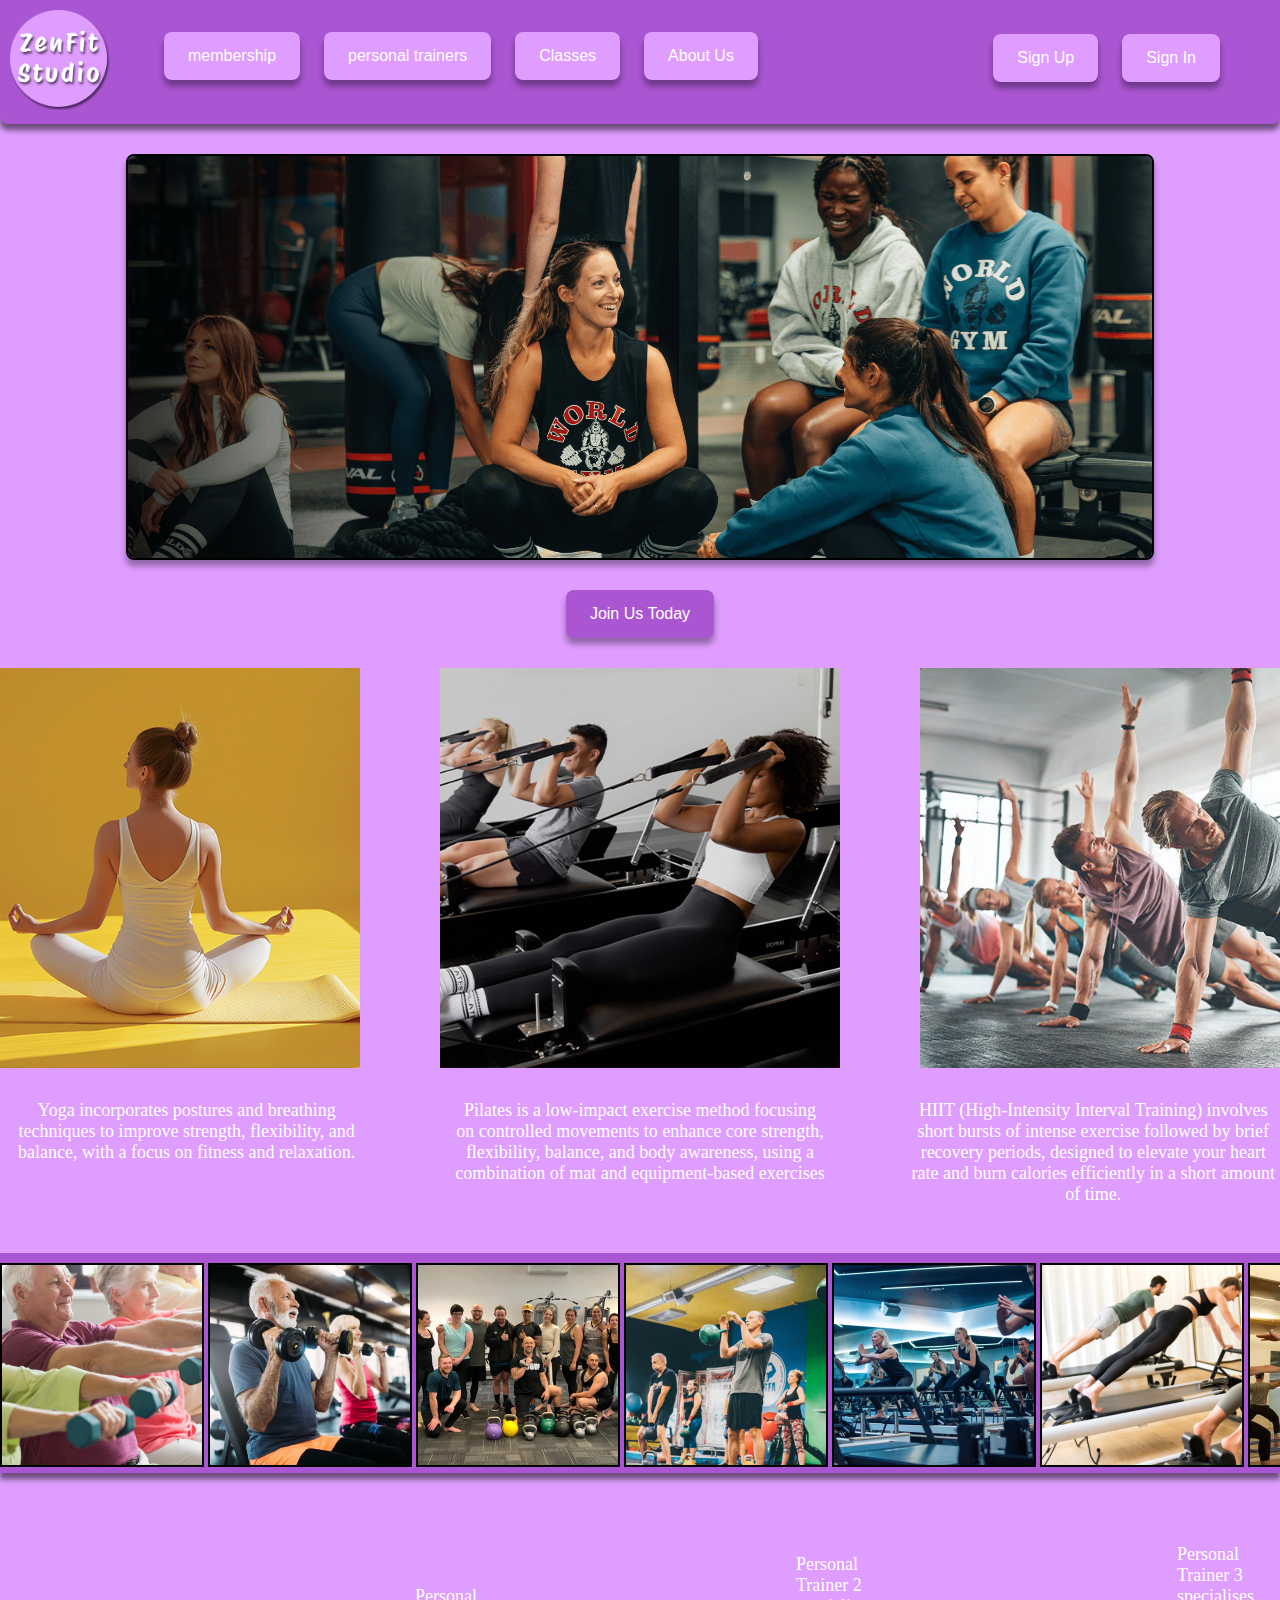
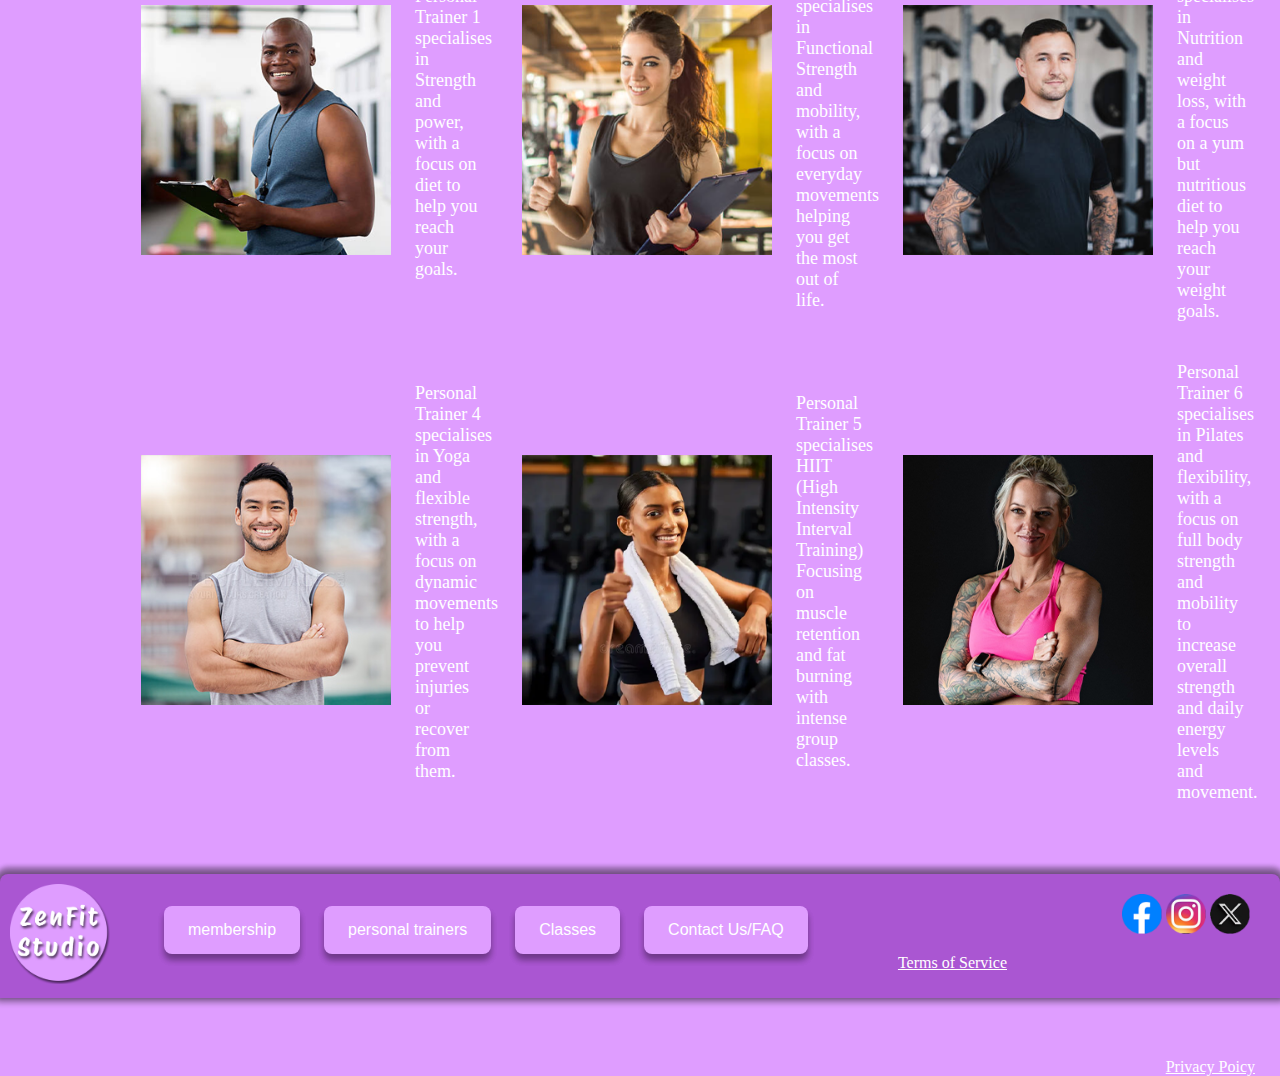
<file: index.html>
<!DOCTYPE html>
<html lang="en">
<head>
    <meta charset="UTF-8">
    <meta name="viewport" content="width=device-width, initial-scale=1.0">
    <title>ZenFitStudio</title>
    <link href="../styles/homepage.css" rel="stylesheet"  type="text/css">
    <script src="../scripts/sign-up.js"></script>
</head>
<body>
    <header>
        <nav>
            <ul>
                <li><a href="index.html"></a><img class="logo" src="../images/ZenFit-Logo.png" alt="ZenFitStudio" width="100px"></li></a>
                <li><a href="membership.html"><button class="button button1">membership</button></a></li>
                <li><a href="personal-trainers.html"><button class="button button2">personal trainers</button></a></li>
                <li><a href="classes.html"><button class="button button3">Classes</button></a></li>
                <li><a href="about-us.html"><button class="button button4">About Us</button></a></li>
            </ul> 
            <ul style="float:right; margin-top: -80px;">
                    <li><button class="button button5" onclick="openPopup1()">Sign Up</button></li>
                    <li><button class="button button6" onclick="openPopup2()">Sign In</button></li>
            </ul>
        </nav>
    </header>
    <div class="container1">
        <div class="popup1" id="popup">
            <div class="close-btn1" onclick="closePopup1()">&times;</div>
                <div class="signup-box">
                    <h1 class="title">Sign Up </h1>
                    <form class="form">
                        <table class="table">
                            <tr class="trow">
                                <td><div class="row"><label for="first name">First Name</label>
                                    <input type="text" placeholder="First Name">
                                </div></td>
                                <td><div class="row"><label for="last name">Last Name</label>
                                    <input type="text" placeholder="Last Name">
                                </div></td>
                            </tr>
                            <tr>
                                <td><div class="row">
                                    <label for="last name">User Name</label>
                                    <input type="text" placeholder="User Name">
                                </div></td>
                                <td><div class="row">
                                    <label for="email">Email</label>
                                    <input type="text" placeholder="Email">
                                </div></td>
                            </tr>
                            <tr>
                                <td><div class="row">
                                    <label for="password">Password</label>
                        <input type="text" placeholder="Password">
                                </div></td>
                                <td><div class="row">
                                    <label for="password">Confirm Password</label>
                                    <input type="text" placeholder="Confirm Password">
                                </div></td>
                            </tr>
                        </table>   
                    </form>
                    <input class="button-up" type="button" value="Submit">
                    <p class="sign-in">Already have an account? <a onclick="closePopup1()" href="sign-in.html">Sign in</a> here</p>
                </div>
        </div>
    </div>
    
    <div class="container2">
        <div class="popup2" id="popup2">
            <div class="close-btn2" onclick="closePopup2()">&times;</div>
            <div class="signup-box1">
                <h1 class="title1">Sign In</h1>
                <form class="form1">
                    <table class="table1">
                        <tr>
                            <td><div class="row1">
                                <label for="last name">User Name</label>
                                <input type="text" placeholder="User Name">
                            </div></td>
                            <td><div class="row1">
                                <label for="password">Password</label>
                                <input type="text" placeholder="Password">
                            </div></td>
                        </tr>
                    </table>   
                </form>
                <input class="button-in" type="button" value="Submit">
                <p class="sign-in">Don't have an account? <a href="sign-up.html">Sign Up</a> here</p>
            </div>
        </div>
    </div>



    <section>
        <img class="video" src="../images/video-photo.png" alt="none">
        <button class="button button7">Join Us Today</button>
    </section>
    <section class="classes">
        <div><img src="../images/yoga.png" alt="yoga" width="400px"></div>
        <div><img src="../images/pilates.png" alt="pilates" width="400px"></div>
        <div><img src="../images/hiit.png" alt="High Intensity Training" width="400px"></div>
    </section>
    <section class="writing">
        <div class="container" width="400"><p>Yoga incorporates postures and breathing techniques to improve strength, flexibility, and balance, with a focus on fitness and relaxation.</p></div>
        <div class="container" width="400"><p>Pilates is a low-impact exercise method focusing on controlled movements to enhance core strength, flexibility, balance, and body awareness, using a combination of mat and equipment-based exercises</p></div>
        <div class="container" width="400"><p>HIIT (High-Intensity Interval Training) involves short bursts of intense exercise followed by brief recovery periods, designed to elevate your heart rate and burn calories efficiently in a short amount of time.</p></div>
    </section>
    <section class="banner">
        <div class="bimages">
            <ul>
                <div class="bimages-slide">
                    <li><img src="../images/B1.png" alt="bannerimage" width="200"></li>
                    <li><img src="../images/b2.png" alt="bannerimage" width="200"></li>
                    <li><img src="../images/b3.png" alt="bannerimage" width="200"></li>
                    <li><img src="../images/b4.png" alt="bannerimage" width="200"></li>
                    <li><img src="../images/b5.png" alt="bannerimage" width="200"></li>
                    <li><img src="../images/b6.png" alt="bannerimage" width="200"></li>
                    <li><img src="../images/b7.png" alt="bannerimage" width="200"></li>
                    <li><img src="../images/b8.png" alt="bannerimage" width="200"></li>
                    <li><img src="../images/b9.bmp" alt="bannerimage" width="200"></li>
                    <li><img src="../images/b10.png" alt="bannerimage" width="200"></li>
                    <li><img src="../images/b11.png" alt="bannerimage" width="200"></li>
                    <li><img src="../images/b12.png" alt="bannerimage" width="200"></li>
                    <li><img src="../images/b13.png" alt="bannerimage" width="200"></li>
                    <li><img src="../images/b14.png" alt="bannerimage" width="200"></li>
                    <li><img src="../images/b15.png" alt="bannerimage" width="200"></li>
                </div>
                <div class="bimages-slide">
                    <li><img src="../images/B1.png" alt="bannerimage" width="200"></li>
                    <li><img src="../images/b2.png" alt="bannerimage" width="200"></li>
                    <li><img src="../images/b3.png" alt="bannerimage" width="200"></li>
                    <li><img src="../images/b4.png" alt="bannerimage" width="200"></li>
                    <li><img src="../images/b5.png" alt="bannerimage" width="200"></li>
                    <li><img src="../images/b6.png" alt="bannerimage" width="200"></li>
                    <li><img src="../images/b7.png" alt="bannerimage" width="200"></li>
                    <li><img src="../images/b8.png" alt="bannerimage" width="200"></li>
                    <li><img src="../images/b9.bmp" alt="bannerimage" width="200"></li>
                    <li><img src="../images/b10.png" alt="bannerimage" width="200"></li>
                    <li><img src="../images/b11.png" alt="bannerimage" width="200"></li>
                    <li><img src="../images/b12.png" alt="bannerimage" width="200"></li>
                    <li><img src="../images/b13.png" alt="bannerimage" width="200"></li>
                    <li><img src="../images/b14.png" alt="bannerimage" width="200"></li>
                    <li><img src="../images/b15.png" alt="bannerimage" width="200"></li>
                </div>
            </ul>
    </div>
    </section>
    <section class="bigbox">
        <table>
            <tr>
                <td><div class="box"><img src="../images/pt1.png" alt="personal trainer" width="250"></div></td>
                <td><div class="box box-text"><p>Personal Trainer 1 specialises in Strength and power, with a focus on diet to help you reach your goals.</p></div></td>
                <td><div class="box"><img src="../images/pt2.png" alt="personal trainer" width="250"></div></td>
                <td><div class="box box-text"><p>Personal Trainer 2 specialises in Functional Strength and mobility, with a focus on everyday movements helping you get the most out of life.</p></div></td>
                <td><div class="box"><img src="../images/pt3.png" alt="personal trainer" width="250"></div></td>
                <td><div class="box box-text"><p>Personal Trainer 3 specialises in Nutrition and weight loss, with a focus on a yum but nutritious diet to help you reach your weight goals.</p></div>
            </tr>
            <tr>
                <td><div class="box"><img src="../images/pt4.png" alt="personal trainer" width="250"></div></td>
                <td><div class="box box-text"><p>Personal Trainer 4 specialises in Yoga and flexible strength, with a focus on dynamic movements to help you  prevent injuries or recover from them.</p></div></td>
                <td><div class="box"><img src="../images/pt5.png" alt="personal trainer" width="250"></div></td>
                <td><div class="box box-text"><p>Personal Trainer 5 specialises HIIT (High Intensity Interval Training) Focusing on muscle retention and fat burning with intense group classes.</p></div></td>
                <td><div class="box"><img src="../images/pt6.png" alt="personal trainer" width="250"></div></td>
                <td><div class="box box-text"><p>Personal Trainer 6 specialises in Pilates and flexibility, with a focus on full body strength and mobility to increase overall strength and daily energy levels and movement.</p></div></td>
            </tr>
        </table>         
    </section>
    
    <footer>
        <ul class="icon">
            <li><img src="../images/f-icon.png" alt="facebook" width="40px"></li>
            <li><img src="../images/i-icon.png" alt="instagram" width="40px"></li>
            <li><img src="../images/x-icon.png" alt="x" width="40px"></li>
        </ul>
        <div class="fbuttons">
            <ul>
                <li><a href="index.html"><img class="logo" src="../images/ZenFit-Logo.png" alt="ZenFitStudio" width="100px"></li></a>
                <li><a href="membership.html"><button class="button button1">membership</button></a></li>
                <li><a href="personal-trainers.html"><button class="button button2">personal trainers</button></a></li>
                <li><a href="classes.html"><button class="button button3">Classes</button></a></li>
                <li><a href="about-us.html"><button class="button button4">Contact Us/FAQ</button></a></li>
                <li class="terms"><a href="terms-policy.html">Terms of Service</a></li>
                <li class="terms"><a href="terms-policy.html">Privacy Poicy</a></li>
            </ul> 
        </div> 
    </footer>
</body>
</html>
</file>
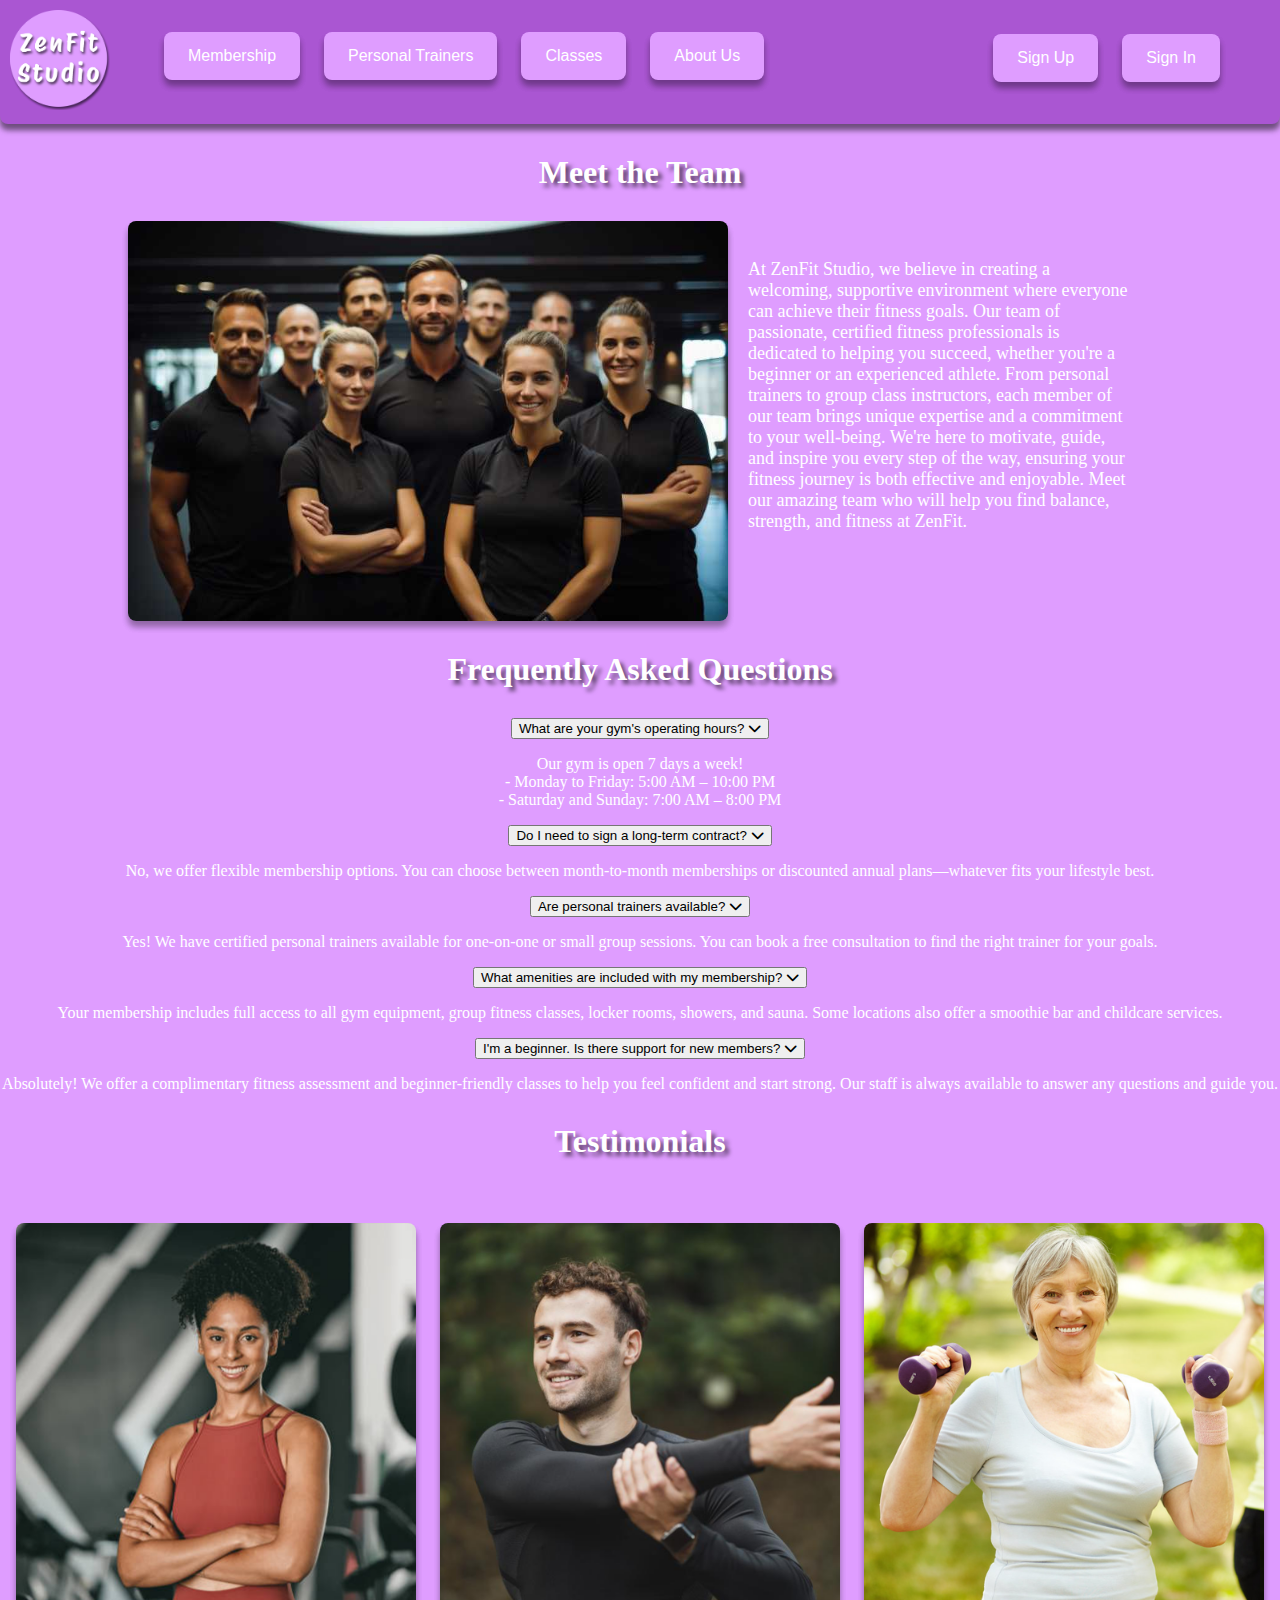
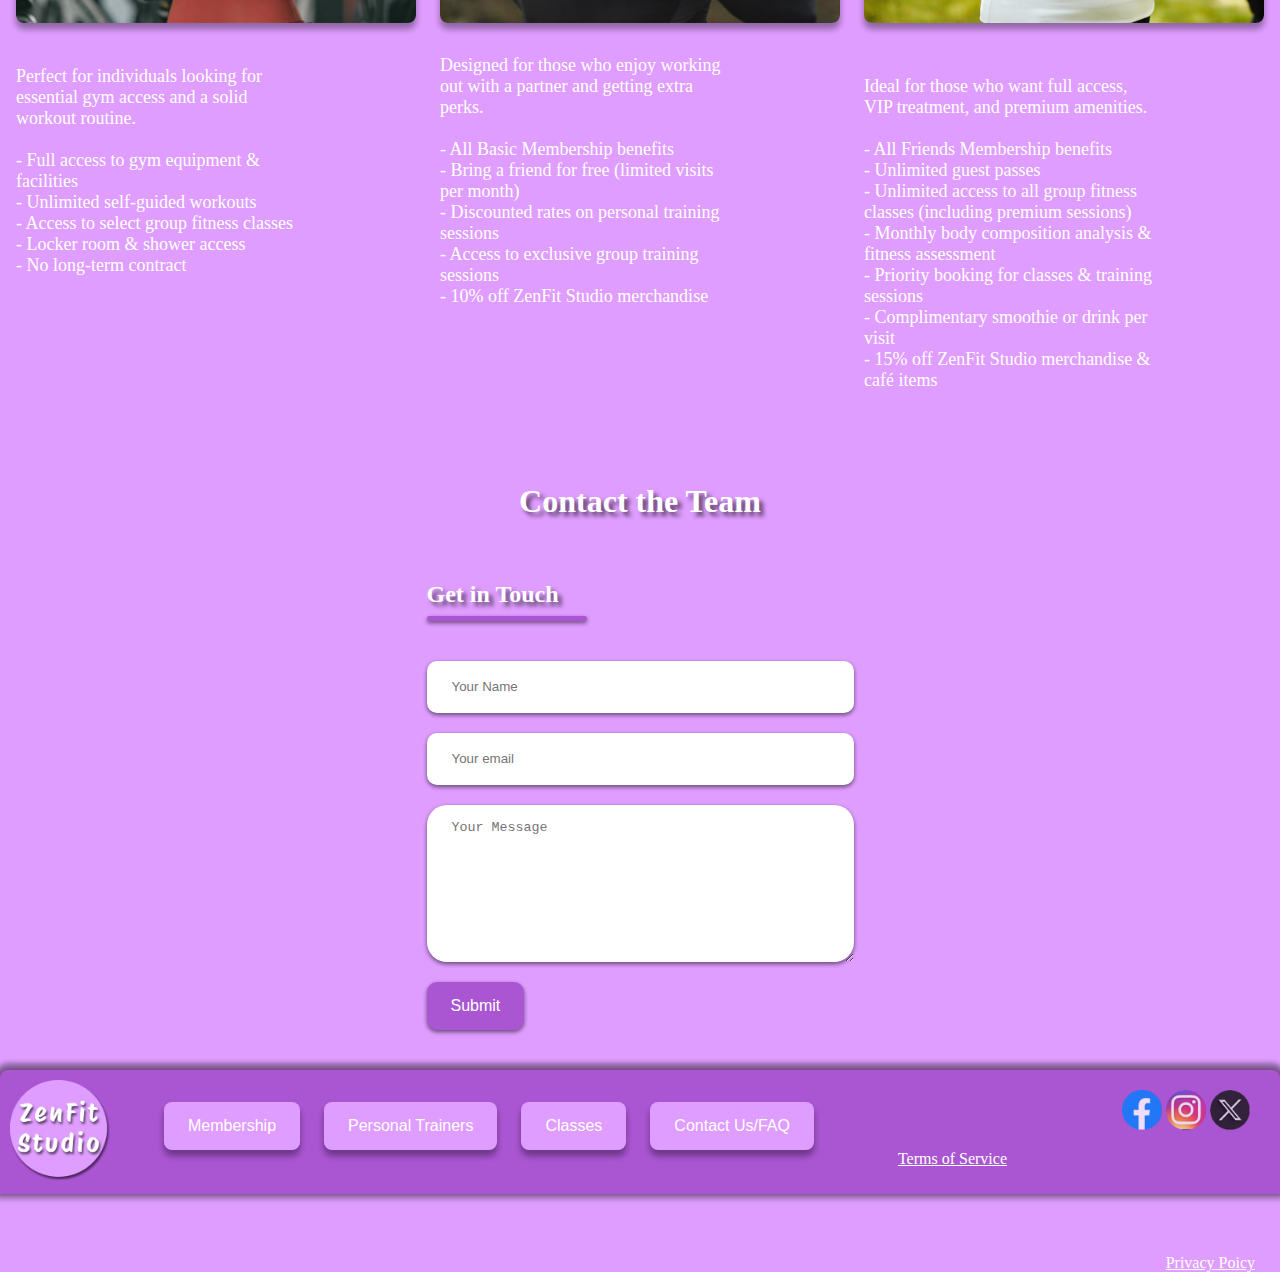
<file: about-us.html>
<!DOCTYPE html>
<html lang="en">
<head>
    <meta charset="UTF-8">
    <meta name="viewport" content="width=device-width, initial-scale=1.0">
    <title>About Us</title>
    <link href="core-style.css" rel="stylesheet"  type="text/css">
    <link href="about-us.css" rel="stylesheet" type="text/css">
    <script src="sign-up.js"></script>
    <link rel="stylesheet" href="https://cdnjs.cloudflare.com/ajax/libs/font-awesome/6.7.2/css/all.min.css" integrity="sha512-Evv84Mr4kqVGRNSgIGL/F/aIDqQb7xQ2vcrdIwxfjThSH8CSR7PBEakCr51Ck+w+/U6swU2Im1vVX0SVk9ABhg==" crossorigin="anonymous" referrerpolicy="no-referrer" />
</head>
<body>
    <header>
        <nav>
            <ul>
                <li><a href="index.html"><img class="logo" src="./images/ZenFit-Logo.png" alt="ZenFitStudio" width="100px"></li></a>
                <li><a href="membership.html"><button class="button button1">Membership</button></a></li>
                <li><a href="personal-trainers.html"><button class="button button2">Personal Trainers</button></a></li>
                <li><a href="classes.html"><button class="button button3">Classes</button></a></li>
                <li><a href="about-us.html"><button class="button button4">About Us</button></a></li>
            </ul> 
            <ul style="float:right; margin-top: -80px;">
                <li><button class="button button5" onclick="openPopup1()">Sign Up</button></li>
                <li><button class="button button6" onclick="openPopup2()">Sign In</button></li>
        </ul>
    </nav>
    <link rel="preconnect" href="https://fonts.googleapis.com">
<link rel="preconnect" href="https://fonts.gstatic.com" crossorigin>
<link href="https://fonts.googleapis.com/css2?family=Roboto:ital,wdth,wght@0,75..100,100..900;1,75..100,100..900&display=swap" rel="stylesheet">
</header>
<div class="container1">
    <div class="popup1" id="popup">
        <div class="close-btn1" onclick="closePopup1()">&times;</div>
            <div class="signup-box">
                <h1 class="title">Sign Up </h1>
                <form class="form">
                    <table class="table">
                        <tr class="trow">
                            <td><div class="row"><label for="first name">First Name</label>
                                <input type="text" placeholder="First Name">
                            </div></td>
                            <td><div class="row"><label for="last name">Last Name</label>
                                <input type="text" placeholder="Last Name">
                            </div></td>
                        </tr>
                        <tr>
                            <td><div class="row">
                                <label for="last name">User Name</label>
                                <input type="text" placeholder="User Name">
                            </div></td>
                            <td><div class="row">
                                <label for="email">Email</label>
                                <input type="text" placeholder="Email">
                            </div></td>
                        </tr>
                        <tr>
                            <td><div class="row">
                                <label for="password">Password</label>
                    <input type="text" placeholder="Password">
                            </div></td>
                            <td><div class="row">
                                <label for="password">Confirm Password</label>
                                <input type="text" placeholder="Confirm Password">
                            </div></td>
                        </tr>
                        <tr>
                            <td><div class="row">
                                <label for="password">Card Name</label>
                    <input type="text" placeholder="Card Name">
                            </div></td>
                            <td><div class="row">
                                <label for="password">Card Number</label>
                                <input type="text" placeholder="Card Number">
                            </div></td>
                        </tr>
                        <tr>
                            <td><div class="row">
                                <label for="password">CVV</label>
                    <input type="text" placeholder="CVV">
                            </div></td>
                            <td><div class="row">
                                <label for="password">Expiry date</label>
                                <input type="text" placeholder="DD/MM/YYY">
                            </div></td>
                        </tr>
                    </table>   
                </form>
                <input class="button-up" type="button" value="Submit">
                <!-- <p class="sign-in">Already have an account? <a onclick="closePopup1()" href="sign-in.html">Sign in</a> here</p> -->
            </div>
    </div>
</div>
<div class="container2">
    <div class="popup2" id="popup2">
        <div class="close-btn2" onclick="closePopup2()">&times;</div>
        <div class="signup-box1">
            <h1 class="title1">Sign In</h1>
            <form class="form1">
                <table class="table1">
                    <tr>
                        <td><div class="row1">
                            <label for="last name">User Name</label>
                            <input type="text" placeholder="User Name">
                        </div></td>
                        <td><div class="row1">
                            <label for="password">Password</label>
                            <input type="text" placeholder="Password">
                        </div></td>
                    </tr>
                </table>   
            </form>
            <input class="button-in" type="button" value="Submit">
            <!-- <p class="sign-in">Don't have an account? <a href="sign-up.html">Sign Up</a> here</p> -->
        </div>
    </div>
</div>

    </header>
<div class="heading1">
    <h1 class="heading">Meet the Team</h1>
</div>
    <section class="meet">
        <div><img src="./images/gymteam.jpeg" alt="Team Members" width="600" class="pic"></div>
        <div class="meet-writing"><p>
            At ZenFit Studio, we believe in creating a welcoming, supportive environment where everyone can achieve their fitness goals. Our team of passionate,
            certified fitness professionals is dedicated to helping you succeed, whether you're a beginner or an experienced athlete.
            From personal trainers to group class instructors, each member of our team brings unique expertise and a commitment to your well-being.
            We're here to motivate, guide, and inspire you every step of the way, ensuring your fitness journey is both effective and enjoyable. Meet our amazing team who will help you find balance, strength, and fitness at ZenFit.
        </p></div>
    </section>
    <div class="heading1">
        <h1 class="heading">Frequently Asked Questions</h1>
    </div>
    <div class="wrapper">
        <div class="faq">
            <button class="accordian">
                What are your gym's operating hours?
                <i class="fa-solid fa-chevron-down"></i>
            </button>
            <div class="panel">
                <p>Our gym is open 7 days a week! <br>
                  - Monday to Friday: 5:00 AM – 10:00 PM <br>
                  - Saturday and Sunday: 7:00 AM – 8:00 PM</p>
            </div>
        </div>
        <div class="faq">
            <button class="accordian">
                Do I need to sign a long-term contract?
                <i class="fa-solid fa-chevron-down"></i>
            </button>
            <div class="panel">
                <p>No, we offer flexible membership options. You can choose between month-to-month memberships or discounted annual plans—whatever fits your lifestyle best.</p>
            </div>
        </div>
        <div class="faq">
            <button class="accordian">
                Are personal trainers available?
                <i class="fa-solid fa-chevron-down"></i>
            </button>
            <div class="panel">
                <p>Yes! We have certified personal trainers available for one-on-one or small group sessions. You can book a free consultation to find the right trainer for your goals.</p>
            </div>
        </div>
        <div class="faq">
            <button class="accordian">
                What amenities are included with my membership?
                <i class="fa-solid fa-chevron-down"></i>
            </button>
            <div class="panel">
                <p>Your membership includes full access to all gym equipment, group fitness classes, locker rooms, showers, and sauna. Some locations also offer a smoothie bar and childcare services.</p>
            </div>
        </div>
        <div class="faq">
            <button class="accordian">
                I'm a beginner. Is there support for new members?
                <i class="fa-solid fa-chevron-down"></i>
            </button>
            <div class="panel">
                <p>Absolutely! We offer a complimentary fitness assessment and beginner-friendly classes to help you feel confident and start strong. Our staff is always available to answer any questions and guide you.</p>
            </div>
        </div>

    </div>
    <script src="accordian.js"></script>
        <div class="heading1">
            <h1 class="heading">Testimonials</h1>
        </div>
    <section class="bigbox">
        <table>
            <tr>
                <td><div class="box"><img src="./images/testimonial1.png" alt="basic-membership" width="400" class="pic"></div></td>
                <td><div class="box"><img src="./images/testimonial2.png" alt="friends-membership" width="400" class="pic"></div></td>
                <td><div class="box"><img src="./images/testimonial3.png" alt="premium-membership" width="400" class="pic"></div></td>
            </tr>
            <tr>
                <td><div class="box box-text"><p>Perfect for individuals looking for essential gym access and a solid workout routine. <br>
                    <br>
                     - Full access to gym equipment & facilities<br>
                     - Unlimited self-guided workouts<br>
                     - Access to select group fitness classes<br>
                     - Locker room & shower access<br>
                     - No long-term contract<br>
                     <br>
                     <br>
                     <br>
                     <br>
                     <br>
                     <br>
                    </p></div></td>
                <td><div class="box box-text"><p>Designed for those who enjoy working out with a partner and getting extra perks. <br>
                    <br>
                     - All Basic Membership benefits<br>
                     - Bring a friend for free (limited visits per month)<br>
                     - Discounted rates on personal training sessions<br>
                     - Access to exclusive group training sessions<br>
                     - 10% off ZenFit Studio merchandise<br>
                     <br>
                     <br>
                     <br>
                     <br>
                     <br>
                    </p></div></td>
                <td><div class="box box-text"><p>
                    Ideal for those who want full access, VIP treatment, and premium amenities. <br>
                    <br>
                    - All Friends Membership benefits<br>
                    - Unlimited guest passes<br>
                    - Unlimited access to all group fitness classes (including premium sessions)<br>
                    - Monthly body composition analysis & fitness assessment<br>
                    - Priority booking for classes & training sessions<br>
                    - Complimentary smoothie or drink per visit<br>
                    - 15% off ZenFit Studio merchandise & café items<br>
                    </p></div></td>
            </tr>
        </table>
    </section>
    <div class="heading1">
        <h1 class="heading">Contact the Team</h1>
    </div>
    
    <div class="contact-container">
        <form action="" class="contact-left">
            <div class="contact-left-title">
                <h2>Get in Touch</h2>
                <hr>
            </div>
            <input type="text" name="name" placeholder="Your Name" class="contact-input" required>
            <input type="email" name="email" placeholder="Your email" class="contact-input" required>
            <textarea name="message" placeholder="Your Message" class="contact-input" required></textarea>
            <button type="submit">Submit</button>
        </form>
        <div class="contact-right">

        </div>
    </div>
    <footer>
        <ul class="icon">
            <li><img src="./images/f-icon.png" alt="facebook" width="40px"></li>
            <li><img src="./images/i-icon.png" alt="instagram" width="40px"></li>
            <li><img src="./images/x-icon.png" alt="x" width="40px"></li>
        </ul>
        <div class="fbuttons">
            <ul>
                <li><a href="index.html"><img class="logo" src="./images/ZenFit-Logo.png" alt="ZenFitStudio" width="100px"></li></a>
                <li><a href="membership.html"><button class="button button1">Membership</button></a></li>
                <li><a href="personal-trainers.html"><button class="button button2">Personal Trainers</button></a></li>
                <li><a href="classes.html"><button class="button button3">Classes</button></a></li>
                <li><a href="about-us.html"><button class="button button4">Contact Us/FAQ</button></a></li>
                <li class="terms"><a href="terms-policy.html">Terms of Service</a></li>
                <li class="terms"><a href="terms-policy.html">Privacy Poicy</a></li>
            </ul> 
        </div> 

    </footer>
</html>
</file>
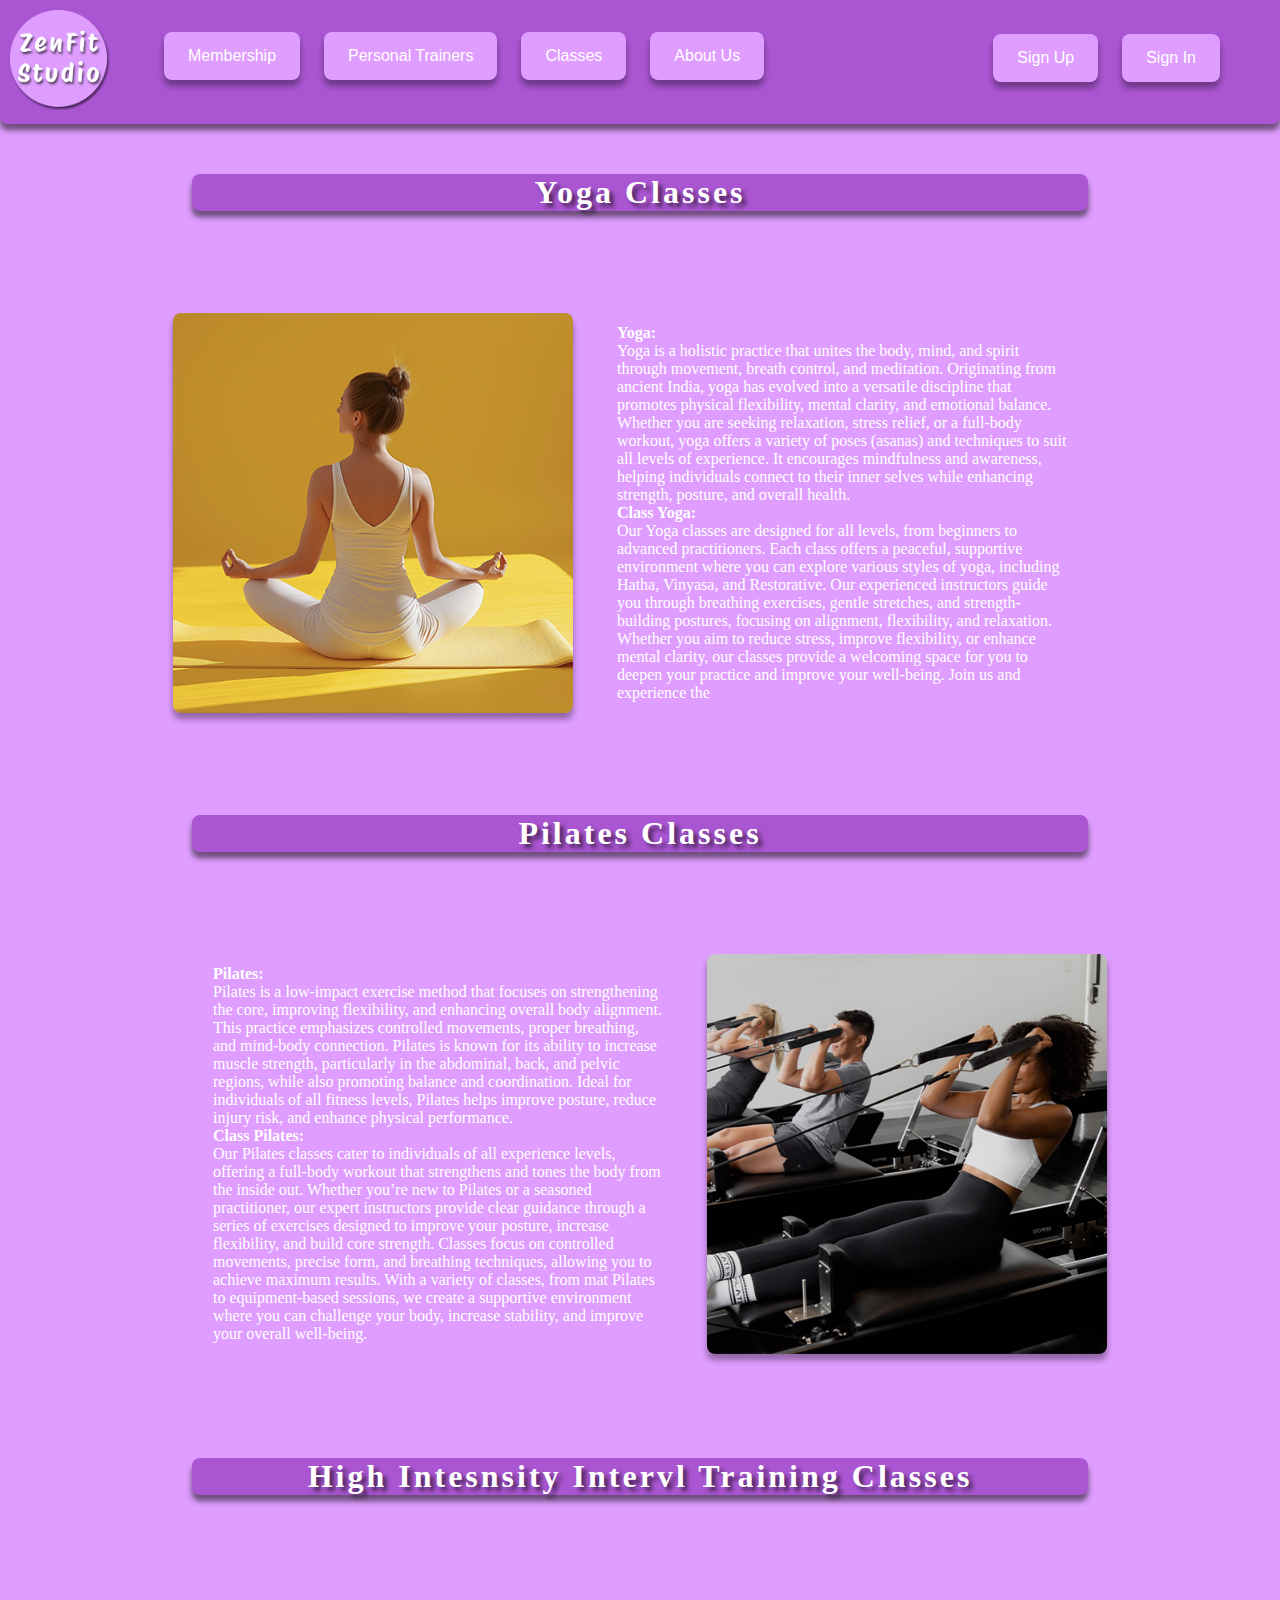
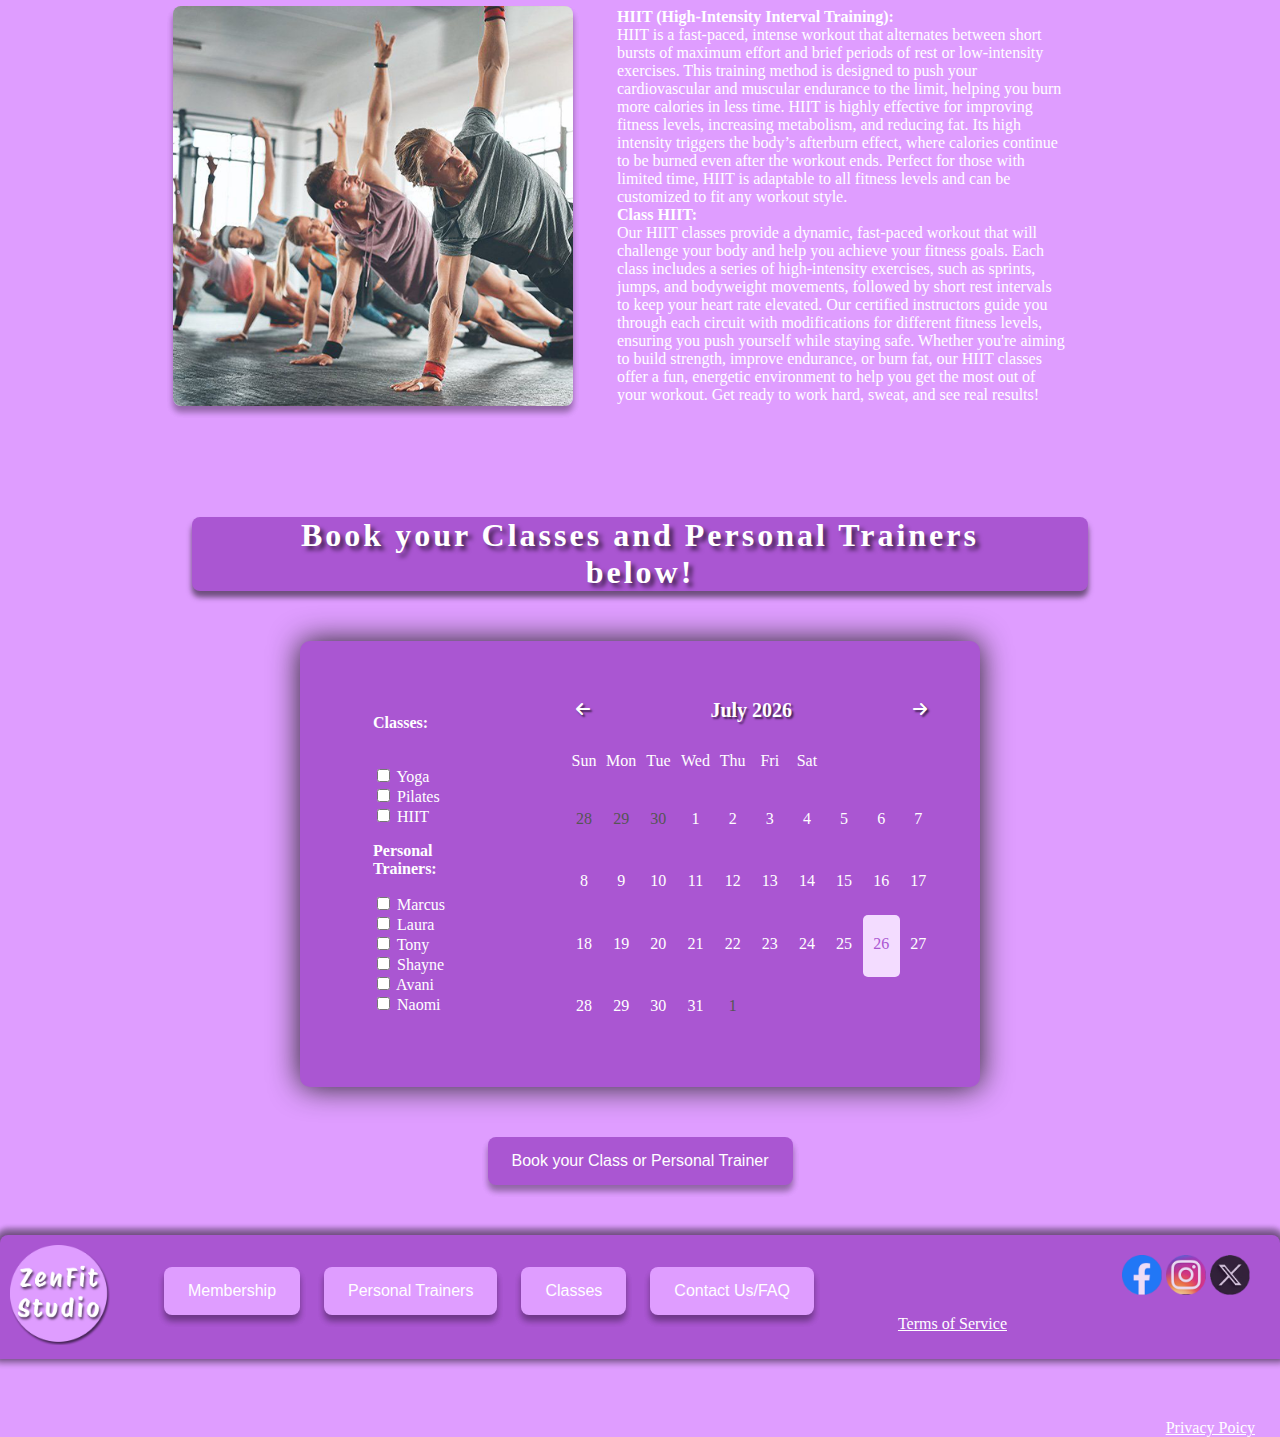
<file: classes.html>
<!DOCTYPE html>
<html lang="en">
<head>
    <meta charset="UTF-8">
    <meta name="viewport" content="width=device-width, initial-scale=1.0">
    <title>Classes</title>
    <link href="core-style.css" rel="stylesheet"  type="text/css">
    <link href="classes.css" rel="stylesheet"  type="text/css">
    <script src="sign-up.js"></script>
    <link rel="stylesheet" href="https://cdnjs.cloudflare.com/ajax/libs/font-awesome/6.7.2/css/all.min.css" integrity="sha512-Evv84Mr4kqVGRNSgIGL/F/aIDqQb7xQ2vcrdIwxfjThSH8CSR7PBEakCr51Ck+w+/U6swU2Im1vVX0SVk9ABhg==" crossorigin="anonymous" referrerpolicy="no-referrer" />
</head>
<body>
    <header>
        <nav>
            <ul>
                <li><a href="index.html"><img class="logo" src="./images/ZenFit-Logo.png" alt="ZenFitStudio" width="100px"></li></a>
                <li><a href="membership.html"><button class="button button1">Membership</button></a></li>
                <li><a href="personal-trainers.html"><button class="button button2">Personal Trainers</button></a></li>
                <li><a href="classes.html"><button class="button button3">Classes</button></a></li>
                <li><a href="about-us.html"><button class="button button4">About Us</button></a></li>
            </ul> 
            <ul style="float:right; margin-top: -80px;">
                <li><button class="button button5" onclick="openPopup1()">Sign Up</button></li>
                <li><button class="button button6" onclick="openPopup2()">Sign In</button></li>
        </ul>
    </nav>
</header>
<div class="container1">
    <div class="popup1" id="popup">
        <div class="close-btn1" onclick="closePopup1()">&times;</div>
            <div class="signup-box">
                <h1 class="title">Sign Up </h1>
                <form class="form">
                    <table class="table">
                        <tr class="trow">
                            <td><div class="row"><label for="first name">First Name</label>
                                <input type="text" placeholder="First Name">
                            </div></td>
                            <td><div class="row"><label for="last name">Last Name</label>
                                <input type="text" placeholder="Last Name">
                            </div></td>
                        </tr>
                        <tr>
                            <td><div class="row">
                                <label for="last name">User Name</label>
                                <input type="text" placeholder="User Name">
                            </div></td>
                            <td><div class="row">
                                <label for="email">Email</label>
                                <input type="text" placeholder="Email">
                            </div></td>
                        </tr>
                        <tr>
                            <td><div class="row">
                                <label for="password">Password</label>
                    <input type="text" placeholder="Password">
                            </div></td>
                            <td><div class="row">
                                <label for="password">Confirm Password</label>
                                <input type="text" placeholder="Confirm Password">
                            </div></td>
                        </tr>
                        <tr>
                            <td><div class="row">
                                <label for="password">Card Name</label>
                    <input type="text" placeholder="Card Name">
                            </div></td>
                            <td><div class="row">
                                <label for="password">Card Number</label>
                                <input type="text" placeholder="Card Number">
                            </div></td>
                        </tr>
                        <tr>
                            <td><div class="row">
                                <label for="password">CVV</label>
                    <input type="text" placeholder="CVV">
                            </div></td>
                            <td><div class="row">
                                <label for="password">Expiry date</label>
                                <input type="text" placeholder="DD/MM/YYY">
                            </div></td>
                        </tr>
                    </table>   
                </form>
                <input class="button-up" type="button" value="Submit">
                <!-- <p class="sign-in">Already have an account? <a onclick="closePopup1()" href="sign-in.html">Sign in</a> here</p> -->
            </div>
    </div>
</div>
<div class="container2">
    <div class="popup2" id="popup2">
        <div class="close-btn2" onclick="closePopup2()">&times;</div>
        <div class="signup-box1">
            <h1 class="title1">Sign In</h1>
            <form class="form1">
                <table class="table1">
                    <tr>
                        <td><div class="row1">
                            <label for="last name">User Name</label>
                            <input type="text" placeholder="User Name">
                        </div></td>
                        <td><div class="row1">
                            <label for="password">Password</label>
                            <input type="text" placeholder="Password">
                        </div></td>
                    </tr>
                </table>   
            </form>
            <input class="button-in" type="button" value="Submit">
            <!-- <p class="sign-in">Don't have an account? <a href="sign-up.html">Sign Up</a> here</p> -->
        </div>
    </div>
</div>

    </header>
    <table class="table">
        <div class="heading1">
            <h1 class="heading">Yoga Classes</h1>
        </div>
        <tr class="yoga">
            <td><div><img src="./images/yoga.png" alt="yoga" width="400px" class="pic"></div></td>
            <td><div class="container" width="400"><p><strong>Yoga:</strong><br>
                Yoga is a holistic practice that unites the body, mind, and spirit through movement, breath control, and meditation. Originating from ancient India, yoga has evolved into a versatile discipline that promotes physical flexibility, mental clarity, and emotional balance. Whether you are seeking relaxation, stress relief, or a full-body workout, yoga offers a variety of poses (asanas) and techniques to suit all levels of experience. It encourages mindfulness and awareness, helping individuals connect to their inner selves while enhancing strength, posture, and overall health. <br>
                <strong>Class Yoga:</strong><br>
                Our Yoga classes are designed for all levels, from beginners to advanced practitioners. Each class offers a peaceful, supportive environment where you can explore various styles of yoga, including Hatha, Vinyasa, and Restorative. Our experienced instructors guide you through breathing exercises, gentle stretches, and strength-building postures, focusing on alignment, flexibility, and relaxation. Whether you aim to reduce stress, improve flexibility, or enhance mental clarity, our classes provide a welcoming space for you to deepen your practice and improve your well-being. Join us and experience the
            </p></div></td>
        </tr>
    </table>
    <table class="table">
        <div class="heading1">
            <h1 class="heading">Pilates Classes</h1>
        </div>
        <tr class="pilates">
            <td><div class="container" width="400"><p><strong>Pilates:</strong><br>
                Pilates is a low-impact exercise method that focuses on strengthening the core, improving flexibility, and enhancing overall body alignment. This practice emphasizes controlled movements, proper breathing, and mind-body connection. Pilates is known for its ability to increase muscle strength, particularly in the abdominal, back, and pelvic regions, while also promoting balance and coordination. Ideal for individuals of all fitness levels, Pilates helps improve posture, reduce injury risk, and enhance physical performance. <br>
                <strong>Class Pilates:</strong><br>
                Our Pilates classes cater to individuals of all experience levels, offering a full-body workout that strengthens and tones the body from the inside out. Whether you’re new to Pilates or a seasoned practitioner, our expert instructors provide clear guidance through a series of exercises designed to improve your posture, increase flexibility, and build core strength. Classes focus on controlled movements, precise form, and breathing techniques, allowing you to achieve maximum results. With a variety of classes, from mat Pilates to equipment-based sessions, we create a supportive environment where you can challenge your body, increase stability, and improve your overall well-being.
            </p></div></td>
            <td><div><img src="./images/pilates.png" alt="pilates" width="400px" class="pic"></div></td>
        </tr>
        <tr>
        </table>
        <table class="table">
            <div class="heading1">
                <h1 class="heading">High Intesnsity Intervl Training Classes</h1>
            </div>
        </tr>
        <tr class="hiit">
            <td><div><img src="./images/hiit.png" alt="High Intensity Training" width="400px" class="pic"></div></td>
            <td><div class="container" width="400"><p> <strong>HIIT (High-Intensity Interval Training):</strong> <br>
                HIIT is a fast-paced, intense workout that alternates between short bursts of maximum effort and brief periods of rest or low-intensity exercises. This training method is designed to push your cardiovascular and muscular endurance to the limit, helping you burn more calories in less time. HIIT is highly effective for improving fitness levels, increasing metabolism, and reducing fat. Its high intensity triggers the body’s afterburn effect, where calories continue to be burned even after the workout ends. Perfect for those with limited time, HIIT is adaptable to all fitness levels and can be customized to fit any workout style. <br>
                <strong>Class HIIT:</strong> <br>
                Our HIIT classes provide a dynamic, fast-paced workout that will challenge your body and help you achieve your fitness goals. Each class includes a series of high-intensity exercises, such as sprints, jumps, and bodyweight movements, followed by short rest intervals to keep your heart rate elevated. Our certified instructors guide you through each circuit with modifications for different fitness levels, ensuring you push yourself while staying safe. Whether you're aiming to build strength, improve endurance, or burn fat, our HIIT classes offer a fun, energetic environment to help you get the most out of your workout. Get ready to work hard, sweat, and see real results!
            </p></div></td>
        </tr>
    </table>
    <div class="heading1">
        <h1 class="heading">Book your Classes and Personal Trainers below!</h1>
    </div>
    <div class="calendar">
        <table class="table">
            <tr>
                <td class="booking-con">
                    <form class="booking-box">
                        <p><strong>Classes:</strong></p><br>
                        <label>
                            <input type="checkbox" name="yoga">
                            Yoga
                        </label><br>
                        <label>
                            <input type="checkbox" name="pilates">
                            Pilates
                        </label><br>
                        <label>
                            <input type="checkbox" name="hiit">
                            HIIT
                        </label>
                        
                        <p><strong>Personal Trainers:</strong></p>
                        <label>
                            <input type="checkbox" name="marcus">
                            Marcus
                        </label><br>
                        <label>
                            <input type="checkbox" name="laura">
                            Laura
                        </label><br>
                        <label>
                            <input type="checkbox" name="tony">
                            Tony
                        </label><br>
                        <label>
                            <input type="checkbox" name="shayne">
                            Shayne
                        </label><br>
                        <label>
                            <input type="checkbox" name="avani">
                            Avani
                        </label><br>
                        <label>
                            <input type="checkbox" name="naomi">
                            Naomi
                        </label><br>
                </form>        
                </td>
                <td>
                    <div class="calendar-box">
                        <div class="header1">
                            <div id="prev" class="btn"><i class="fa-solid fa-arrow-left"></i></div>
                            <div id="month-year"></div>
                            <div id="next" class="btn"><i class="fa-solid fa-arrow-right"></i></div>
                        </div>
                        <div class="weekdays">
                            <div>Sun</div>
                            <div>Mon</div>
                            <div>Tue</div>
                            <div>Wed</div>
                            <div>Thu</div>
                            <div>Fri</div>
                            <div>Sat</div>
                        </div>
                        <div class="days" id="days"></div>
                    </div>
                </td>
            </tr>
        </table>
    </div>
    <script src="calendar.js"></script>
    <button class="button button7">Book your Class or Personal Trainer</button>
    <footer>
        <ul class="icon">
            <li><img src="./images/f-icon.png" alt="facebook" width="40px"></li>
            <li><img src="./images/i-icon.png" alt="instagram" width="40px"></li>
            <li><img src="./images/x-icon.png" alt="x" width="40px"></li>
        </ul>
        <div class="fbuttons">
            <ul>
                <li><a href="index.html"><img class="logo" src="./images/ZenFit-Logo.png" alt="ZenFitStudio" width="100px"></li></a>
                <li><a href="membership.html"><button class="button button1">Membership</button></a></li>
                <li><a href="personal-trainers.html"><button class="button button2">Personal Trainers</button></a></li>
                <li><a href="classes.html"><button class="button button3">Classes</button></a></li>
                <li><a href="about-us.html"><button class="button button4">Contact Us/FAQ</button></a></li>
                <li class="terms"><a href="terms-policy.html">Terms of Service</a></li>
                <li class="terms"><a href="terms-policy.html">Privacy Poicy</a></li>
            </ul> 
        </div> 
    </footer>
</html>
</file>
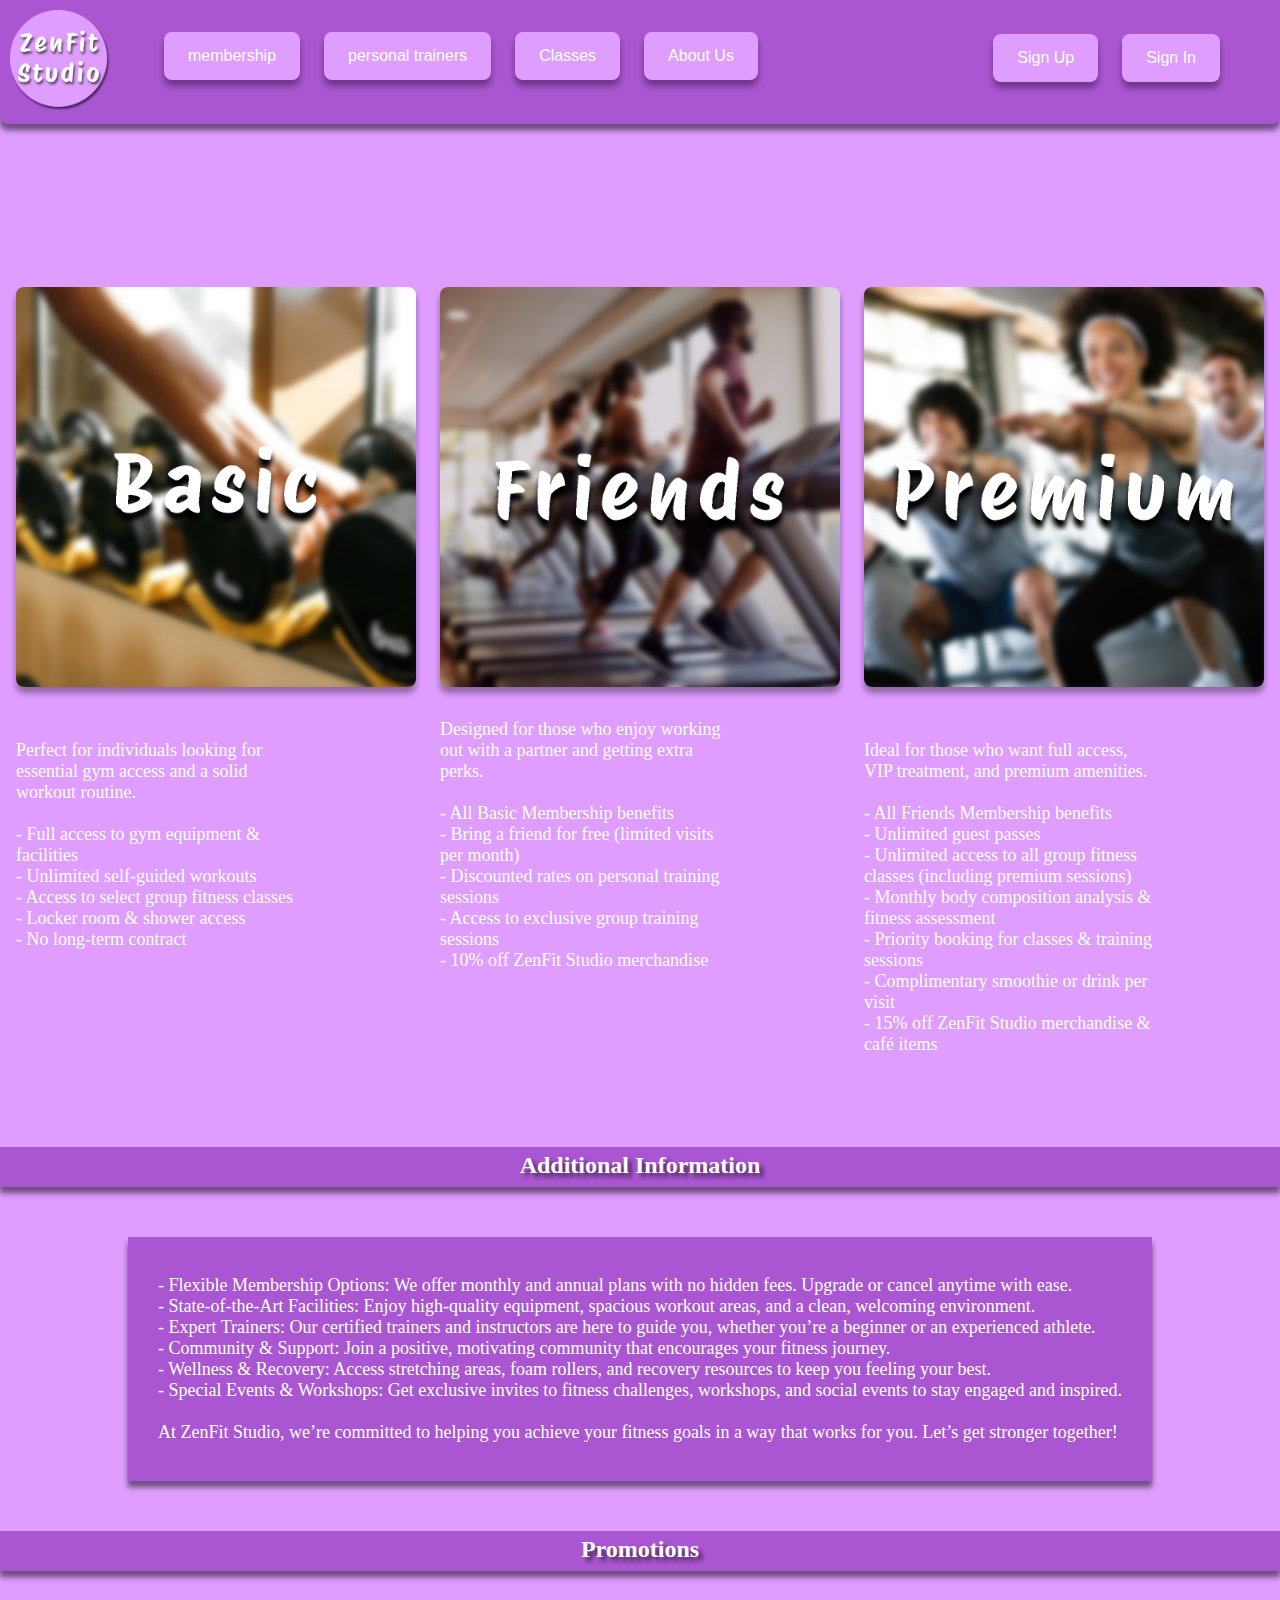
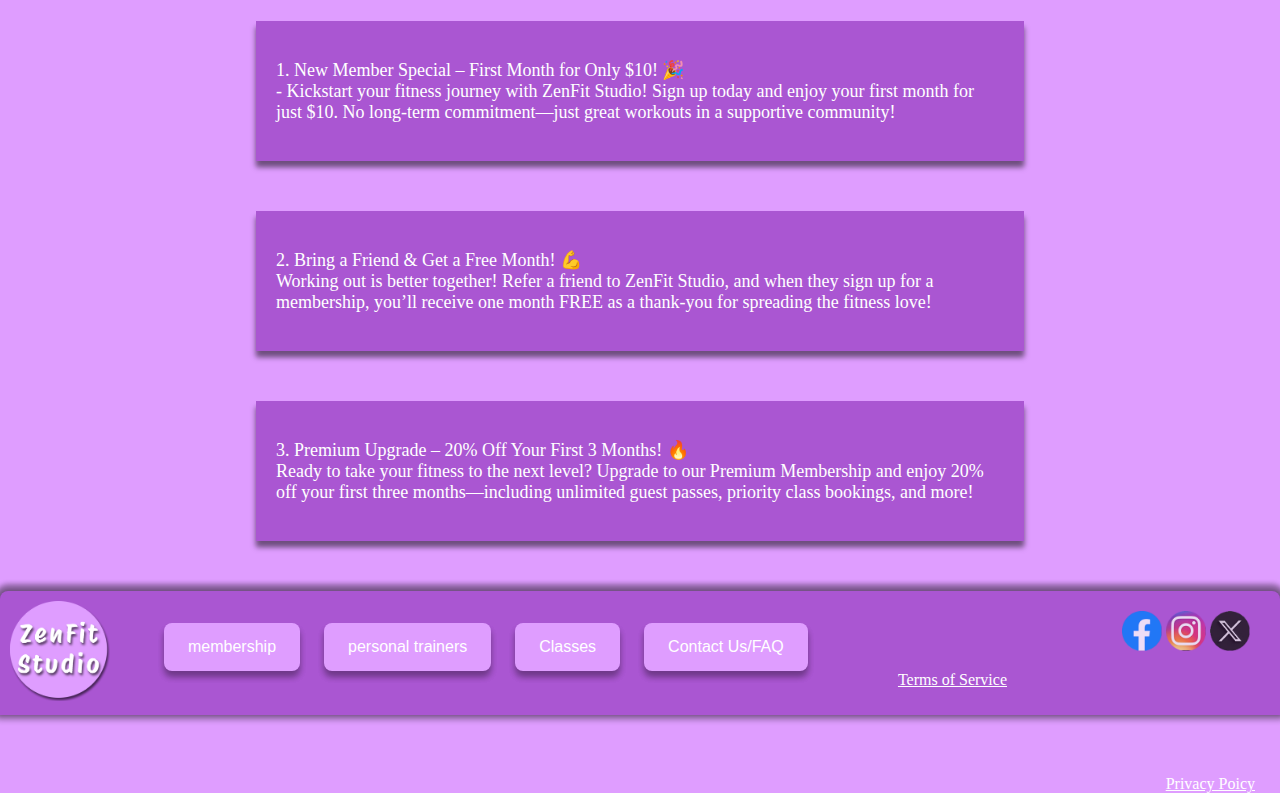
<file: membership.html>
<!DOCTYPE html>
<html lang="en">
<head>
    <meta charset="UTF-8">
    <meta name="viewport" content="width=device-width, initial-scale=1.0">
    <title>Membership</title>
    <link href="../styles/core-style.css" rel="stylesheet"  type="text/css">
    <link href="../styles/membership.css" rel="stylesheet"  type="text/css">
    <script src="../scripts/sign-up.js"></script>
</head>
<body>
    <header>
        <nav>
            <ul>
                <li><a href="index.html"><img class="logo" src="../images/ZenFit-Logo.png" alt="ZenFitStudio" width="100px"></li></a>
                <li><a href="membership.html"><button class="button button1">membership</button></a></li>
                <li><a href="personal-trainers.html"><button class="button button2">personal trainers</button></a></li>
                <li><a href="classes.html"><button class="button button3">Classes</button></a></li>
                <li><a href="about-us.html"><button class="button button4">About Us</button></a></li>
            </ul> 
            <ul style="float:right; margin-top: -80px;">
                <li><button class="button button5" onclick="openPopup1()">Sign Up</button></li>
                <li><button class="button button6" onclick="openPopup2()">Sign In</button></li>
        </ul>
    </nav>
</header>
<div class="container1">
    <div class="popup1" id="popup">
        <div class="close-btn1" onclick="closePopup1()">&times;</div>
            <div class="signup-box">
                <h1 class="title">Sign Up </h1>
                <form class="form">
                    <table class="table">
                        <tr class="trow">
                            <td><div class="row"><label for="first name">First Name</label>
                                <input type="text" placeholder="First Name">
                            </div></td>
                            <td><div class="row"><label for="last name">Last Name</label>
                                <input type="text" placeholder="Last Name">
                            </div></td>
                        </tr>
                        <tr>
                            <td><div class="row">
                                <label for="last name">User Name</label>
                                <input type="text" placeholder="User Name">
                            </div></td>
                            <td><div class="row">
                                <label for="email">Email</label>
                                <input type="text" placeholder="Email">
                            </div></td>
                        </tr>
                        <tr>
                            <td><div class="row">
                                <label for="password">Password</label>
                    <input type="text" placeholder="Password">
                            </div></td>
                            <td><div class="row">
                                <label for="password">Confirm Password</label>
                                <input type="text" placeholder="Confirm Password">
                            </div></td>
                        </tr>
                    </table>   
                </form>
                <input class="button-up" type="button" value="Submit">
                <p class="sign-in">Already have an account? <a onclick="closePopup1()" href="sign-in.html">Sign in</a> here</p>
            </div>
    </div>
</div>
<div class="container2">
    <div class="popup2" id="popup2">
        <div class="close-btn2" onclick="closePopup2()">&times;</div>
        <div class="signup-box1">
            <h1 class="title1">Sign In</h1>
            <form class="form1">
                <table class="table1">
                    <tr>
                        <td><div class="row1">
                            <label for="last name">User Name</label>
                            <input type="text" placeholder="User Name">
                        </div></td>
                        <td><div class="row1">
                            <label for="password">Password</label>
                            <input type="text" placeholder="Password">
                        </div></td>
                    </tr>
                </table>   
            </form>
            <input class="button-in" type="button" value="Submit">
            <p class="sign-in">Don't have an account? <a href="sign-up.html">Sign Up</a> here</p>
        </div>
    </div>
</div>

    </header>
        <section class="bigbox">
            <table>
                <tr>
                    <td><div class="box"><img src="../images/basic-membership.png" alt="basic-membership" width="400" class="pic"></div></td>
                    <td><div class="box"><img src="../images/friends-membership.png" alt="friends-membership" width="400" class="pic"></div></td>
                    <td><div class="box"><img src="../images/premium-membership.png" alt="premium-membership" width="400" class="pic"></div></td>
                </tr>
                <tr>
                    <td><div class="box box-text"><p>Perfect for individuals looking for essential gym access and a solid workout routine. <br>
                        <br>
                        - Full access to gym equipment & facilities<br>
                        - Unlimited self-guided workouts<br>
                        - Access to select group fitness classes<br>
                        - Locker room & shower access<br>
                        - No long-term contract
                        <br>
                        <br>
                        <br>
                        <br>
                        <br>
                        <br>
                        </p></div></td>
                    <td><div class="box box-text"><p>Designed for those who enjoy working out with a partner and getting extra perks.<br>
                        <br>
                        - All Basic Membership benefits<br>
                        - Bring a friend for free (limited visits per month)<br>
                        - Discounted rates on personal training sessions<br>
                        - Access to exclusive group training sessions<br>
                        - 10% off ZenFit Studio merchandise
                        <br>
                        <br>
                        <br>
                        <br>
                        <br>
                        <br>
                        </p></div></td>
                    <td><div class="box box-text"><p>
                        Ideal for those who want full access, VIP treatment, and premium amenities.<br>
                        <br>
                        - All Friends Membership benefits<br>
                        - Unlimited guest passes<br>
                        - Unlimited access to all group fitness classes (including premium sessions)<br>
                        - Monthly body composition analysis & fitness assessment<br>
                        - Priority booking for classes & training sessions<br>
                        - Complimentary smoothie or drink per visit<br>
                        - 15% off ZenFit Studio merchandise & café items<br>
                        </p></div></td>
                </tr>
            </table>
        </section>
    <div class="banner1">
            <H2 class="heading1">Additional Information</H2>
    </div>
    <section>
        <div class="container1">
            <p class="container1-text">
                - Flexible Membership Options: We offer monthly and annual plans with no hidden fees. Upgrade or cancel anytime with ease. <br>
                - State-of-the-Art Facilities: Enjoy high-quality equipment, spacious workout areas, and a clean, welcoming environment.<br>
                - Expert Trainers: Our certified trainers and instructors are here to guide you, whether you’re a beginner or an experienced athlete.<br>
                - Community & Support: Join a positive, motivating community that encourages your fitness journey.<br>
                - Wellness & Recovery: Access stretching areas, foam rollers, and recovery resources to keep you feeling your best.<br>
                - Special Events & Workshops: Get exclusive invites to fitness challenges, workshops, and social events to stay engaged and inspired.<br>
                <br>
                At ZenFit Studio, we’re committed to helping you achieve your fitness goals in a way that works for you. Let’s get stronger together!
            </p>
        </div>
    </section>
    <div class="banner2">
        <H2 class="heading2">Promotions</H2>
    </div>
    <section>
        <div class="container2">
            <p class="container2-text">
                1. New Member Special – First Month for Only $10! 🎉<br>
                - Kickstart your fitness journey with ZenFit Studio! Sign up today and enjoy your first month for just $10. No long-term commitment—just great workouts in a supportive community!
            </p>
        </div>
        <div class="container2">
            <p class="container2-text">
                2. Bring a Friend & Get a Free Month! 💪<br>
                Working out is better together! Refer a friend to ZenFit Studio, and when they sign up for a membership, you’ll receive one month FREE as a thank-you for spreading the fitness love!
            </p>
        </div>
        <div class="container2">
            <p class="container2-text">
                3. Premium Upgrade – 20% Off Your First 3 Months! 🔥<br>
                Ready to take your fitness to the next level? Upgrade to our Premium Membership and enjoy 20% off your first three months—including unlimited guest passes, priority class bookings, and more!
            </p>
        </div>
    </section>

    <footer>
        <ul class="icon">
            <li><img src="../images/f-icon.png" alt="facebook" width="40px"></li>
            <li><img src="../images/i-icon.png" alt="instagram" width="40px"></li>
            <li><img src="../images/x-icon.png" alt="x" width="40px"></li>
        </ul>
        <div class="fbuttons">
            <ul>
                <li><a href="index.html"><img class="logo" src="../images/ZenFit-Logo.png" alt="ZenFitStudio" width="100px"></li></a>
                <li><a href="membership.html"><button class="button button1">membership</button></a></li>
                <li><a href="personal-trainers.html"><button class="button button2">personal trainers</button></a></li>
                <li><a href="classes.html"><button class="button button3">Classes</button></a></li>
                <li><a href="about-us.html"><button class="button button4">Contact Us/FAQ</button></a></li>
                <li class="terms"><a href="terms-policy.html">Terms of Service</a></li>
                <li class="terms"><a href="terms-policy.html">Privacy Poicy</a></li>
            </ul> 
        </div> 
    </footer>
</body>
</html>
</file>
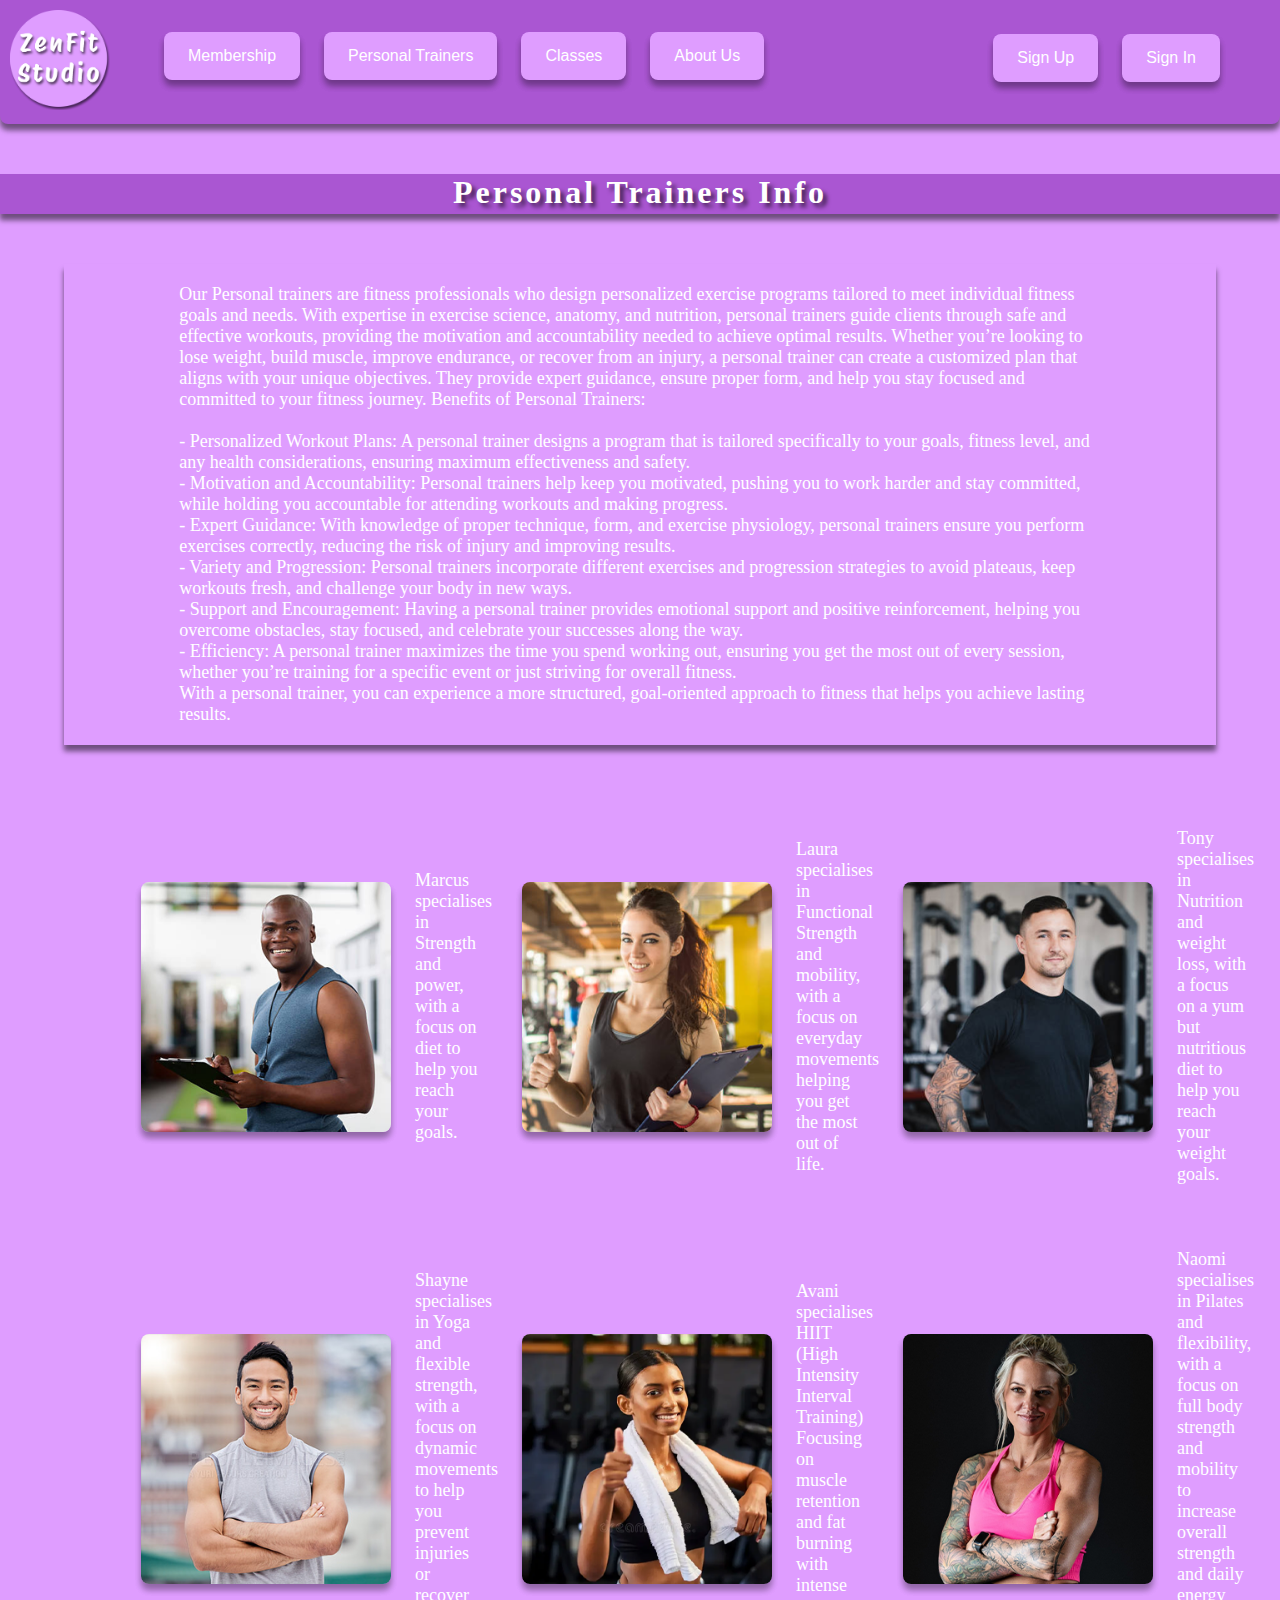
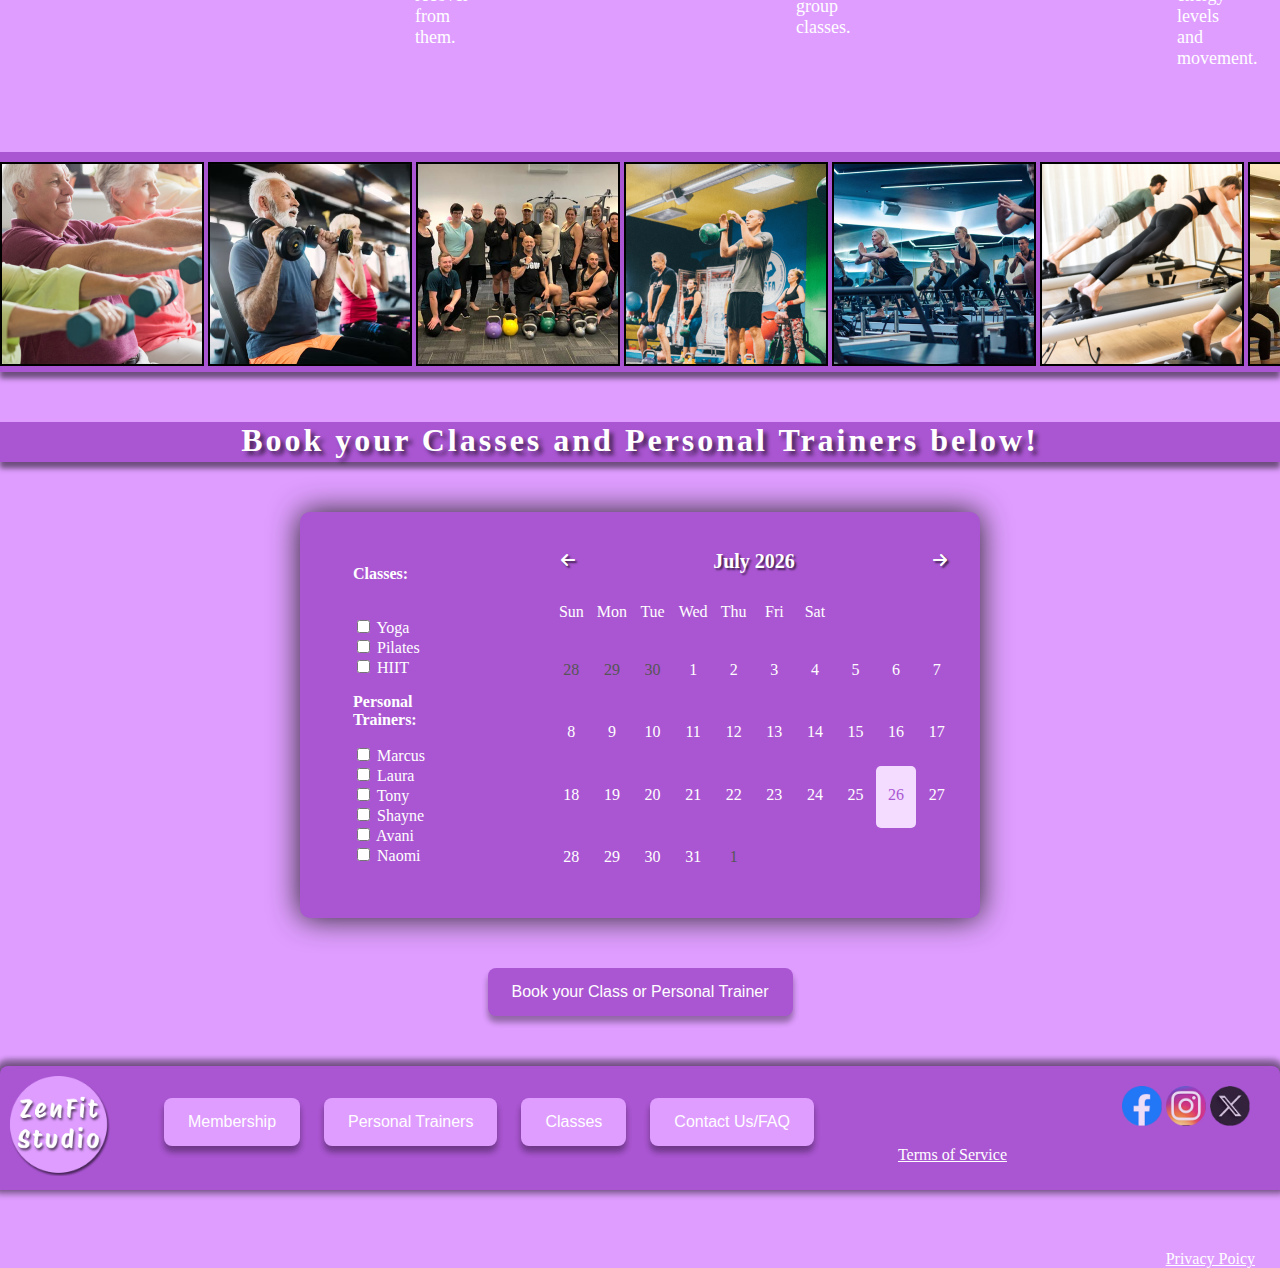
<file: personal-trainers.html>
<!DOCTYPE html>
<html lang="en">
<head>
    <meta charset="UTF-8">
    <meta name="viewport" content="width=device-width, initial-scale=1.0">
    <title>Personal Trainers</title>
    <link href="core-style.css" rel="stylesheet"  type="text/css">
    <link href="personal-trainers.css" rel="stylesheet"  type="text/css">
    <script src="sign-up.js"></script>
    <link rel="stylesheet" href="https://cdnjs.cloudflare.com/ajax/libs/font-awesome/6.7.2/css/all.min.css" integrity="sha512-Evv84Mr4kqVGRNSgIGL/F/aIDqQb7xQ2vcrdIwxfjThSH8CSR7PBEakCr51Ck+w+/U6swU2Im1vVX0SVk9ABhg==" crossorigin="anonymous" referrerpolicy="no-referrer" />
</head>
<body>
    <header>
        <nav>
            <ul>
                <li><a href="index.html"><img class="logo" src="./images/ZenFit-Logo.png" alt="ZenFitStudio" width="100px"></li></a>
                <li><a href="membership.html"><button class="button button1">Membership</button></a></li>
                <li><a href="personal-trainers.html"><button class="button button2">Personal Trainers</button></a></li>
                <li><a href="classes.html"><button class="button button3">Classes</button></a></li>
                <li><a href="about-us.html"><button class="button button4">About Us</button></a></li>
            </ul> 
            <ul style="float:right; margin-top: -80px;">
                <li><button class="button button5" onclick="openPopup1()">Sign Up</button></li>
                <li><button class="button button6" onclick="openPopup2()">Sign In</button></li>
        </ul>
    </nav>
</header>
<div class="container1">
    <div class="popup1" id="popup">
        <div class="close-btn1" onclick="closePopup1()">&times;</div>
            <div class="signup-box">
                <h1 class="title">Sign Up </h1>
                <form class="form">
                    <table class="table">
                        <tr class="trow">
                            <td><div class="row"><label for="first name">First Name</label>
                                <input type="text" placeholder="First Name">
                            </div></td>
                            <td><div class="row"><label for="last name">Last Name</label>
                                <input type="text" placeholder="Last Name">
                            </div></td>
                        </tr>
                        <tr>
                            <td><div class="row">
                                <label for="last name">User Name</label>
                                <input type="text" placeholder="User Name">
                            </div></td>
                            <td><div class="row">
                                <label for="email">Email</label>
                                <input type="text" placeholder="Email">
                            </div></td>
                        </tr>
                        <tr>
                            <td><div class="row">
                                <label for="password">Password</label>
                    <input type="text" placeholder="Password">
                            </div></td>
                            <td><div class="row">
                                <label for="password">Confirm Password</label>
                                <input type="text" placeholder="Confirm Password">
                            </div></td>
                        </tr>
                    </table>   
                </form>
                <input class="button-up" type="button" value="Submit">
                <!-- <p class="sign-in">Already have an account? <a onclick="closePopup1()" href="sign-in.html">Sign in</a> here</p> -->
            </div>
    </div>
</div>

<div class="container2">
    <div class="popup2" id="popup2">
        <div class="close-btn2" onclick="closePopup2()">&times;</div>
        <div class="signup-box1">
            <h1 class="title1">Sign In</h1>
            <form class="form1">
                <table class="table1">
                    <tr>
                        <td><div class="row1">
                            <label for="last name">User Name</label>
                            <input type="text" placeholder="User Name">
                        </div></td>
                        <td><div class="row1">
                            <label for="password">Password</label>
                            <input type="text" placeholder="Password">
                        </div></td>
                    </tr>
                    <tr>
                        <td><div class="row">
                            <label for="password">Card Name</label>
                <input type="text" placeholder="Card Name">
                        </div></td>
                        <td><div class="row">
                            <label for="password">Card Number</label>
                            <input type="text" placeholder="Card Number">
                        </div></td>
                    </tr>
                    <tr>
                        <td><div class="row">
                            <label for="password">CVV</label>
                <input type="text" placeholder="CVV">
                        </div></td>
                        <td><div class="row">
                            <label for="password">Expiry date</label>
                            <input type="text" placeholder="DD/MM/YYY">
                        </div></td>
                    </tr>
                </table>   
            </form>
            <input class="button-in" type="button" value="Submit">
            <!-- <p class="sign-in">Don't have an account? <a href="sign-up.html">Sign Up</a> here</p> -->
        </div>
    </div>
</div>
    </header>
    <div class="heading1">
        <h1 class="heading">Personal Trainers Info</h1>
    </div>
    <div class="container">
        <p class="container-text">
            Our Personal trainers are fitness professionals who design personalized exercise programs tailored to meet individual fitness goals and needs. With expertise in exercise science, anatomy, and nutrition, personal trainers guide clients through safe and effective workouts, providing the motivation and accountability needed to achieve optimal results. Whether you’re looking to lose weight, build muscle, improve endurance, or recover from an injury, a personal trainer can create a customized plan that aligns with your unique objectives. They provide expert guidance, ensure proper form, and help you stay focused and committed to your fitness journey.
            Benefits of Personal Trainers: <br>
            <br>
            - Personalized Workout Plans: A personal trainer designs a program that is tailored specifically to your goals, fitness level, and any health considerations, ensuring maximum effectiveness and safety.<br>
            - Motivation and Accountability: Personal trainers help keep you motivated, pushing you to work harder and stay committed, while holding you accountable for attending workouts and making progress.<br>
            - Expert Guidance: With knowledge of proper technique, form, and exercise physiology, personal trainers ensure you perform exercises correctly, reducing the risk of injury and improving results.<br>
            - Variety and Progression: Personal trainers incorporate different exercises and progression strategies to avoid plateaus, keep workouts fresh, and challenge your body in new ways.<br>
            - Support and Encouragement: Having a personal trainer provides emotional support and positive reinforcement, helping you overcome obstacles, stay focused, and celebrate your successes along the way.<br>
            - Efficiency: A personal trainer maximizes the time you spend working out, ensuring you get the most out of every session, whether you’re training for a specific event or just striving for overall fitness.<br>
            With a personal trainer, you can experience a more structured, goal-oriented approach to fitness that helps you achieve lasting results.
        </p>
    </div>
    <section class="bigbox">
        <table>
            <tr>
                <td><div class="box"><img src="./images/pt1.png" alt="personal trainer" width="250" class="pt"></div></td>
                <td><div class="box box-text"><p>Marcus specialises in Strength and power, with a focus on diet to help you reach your goals.</p></div></td>
                <td><div class="box"><img src="./images/pt2.png" alt="personal trainer" width="250" class="pt"></div></td>
                <td><div class="box box-text"><p>Laura specialises in Functional Strength and mobility, with a focus on everyday movements helping you get the most out of life.</p></div></td>
                <td><div class="box"><img src="./images/pt3.png" alt="personal trainer" width="250" class="pt"></div></td>
                <td><div class="box box-text"><p>Tony specialises in Nutrition and weight loss, with a focus on a yum but nutritious diet to help you reach your weight goals.</p></div>
            </tr>
            <tr>
                <td><div class="box"><img src="./images/pt4.png" alt="personal trainer" width="250" class="pt"></div></td>
                <td><div class="box box-text"><p>Shayne specialises in Yoga and flexible strength, with a focus on dynamic movements to help you  prevent injuries or recover from them.</p></div></td>
                <td><div class="box"><img src="./images/pt5.png" alt="personal trainer" width="250" class="pt"></div></td>
                <td><div class="box box-text"><p>Avani specialises HIIT (High Intensity Interval Training) Focusing on muscle retention and fat burning with intense group classes.</p></div></td>
                <td><div class="box"><img src="./images/pt6.png" alt="personal trainer" width="250" class="pt"></div></td>
                <td><div class="box box-text"><p>Naomi specialises in Pilates and flexibility, with a focus on full body strength and mobility to increase overall strength and daily energy levels and movement.</p></div></td>
            </tr>
        </table>         
    </section>
    <section class="banner">
        <div class="bimages">
            <ul>
                <div class="bimages-slide">
                    <li><img src="./images/B1.png" alt="bannerimage" width="200"></li>
                    <li><img src="./images/b2.png" alt="bannerimage" width="200"></li>
                    <li><img src="./images/b3.png" alt="bannerimage" width="200"></li>
                    <li><img src="./images/b4.png" alt="bannerimage" width="200"></li>
                    <li><img src="./images/b5.png" alt="bannerimage" width="200"></li>
                    <li><img src="./images/b6.png" alt="bannerimage" width="200"></li>
                    <li><img src="./images/b7.png" alt="bannerimage" width="200"></li>
                    <li><img src="./images/b8.png" alt="bannerimage" width="200"></li>
                    <li><img src="./images/b9.bmp" alt="bannerimage" width="200"></li>
                    <li><img src="./images/b10.png" alt="bannerimage" width="200"></li>
                    <li><img src="./images/b11.png" alt="bannerimage" width="200"></li>
                    <li><img src="./images/b12.png" alt="bannerimage" width="200"></li>
                    <li><img src="./images/b13.png" alt="bannerimage" width="200"></li>
                    <li><img src="./images/b14.png" alt="bannerimage" width="200"></li>
                    <li><img src="./images/b15.png" alt="bannerimage" width="200"></li>
                </div>
                <div class="bimages-slide">
                    <li><img src="./images/B1.png" alt="bannerimage" width="200"></li>
                    <li><img src="./images/b2.png" alt="bannerimage" width="200"></li>
                    <li><img src="./images/b3.png" alt="bannerimage" width="200"></li>
                    <li><img src="./images/b4.png" alt="bannerimage" width="200"></li>
                    <li><img src="./images/b5.png" alt="bannerimage" width="200"></li>
                    <li><img src="./images/b6.png" alt="bannerimage" width="200"></li>
                    <li><img src="./images/b7.png" alt="bannerimage" width="200"></li>
                    <li><img src="./images/b8.png" alt="bannerimage" width="200"></li>
                    <li><img src="./images/b9.bmp" alt="bannerimage" width="200"></li>
                    <li><img src="./images/b10.png" alt="bannerimage" width="200"></li>
                    <li><img src="./images/b11.png" alt="bannerimage" width="200"></li>
                    <li><img src="./images/b12.png" alt="bannerimage" width="200"></li>
                    <li><img src="./images/b13.png" alt="bannerimage" width="200"></li>
                    <li><img src="./images/b14.png" alt="bannerimage" width="200"></li>
                    <li><img src="./images/b15.png" alt="bannerimage" width="200"></li>
                </div>
            </ul>
        </div>
    </section>
    <div class="heading1">
        <h1 class="heading">Book your Classes and Personal Trainers below!</h1>
    </div>
    <div class="calendar">
        <table class="table">
            <tr>
                <td class="booking-con">
                    <form class="booking-box">
                        <p><strong>Classes:</strong></p><br>
                        <label>
                            <input type="checkbox" name="yoga">
                            Yoga
                        </label><br>
                        <label>
                            <input type="checkbox" name="pilates">
                            Pilates
                        </label><br>
                        <label>
                            <input type="checkbox" name="hiit">
                            HIIT
                        </label>
                        
                        <p><strong>Personal Trainers:</strong></p>
                        <label>
                            <input type="checkbox" name="marcus">
                            Marcus
                        </label><br>
                        <label>
                            <input type="checkbox" name="laura">
                            Laura
                        </label><br>
                        <label>
                            <input type="checkbox" name="tony">
                            Tony
                        </label><br>
                        <label>
                            <input type="checkbox" name="shayne">
                            Shayne
                        </label><br>
                        <label>
                            <input type="checkbox" name="avani">
                            Avani
                        </label><br>
                        <label>
                            <input type="checkbox" name="naomi">
                            Naomi
                        </label><br>
                </form>        
                </td>
                <td>
                    <div class="calendar-box">
                        <div class="header1">
                            <div id="prev" class="btn"><i class="fa-solid fa-arrow-left"></i></div>
                            <div id="month-year"></div>
                            <div id="next" class="btn"><i class="fa-solid fa-arrow-right"></i></div>
                        </div>
                        <div class="weekdays">
                            <div>Sun</div>
                            <div>Mon</div>
                            <div>Tue</div>
                            <div>Wed</div>
                            <div>Thu</div>
                            <div>Fri</div>
                            <div>Sat</div>
                        </div>
                        <div class="days" id="days"></div>
                    </div>
                </td>
            </tr>
        </table>
    </div>
    <script src="calendar.js"></script>
    <button class="button button7">Book your Class or Personal Trainer</button>

    <footer>
        <ul class="icon">
            <li><img src="./images/f-icon.png" alt="facebook" width="40px"></li>
            <li><img src="./images/i-icon.png" alt="instagram" width="40px"></li>
            <li><img src="./images/x-icon.png" alt="x" width="40px"></li>
        </ul>
        <div class="fbuttons">
            <ul>
                <li><a href="index.html"><img class="logo" src="./images/ZenFit-Logo.png" alt="ZenFitStudio" width="100px"></li></a>
                <li><a href="membership.html"><button class="button button1">Membership</button></a></li>
                <li><a href="personal-trainers.html"><button class="button button2">Personal Trainers</button></a></li>
                <li><a href="classes.html"><button class="button button3">Classes</button></a></li>
                <li><a href="about-us.html"><button class="button button4">Contact Us/FAQ</button></a></li>
                <li class="terms"><a href="terms-policy.html">Terms of Service</a></li>
                <li class="terms"><a href="terms-policy.html">Privacy Poicy</a></li>
            </ul> 
        </div> 
    </footer>
</body>
</html>
</file>
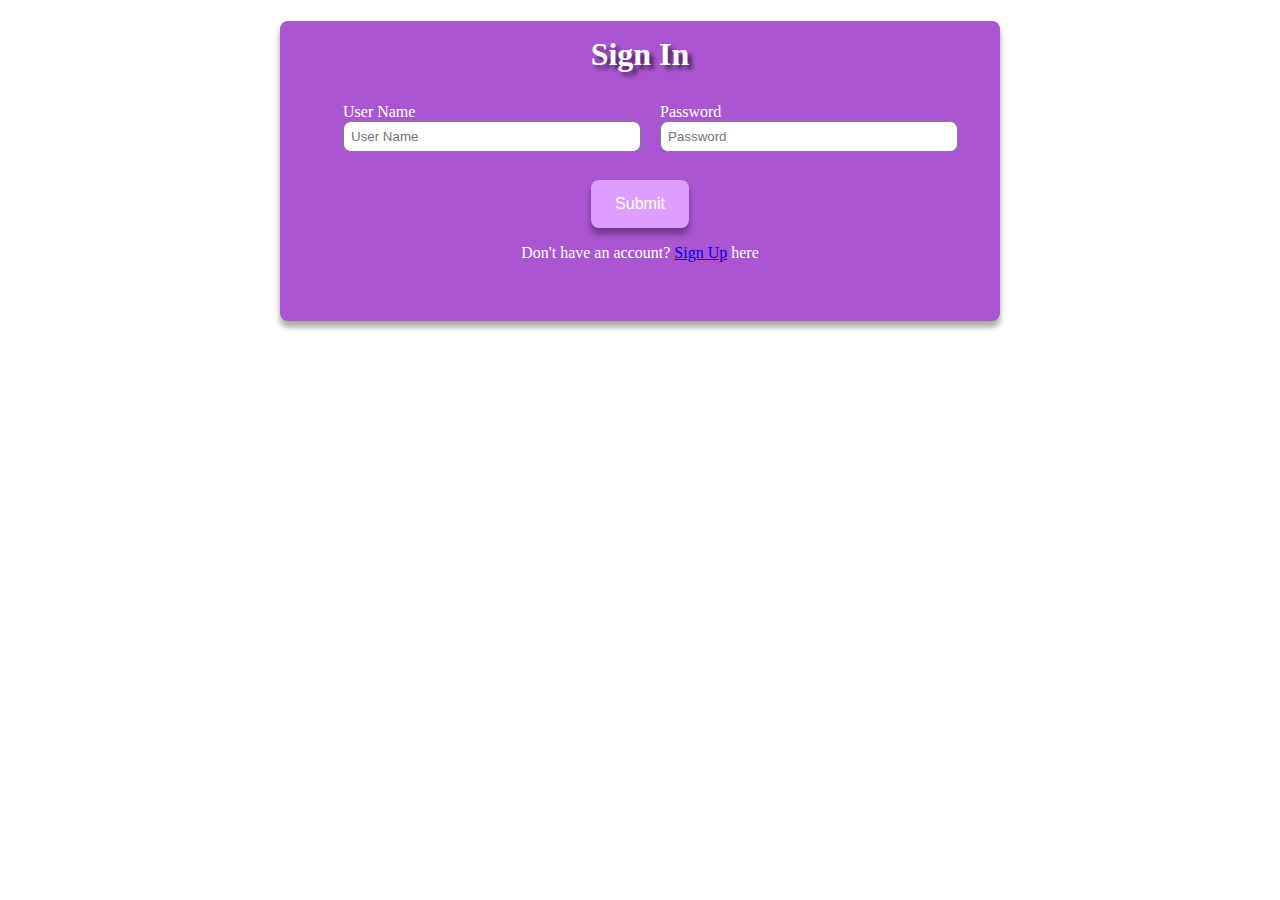
<file: sign-in.html>
<!DOCTYPE html>
<html lang="en">
<head>
    <meta charset="UTF-8">
    <meta name="viewport" content="width=device-width, initial-scale=1.0">
    <title>Document</title>
    <link rel="stylesheet" href="../styles/sign-in.css" type="text/css">
</head>
<body>
    <div class="signup-box1">
        <h1 class="title1">Sign In</h1>
        <form class="form1">
            <table class="table1">
                <tr>
                    <td><div class="row1">
                        <label for="last name">User Name</label>
                        <input type="text" placeholder="User Name">
                    </div></td>
                    <td><div class="row1">
                        <label for="password">Password</label>
                        <input type="text" placeholder="Password">
                    </div></td>
                </tr>
            </table>   
        </form>
        <input class="button7" type="button" value="Submit">
        <p class="sign-in">Don't have an account? <a href="sign-up.html">Sign Up</a> here</p>
    </div>
    
</body>
</html>
</file>
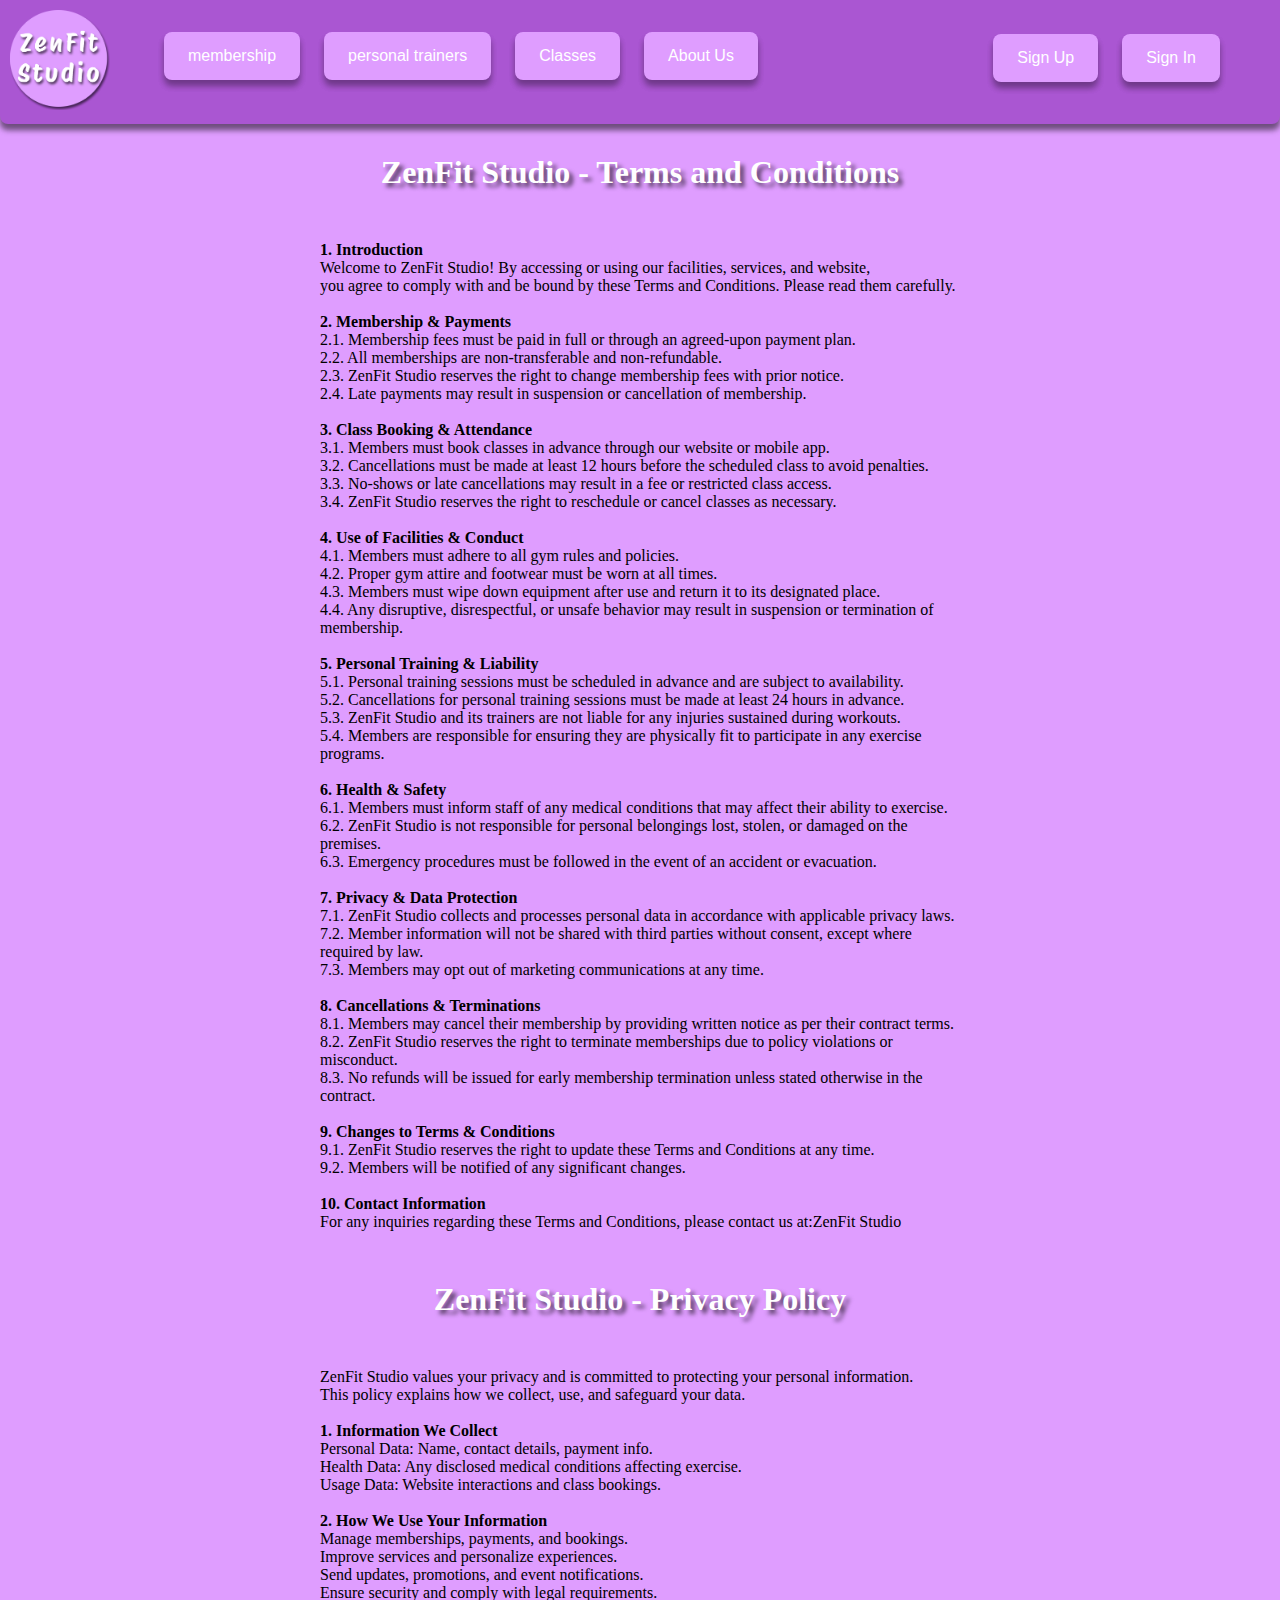
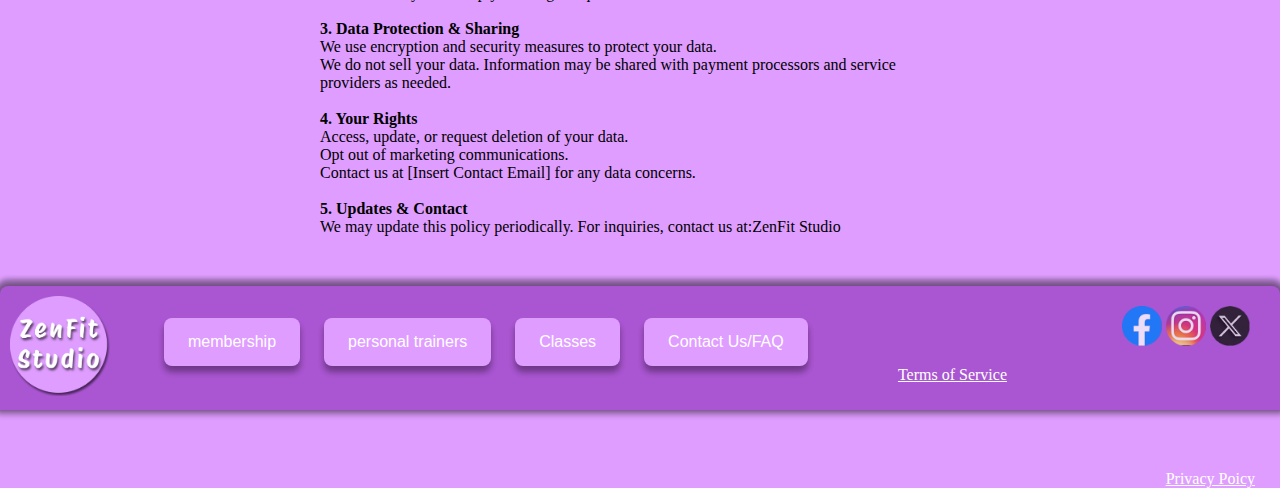
<file: terms-policy.html>
<!DOCTYPE html>
<html lang="en">
<head>
    <meta charset="UTF-8">
    <meta name="viewport" content="width=device-width, initial-scale=1.0">
    <title>Terms and Policy</title>
    <link href="core-style.css" rel="stylesheet"  type="text/css">
    <link href="terms-policy.css" rel="stylesheet"  type="text/css">
    <script src="sign-up.js"></script>
</head>
<body>
    <header>
        <nav>
            <ul>
                <li><a href="index.html"><img class="logo" src="./images/ZenFit-Logo.png" alt="ZenFitStudio" width="100px"></li></a>
                <li><a href="membership.html"><button class="button button1">membership</button></a></li>
                <li><a href="personal-trainers.html"><button class="button button2">personal trainers</button></a></li>
                <li><a href="classes.html"><button class="button button3">Classes</button></a></li>
                <li><a href="about-us.html"><button class="button button4">About Us</button></a></li>
            </ul> 
            <ul style="float:right; margin-top: -80px;">
                <li><button class="button button5" onclick="openPopup1()">Sign Up</button></li>
                <li><button class="button button6" onclick="openPopup2()">Sign In</button></li>
        </ul>
    </nav>
</header>
<div class="container1">
    <div class="popup1" id="popup">
        <div class="close-btn1" onclick="closePopup1()">&times;</div>
            <div class="signup-box">
                <h1 class="title">Sign Up </h1>
                <form class="form">
                    <table class="table">
                        <tr class="trow">
                            <td><div class="row"><label for="first name">First Name</label>
                                <input type="text" placeholder="First Name">
                            </div></td>
                            <td><div class="row"><label for="last name">Last Name</label>
                                <input type="text" placeholder="Last Name">
                            </div></td>
                        </tr>
                        <tr>
                            <td><div class="row">
                                <label for="last name">User Name</label>
                                <input type="text" placeholder="User Name">
                            </div></td>
                            <td><div class="row">
                                <label for="email">Email</label>
                                <input type="text" placeholder="Email">
                            </div></td>
                        </tr>
                        <tr>
                            <td><div class="row">
                                <label for="password">Password</label>
                    <input type="text" placeholder="Password">
                            </div></td>
                            <td><div class="row">
                                <label for="password">Confirm Password</label>
                                <input type="text" placeholder="Confirm Password">
                            </div></td>
                        </tr>
                    </table>   
                </form>
                <input class="button-up" type="button" value="Submit">
                <!-- <p class="sign-in">Already have an account? <a onclick="closePopup1()" href="sign-in.html">Sign in</a> here</p> -->
            </div>
    </div>
</div>
<div class="container2">
    <div class="popup2" id="popup2">
        <div class="close-btn2" onclick="closePopup2()">&times;</div>
        <div class="signup-box1">
            <h1 class="title1">Sign In</h1>
            <form class="form1">
                <table class="table1">
                    <tr>
                        <td><div class="row1">
                            <label for="last name">User Name</label>
                            <input type="text" placeholder="User Name">
                        </div></td>
                        <td><div class="row1">
                            <label for="password">Password</label>
                            <input type="text" placeholder="Password">
                        </div></td>
                    </tr>
                </table>   
            </form>
            <input class="button-in" type="button" value="Submit">
            <!-- <p class="sign-in">Don't have an account? <a href="sign-up.html">Sign Up</a> here</p> -->
        </div>
    </div>
</div>

    </header>
    <h1 class="terms-title">ZenFit Studio - Terms and Conditions</h1>
    <p class="terms-writing">
        <strong>1. Introduction</strong><br>
        Welcome to ZenFit Studio! By accessing or using our facilities, services, and website,<br>
        you agree to comply with and be bound by these Terms and Conditions. Please read them carefully.<br>
        <br>
        <strong>2. Membership & Payments</strong><br>
        2.1. Membership fees must be paid in full or through an agreed-upon payment plan.<br>
        2.2. All memberships are non-transferable and non-refundable.<br>
        2.3. ZenFit Studio reserves the right to change membership fees with prior notice.<br>
        2.4. Late payments may result in suspension or cancellation of membership.<br>
        <br>
        <strong>3. Class Booking & Attendance</strong><br>
        3.1. Members must book classes in advance through our website or mobile app.<br>
        3.2. Cancellations must be made at least 12 hours before the scheduled class to avoid penalties.<br>
        3.3. No-shows or late cancellations may result in a fee or restricted class access.<br>
        3.4. ZenFit Studio reserves the right to reschedule or cancel classes as necessary.<br>
        <br>
        <strong>4. Use of Facilities & Conduct</strong><br>
        4.1. Members must adhere to all gym rules and policies.<br>
        4.2. Proper gym attire and footwear must be worn at all times.<br>
        4.3. Members must wipe down equipment after use and return it to its designated place.<br>
        4.4. Any disruptive, disrespectful, or unsafe behavior may result in suspension or termination of membership.<br>
        <br>
        <strong>5. Personal Training & Liability</strong><br>
        5.1. Personal training sessions must be scheduled in advance and are subject to availability.<br>
        5.2. Cancellations for personal training sessions must be made at least 24 hours in advance.<br>
        5.3. ZenFit Studio and its trainers are not liable for any injuries sustained during workouts.<br>
        5.4. Members are responsible for ensuring they are physically fit to participate in any exercise programs.<br>
        <br>
        <strong>6. Health & Safety</strong><br>
        6.1. Members must inform staff of any medical conditions that may affect their ability to exercise.<br>
        6.2. ZenFit Studio is not responsible for personal belongings lost, stolen, or damaged on the premises.<br>
        6.3. Emergency procedures must be followed in the event of an accident or evacuation.<br>
        <br>
        <strong>7. Privacy & Data Protection</strong><br>
        7.1. ZenFit Studio collects and processes personal data in accordance with applicable privacy laws.<br>
        7.2. Member information will not be shared with third parties without consent, except where required by law.<br>
        7.3. Members may opt out of marketing communications at any time.<br>
        <br>
        <strong>8. Cancellations & Terminations</strong><br>
        8.1. Members may cancel their membership by providing written notice as per their contract terms.<br>
        8.2. ZenFit Studio reserves the right to terminate memberships due to policy violations or misconduct.<br>
        8.3. No refunds will be issued for early membership termination unless stated otherwise in the contract.<br>
        <br>
        <strong>9. Changes to Terms & Conditions</strong><br>
        9.1. ZenFit Studio reserves the right to update these Terms and Conditions at any time.<br>
        9.2. Members will be notified of any significant changes.<br>
        <br>
        <strong>10. Contact Information</strong><br>
        For any inquiries regarding these Terms and Conditions, please contact us at:ZenFit Studio
    </p>
    <h1 class="policy-title">ZenFit Studio - Privacy Policy</h1>
    <p class="policy-writing">
        ZenFit Studio values your privacy and is committed to protecting your personal information.<br>
        This policy explains how we collect, use, and safeguard your data.<br>
        <br>
        <strong>1. Information We Collect</strong><br>
        Personal Data: Name, contact details, payment info.<br>
        Health Data: Any disclosed medical conditions affecting exercise.<br>
        Usage Data: Website interactions and class bookings.<br>
        <br>
        <strong>2. How We Use Your Information</strong><br>
        Manage memberships, payments, and bookings.<br>
        Improve services and personalize experiences.<br>
        Send updates, promotions, and event notifications.<br>
        Ensure security and comply with legal requirements.<br>
        <br>
        <strong>3. Data Protection & Sharing</strong><br>
        We use encryption and security measures to protect your data.<br>
        We do not sell your data. Information may be shared with payment processors and service providers as needed.<br>
        <br>
        <strong>4. Your Rights</strong><br>
        Access, update, or request deletion of your data.<br>
        Opt out of marketing communications.<br>
        Contact us at [Insert Contact Email] for any data concerns.<br>
        <br>
        <strong>5. Updates & Contact</strong><br>
        We may update this policy periodically. For inquiries, contact us at:ZenFit Studio
    </p>
    <footer>
        <ul class="icon">
            <li><img src="./images/f-icon.png" alt="facebook" width="40px"></li>
            <li><img src="./images/i-icon.png" alt="instagram" width="40px"></li>
            <li><img src="./images/x-icon.png" alt="x" width="40px"></li>
        </ul>
        <div class="fbuttons">
            <ul>
                <li><a href="index.html"><img class="logo" src="./images/ZenFit-Logo.png" alt="ZenFitStudio" width="100px"></li></a>
                <li><a href="membership.html"><button class="button button1">membership</button></a></li>
                <li><a href="personal-trainers.html"><button class="button button2">personal trainers</button></a></li>
                <li><a href="classes.html"><button class="button button3">Classes</button></a></li>
                <li><a href="about-us.html"><button class="button button4">Contact Us/FAQ</button></a></li>
                <li class="terms"><a href="terms-policy.html">Terms of Service</a></li>
                <li class="terms"><a href="terms-policy.html">Privacy Poicy</a></li>
            </ul> 
        </div> 
    </footer>
</html>
</file>
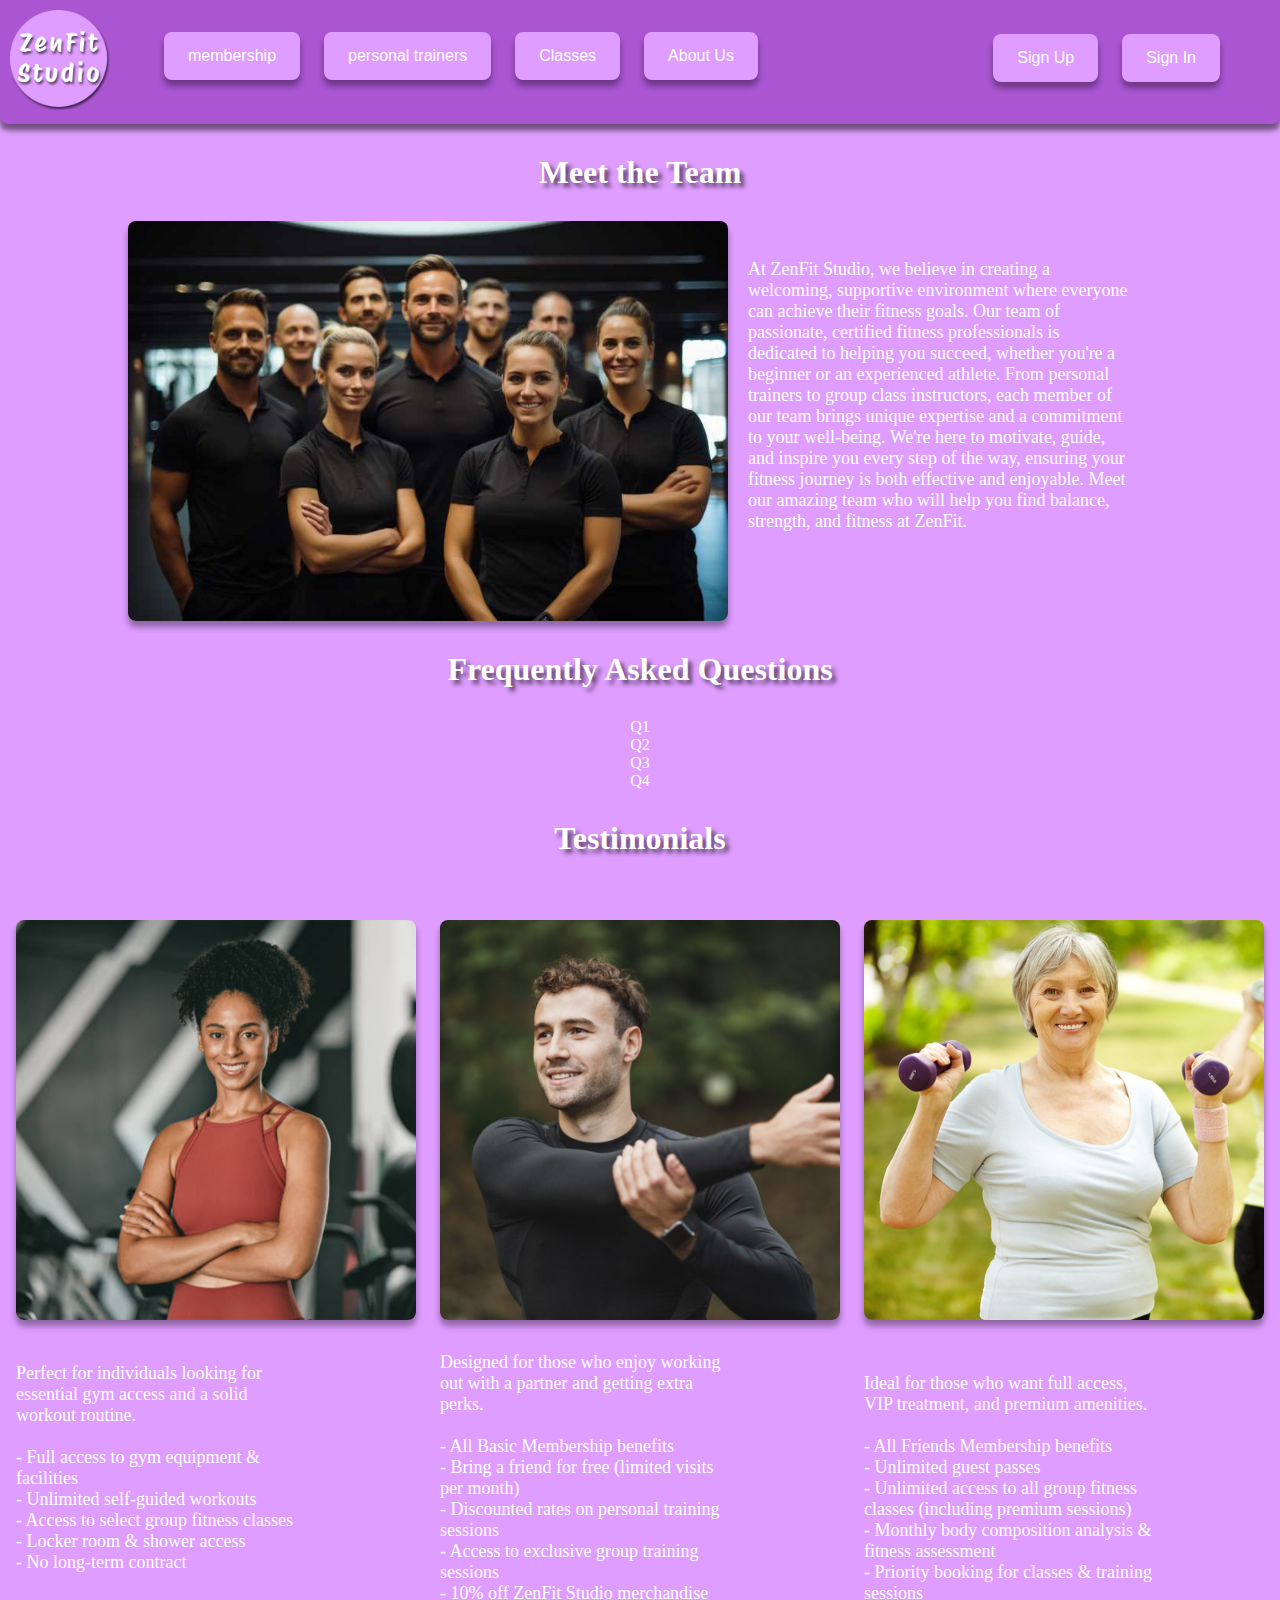
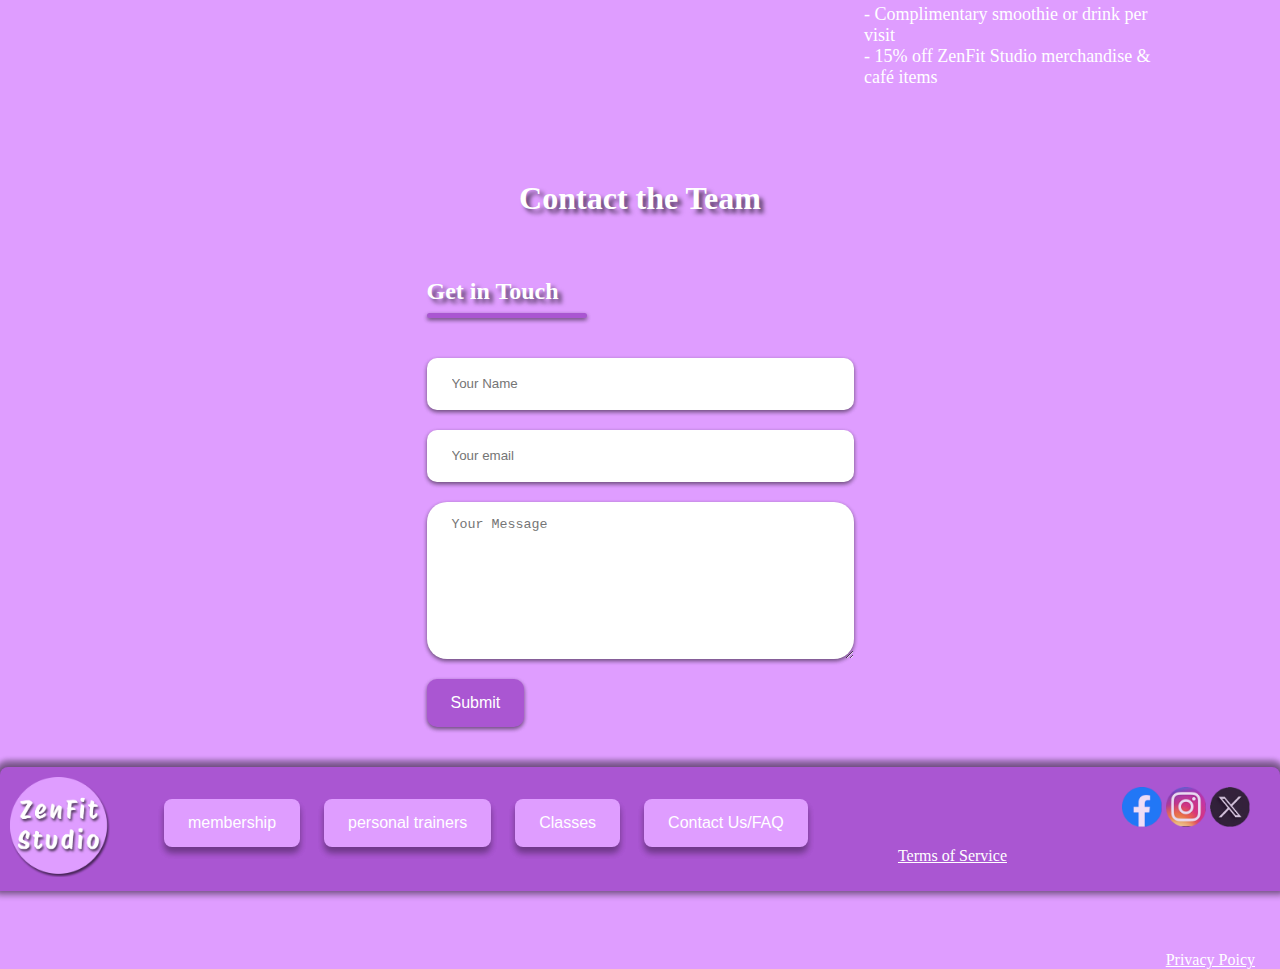
<file: pages.html/about-us.html>
<!DOCTYPE html>
<html lang="en">
<head>
    <meta charset="UTF-8">
    <meta name="viewport" content="width=device-width, initial-scale=1.0">
    <title>About Us</title>
    <link href="../styles/core-style.css" rel="stylesheet"  type="text/css">
    <link href="../styles/about-us.css" rel="stylesheet" type="text/css">
    <script src="../scripts/sign-up.js"></script>
</head>
<body>
    <header>
        <nav>
            <ul>
                <li><a href="index.html"><img class="logo" src="../images/ZenFit-Logo.png" alt="ZenFitStudio" width="100px"></li></a>
                <li><a href="membership.html"><button class="button button1">membership</button></a></li>
                <li><a href="personal-trainers.html"><button class="button button2">personal trainers</button></a></li>
                <li><a href="classes.html"><button class="button button3">Classes</button></a></li>
                <li><a href="about-us.html"><button class="button button4">About Us</button></a></li>
            </ul> 
            <ul style="float:right; margin-top: -80px;">
                <li><button class="button button5" onclick="openPopup1()">Sign Up</button></li>
                <li><button class="button button6" onclick="openPopup2()">Sign In</button></li>
        </ul>
    </nav>
</header>
<div class="container1">
    <div class="popup1" id="popup">
        <div class="close-btn1" onclick="closePopup1()">&times;</div>
            <div class="signup-box">
                <h1 class="title">Sign Up </h1>
                <form class="form">
                    <table class="table">
                        <tr class="trow">
                            <td><div class="row"><label for="first name">First Name</label>
                                <input type="text" placeholder="First Name">
                            </div></td>
                            <td><div class="row"><label for="last name">Last Name</label>
                                <input type="text" placeholder="Last Name">
                            </div></td>
                        </tr>
                        <tr>
                            <td><div class="row">
                                <label for="last name">User Name</label>
                                <input type="text" placeholder="User Name">
                            </div></td>
                            <td><div class="row">
                                <label for="email">Email</label>
                                <input type="text" placeholder="Email">
                            </div></td>
                        </tr>
                        <tr>
                            <td><div class="row">
                                <label for="password">Password</label>
                    <input type="text" placeholder="Password">
                            </div></td>
                            <td><div class="row">
                                <label for="password">Confirm Password</label>
                                <input type="text" placeholder="Confirm Password">
                            </div></td>
                        </tr>
                    </table>   
                </form>
                <input class="button-up" type="button" value="Submit">
                <p class="sign-in">Already have an account? <a onclick="closePopup1()" href="sign-in.html">Sign in</a> here</p>
            </div>
    </div>
</div>
<div class="container2">
    <div class="popup2" id="popup2">
        <div class="close-btn2" onclick="closePopup2()">&times;</div>
        <div class="signup-box1">
            <h1 class="title1">Sign In</h1>
            <form class="form1">
                <table class="table1">
                    <tr>
                        <td><div class="row1">
                            <label for="last name">User Name</label>
                            <input type="text" placeholder="User Name">
                        </div></td>
                        <td><div class="row1">
                            <label for="password">Password</label>
                            <input type="text" placeholder="Password">
                        </div></td>
                    </tr>
                </table>   
            </form>
            <input class="button-in" type="button" value="Submit">
            <p class="sign-in">Don't have an account? <a href="sign-up.html">Sign Up</a> here</p>
        </div>
    </div>
</div>

    </header>

    <h1 class="heading">Meet the Team</h1>
    <section class="meet">
        <div><img src="../images/gymteam.jpeg" alt="Team Members" width="600" class="pic"></div>
        <div class="meet-writing"><p>
            At ZenFit Studio, we believe in creating a welcoming, supportive environment where everyone can achieve their fitness goals. Our team of passionate,
            certified fitness professionals is dedicated to helping you succeed, whether you're a beginner or an experienced athlete.
            From personal trainers to group class instructors, each member of our team brings unique expertise and a commitment to your well-being.
            We're here to motivate, guide, and inspire you every step of the way, ensuring your fitness journey is both effective and enjoyable. Meet our amazing team who will help you find balance, strength, and fitness at ZenFit.
        </p></div>
    </section>
    <h1 class="heading">Frequently Asked Questions</h1>
        <p class="faq">
            Q1<br>
            Q2<br>
            Q3<br>
            Q4<br>
        </p>
    
    <h1 class="heading">Testimonials</h1>
    <section class="bigbox">
        <table>
            <tr>
                <td><div class="box"><img src="../images/testimonial1.png" alt="basic-membership" width="400" class="pic"></div></td>
                <td><div class="box"><img src="../images/testimonial2.png" alt="friends-membership" width="400" class="pic"></div></td>
                <td><div class="box"><img src="../images/testimonial3.png" alt="premium-membership" width="400" class="pic"></div></td>
            </tr>
            <tr>
                <td><div class="box box-text"><p>Perfect for individuals looking for essential gym access and a solid workout routine. <br>
                    <br>
                     - Full access to gym equipment & facilities<br>
                     - Unlimited self-guided workouts<br>
                     - Access to select group fitness classes<br>
                     - Locker room & shower access<br>
                     - No long-term contract<br>
                     <br>
                     <br>
                     <br>
                     <br>
                     <br>
                     <br>
                    </p></div></td>
                <td><div class="box box-text"><p>Designed for those who enjoy working out with a partner and getting extra perks. <br>
                    <br>
                     - All Basic Membership benefits<br>
                     - Bring a friend for free (limited visits per month)<br>
                     - Discounted rates on personal training sessions<br>
                     - Access to exclusive group training sessions<br>
                     - 10% off ZenFit Studio merchandise<br>
                     <br>
                     <br>
                     <br>
                     <br>
                     <br>
                    </p></div></td>
                <td><div class="box box-text"><p>
                    Ideal for those who want full access, VIP treatment, and premium amenities. <br>
                    <br>
                    - All Friends Membership benefits<br>
                    - Unlimited guest passes<br>
                    - Unlimited access to all group fitness classes (including premium sessions)<br>
                    - Monthly body composition analysis & fitness assessment<br>
                    - Priority booking for classes & training sessions<br>
                    - Complimentary smoothie or drink per visit<br>
                    - 15% off ZenFit Studio merchandise & café items<br>
                    </p></div></td>
            </tr>
        </table>
    </section>
    <h1 class="heading">Contact the Team</h1>
    <div class="contact-container">
        <form action="" class="contact-left">
            <div class="contact-left-title">
                <h2>Get in Touch</h2>
                <hr>
            </div>
            <input type="text" name="name" placeholder="Your Name" class="contact-input" required>
            <input type="email" name="email" placeholder="Your email" class="contact-input" required>
            <textarea name="message" placeholder="Your Message" class="contact-input" required></textarea>
            <button type="submit">Submit</button>
        </form>
        <div class="contact-right">

        </div>
    </div>
    <footer>
        <ul class="icon">
            <li><img src="../images/f-icon.png" alt="facebook" width="40px"></li>
            <li><img src="../images/i-icon.png" alt="instagram" width="40px"></li>
            <li><img src="../images/x-icon.png" alt="x" width="40px"></li>
        </ul>
        <div class="fbuttons">
            <ul>
                <li><a href="index.html"><img class="logo" src="../images/ZenFit-Logo.png" alt="ZenFitStudio" width="100px"></li></a>
                <li><a href="membership.html"><button class="button button1">membership</button></a></li>
                <li><a href="personal-trainers.html"><button class="button button2">personal trainers</button></a></li>
                <li><a href="classes.html"><button class="button button3">Classes</button></a></li>
                <li><a href="about-us.html"><button class="button button4">Contact Us/FAQ</button></a></li>
                <li class="terms"><a href="terms-policy.html">Terms of Service</a></li>
                <li class="terms"><a href="terms-policy.html">Privacy Poicy</a></li>
            </ul> 
        </div> 
    </footer>
</html>
</file>
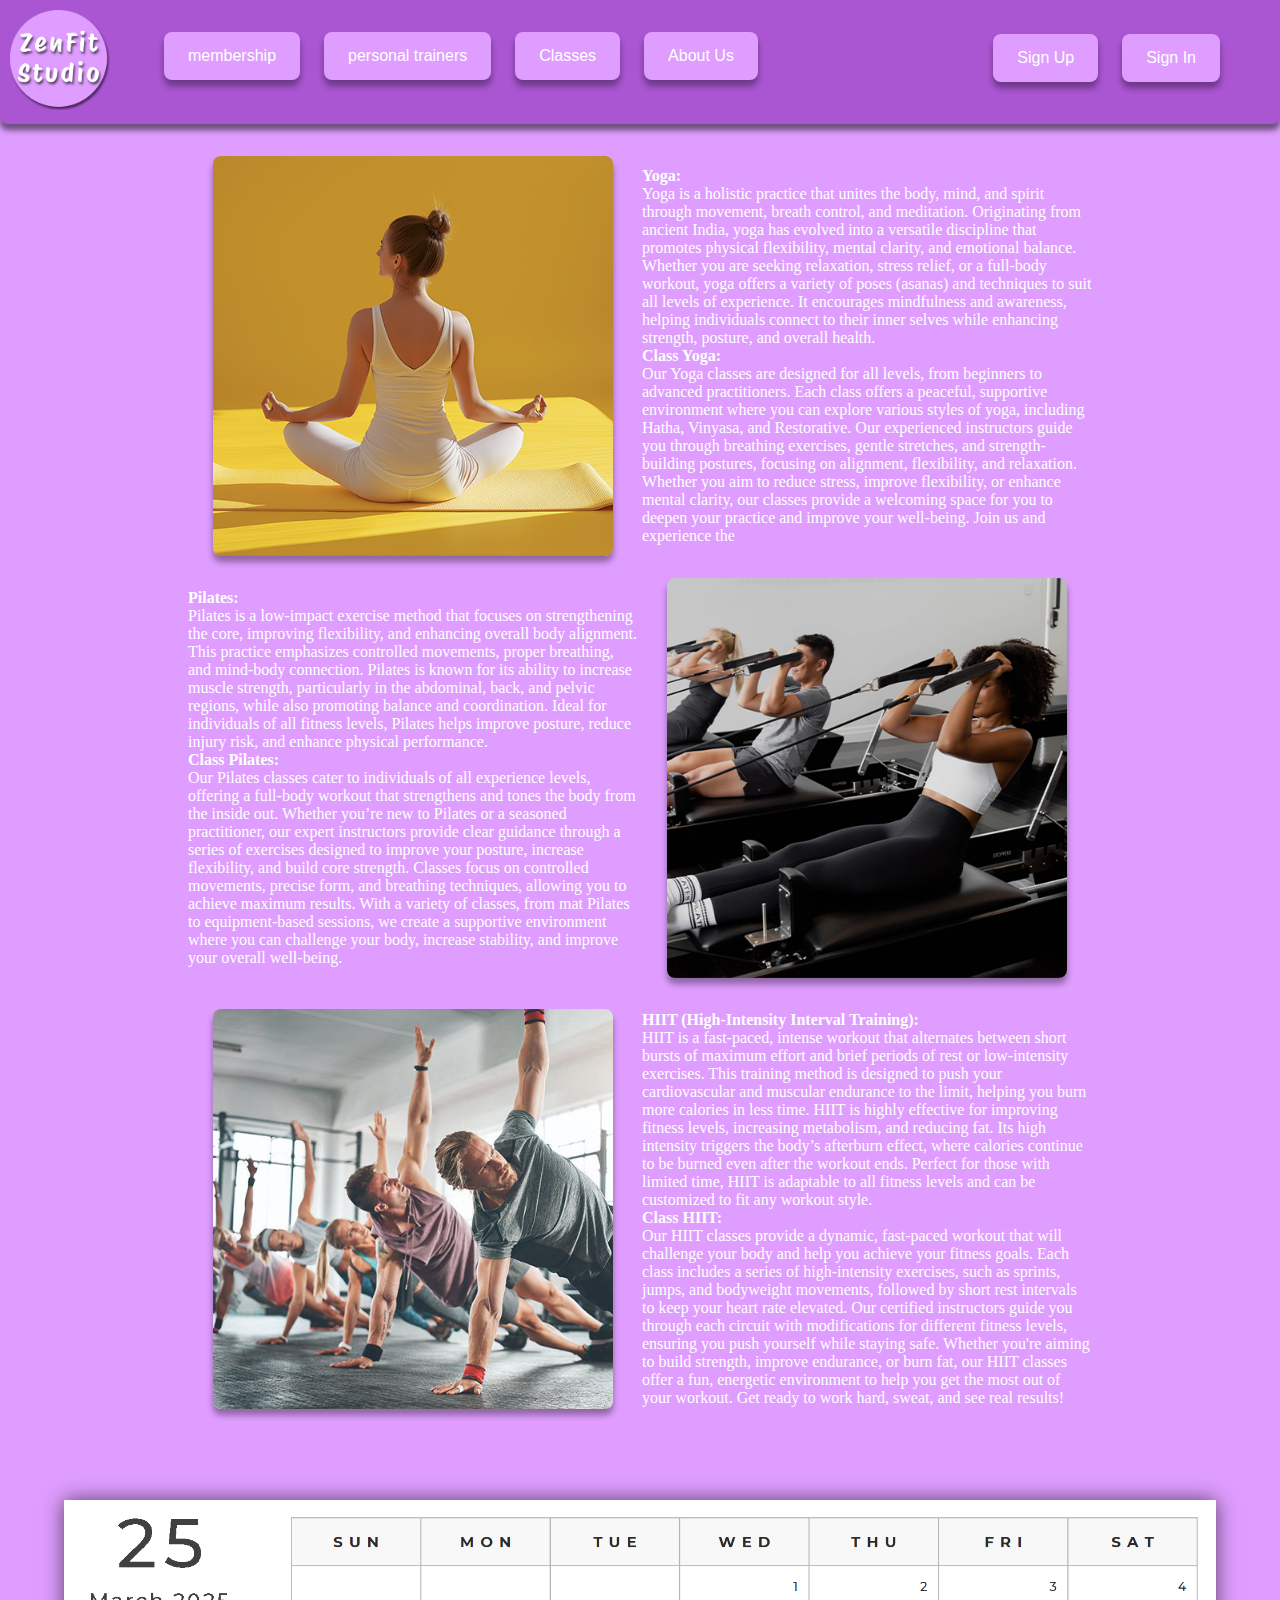
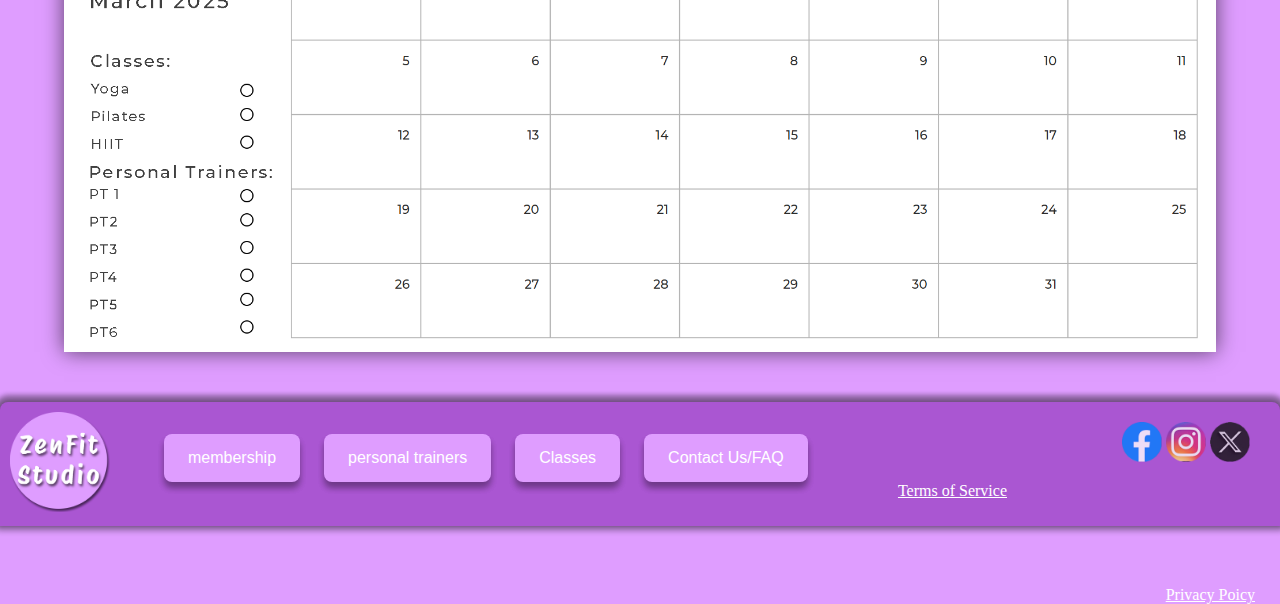
<file: pages.html/classes.html>
<!DOCTYPE html>
<html lang="en">
<head>
    <meta charset="UTF-8">
    <meta name="viewport" content="width=device-width, initial-scale=1.0">
    <title>Classes</title>
    <link href="../styles/core-style.css" rel="stylesheet"  type="text/css">
    <link href="../styles/classes.css" rel="stylesheet"  type="text/css">
    <script src="../scripts/sign-up.js"></script>
</head>
<body>
    <header>
        <nav>
            <ul>
                <li><a href="index.html"><img class="logo" src="../images/ZenFit-Logo.png" alt="ZenFitStudio" width="100px"></li></a>
                <li><a href="membership.html"><button class="button button1">membership</button></a></li>
                <li><a href="personal-trainers.html"><button class="button button2">personal trainers</button></a></li>
                <li><a href="classes.html"><button class="button button3">Classes</button></a></li>
                <li><a href="about-us.html"><button class="button button4">About Us</button></a></li>
            </ul> 
            <ul style="float:right; margin-top: -80px;">
                <li><button class="button button5" onclick="openPopup1()">Sign Up</button></li>
                <li><button class="button button6" onclick="openPopup2()">Sign In</button></li>
        </ul>
    </nav>
</header>
<div class="container1">
    <div class="popup1" id="popup">
        <div class="close-btn1" onclick="closePopup1()">&times;</div>
            <div class="signup-box">
                <h1 class="title">Sign Up </h1>
                <form class="form">
                    <table class="table">
                        <tr class="trow">
                            <td><div class="row"><label for="first name">First Name</label>
                                <input type="text" placeholder="First Name">
                            </div></td>
                            <td><div class="row"><label for="last name">Last Name</label>
                                <input type="text" placeholder="Last Name">
                            </div></td>
                        </tr>
                        <tr>
                            <td><div class="row">
                                <label for="last name">User Name</label>
                                <input type="text" placeholder="User Name">
                            </div></td>
                            <td><div class="row">
                                <label for="email">Email</label>
                                <input type="text" placeholder="Email">
                            </div></td>
                        </tr>
                        <tr>
                            <td><div class="row">
                                <label for="password">Password</label>
                    <input type="text" placeholder="Password">
                            </div></td>
                            <td><div class="row">
                                <label for="password">Confirm Password</label>
                                <input type="text" placeholder="Confirm Password">
                            </div></td>
                        </tr>
                    </table>   
                </form>
                <input class="button-up" type="button" value="Submit">
                <p class="sign-in">Already have an account? <a onclick="closePopup1()" href="sign-in.html">Sign in</a> here</p>
            </div>
    </div>
</div>
<div class="container2">
    <div class="popup2" id="popup2">
        <div class="close-btn2" onclick="closePopup2()">&times;</div>
        <div class="signup-box1">
            <h1 class="title1">Sign In</h1>
            <form class="form1">
                <table class="table1">
                    <tr>
                        <td><div class="row1">
                            <label for="last name">User Name</label>
                            <input type="text" placeholder="User Name">
                        </div></td>
                        <td><div class="row1">
                            <label for="password">Password</label>
                            <input type="text" placeholder="Password">
                        </div></td>
                    </tr>
                </table>   
            </form>
            <input class="button-in" type="button" value="Submit">
            <p class="sign-in">Don't have an account? <a href="sign-up.html">Sign Up</a> here</p>
        </div>
    </div>
</div>

    </header>
    <table class="table">
        <tr class="yoga">
            <td><div><img src="../images/yoga.png" alt="yoga" width="400px" class="pic"></div></td>
            <td><div class="container" width="400"><p><strong>Yoga:</strong><br>
                Yoga is a holistic practice that unites the body, mind, and spirit through movement, breath control, and meditation. Originating from ancient India, yoga has evolved into a versatile discipline that promotes physical flexibility, mental clarity, and emotional balance. Whether you are seeking relaxation, stress relief, or a full-body workout, yoga offers a variety of poses (asanas) and techniques to suit all levels of experience. It encourages mindfulness and awareness, helping individuals connect to their inner selves while enhancing strength, posture, and overall health. <br>
                <strong>Class Yoga:</strong><br>
                Our Yoga classes are designed for all levels, from beginners to advanced practitioners. Each class offers a peaceful, supportive environment where you can explore various styles of yoga, including Hatha, Vinyasa, and Restorative. Our experienced instructors guide you through breathing exercises, gentle stretches, and strength-building postures, focusing on alignment, flexibility, and relaxation. Whether you aim to reduce stress, improve flexibility, or enhance mental clarity, our classes provide a welcoming space for you to deepen your practice and improve your well-being. Join us and experience the
            </p></div></td>
        </tr>
        <tr class="pilates">
            <td><div class="container" width="400"><p><strong>Pilates:</strong><br>
                Pilates is a low-impact exercise method that focuses on strengthening the core, improving flexibility, and enhancing overall body alignment. This practice emphasizes controlled movements, proper breathing, and mind-body connection. Pilates is known for its ability to increase muscle strength, particularly in the abdominal, back, and pelvic regions, while also promoting balance and coordination. Ideal for individuals of all fitness levels, Pilates helps improve posture, reduce injury risk, and enhance physical performance. <br>
                <strong>Class Pilates:</strong><br>
                Our Pilates classes cater to individuals of all experience levels, offering a full-body workout that strengthens and tones the body from the inside out. Whether you’re new to Pilates or a seasoned practitioner, our expert instructors provide clear guidance through a series of exercises designed to improve your posture, increase flexibility, and build core strength. Classes focus on controlled movements, precise form, and breathing techniques, allowing you to achieve maximum results. With a variety of classes, from mat Pilates to equipment-based sessions, we create a supportive environment where you can challenge your body, increase stability, and improve your overall well-being.
            </p></div></td>
            <td><div><img src="../images/pilates.png" alt="pilates" width="400px" class="pic"></div></td>
        </tr>
        <tr class="hiit">
            <td><div><img src="../images/hiit.png" alt="High Intensity Training" width="400px" class="pic"></div></td>
            <td><div class="container" width="400"><p> <strong>HIIT (High-Intensity Interval Training):</strong> <br>
                HIIT is a fast-paced, intense workout that alternates between short bursts of maximum effort and brief periods of rest or low-intensity exercises. This training method is designed to push your cardiovascular and muscular endurance to the limit, helping you burn more calories in less time. HIIT is highly effective for improving fitness levels, increasing metabolism, and reducing fat. Its high intensity triggers the body’s afterburn effect, where calories continue to be burned even after the workout ends. Perfect for those with limited time, HIIT is adaptable to all fitness levels and can be customized to fit any workout style. <br>
                <strong>Class HIIT:</strong> <br>
                Our HIIT classes provide a dynamic, fast-paced workout that will challenge your body and help you achieve your fitness goals. Each class includes a series of high-intensity exercises, such as sprints, jumps, and bodyweight movements, followed by short rest intervals to keep your heart rate elevated. Our certified instructors guide you through each circuit with modifications for different fitness levels, ensuring you push yourself while staying safe. Whether you're aiming to build strength, improve endurance, or burn fat, our HIIT classes offer a fun, energetic environment to help you get the most out of your workout. Get ready to work hard, sweat, and see real results!
            </p></div></td>
        </tr>
    </table>
    <img class="calendar" src="../images/Calendar.png" alt="Booking Calendar">
    <footer>
        <ul class="icon">
            <li><img src="../images/f-icon.png" alt="facebook" width="40px"></li>
            <li><img src="../images/i-icon.png" alt="instagram" width="40px"></li>
            <li><img src="../images/x-icon.png" alt="x" width="40px"></li>
        </ul>
        <div class="fbuttons">
            <ul>
                <li><a href="index.html"><img class="logo" src="../images/ZenFit-Logo.png" alt="ZenFitStudio" width="100px"></li></a>
                <li><a href="membership.html"><button class="button button1">membership</button></a></li>
                <li><a href="personal-trainers.html"><button class="button button2">personal trainers</button></a></li>
                <li><a href="classes.html"><button class="button button3">Classes</button></a></li>
                <li><a href="about-us.html"><button class="button button4">Contact Us/FAQ</button></a></li>
                <li class="terms"><a href="terms-policy.html">Terms of Service</a></li>
                <li class="terms"><a href="terms-policy.html">Privacy Poicy</a></li>
            </ul> 
        </div> 
    </footer>
</html>
</file>
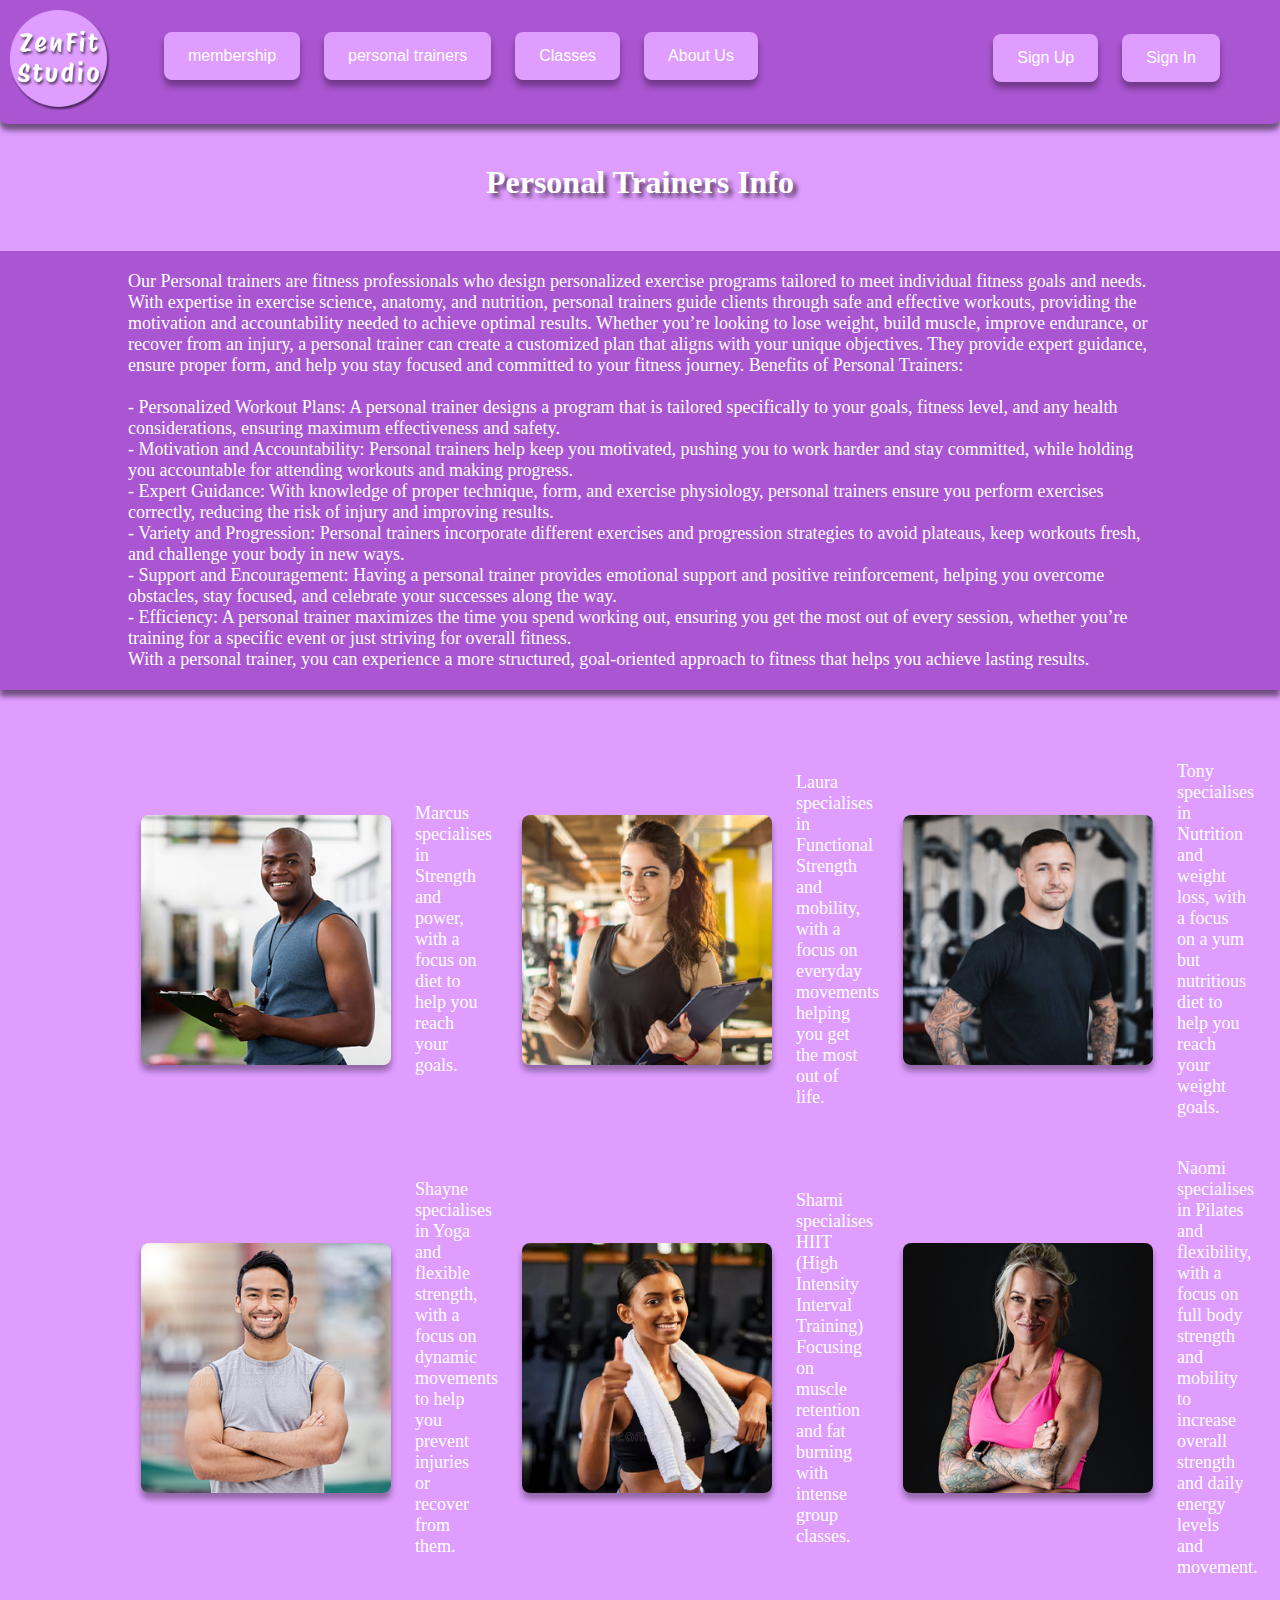
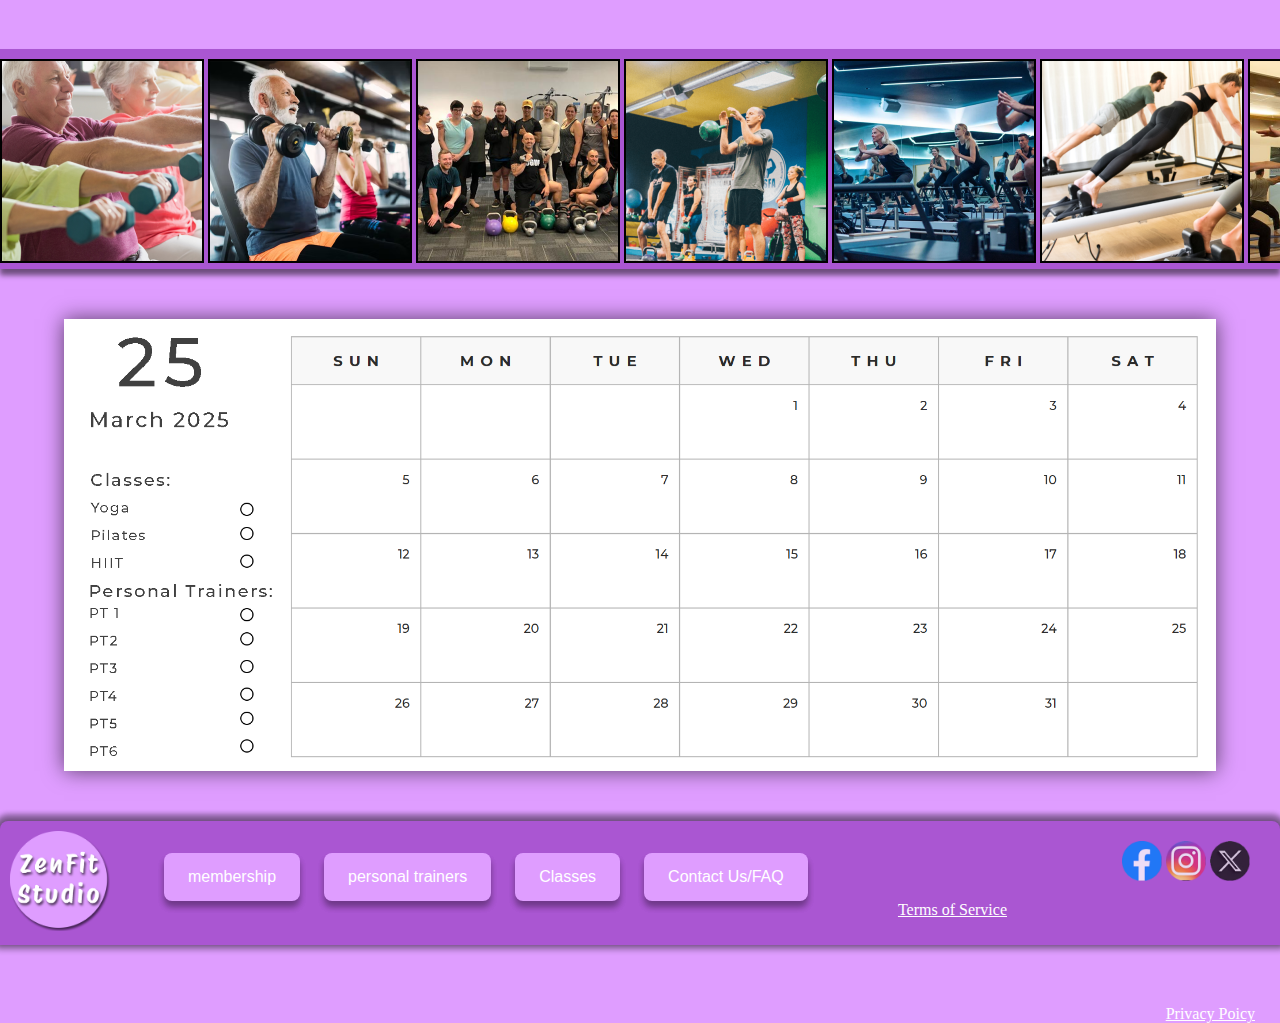
<file: pages.html/personal-trainers.html>
<!DOCTYPE html>
<html lang="en">
<head>
    <meta charset="UTF-8">
    <meta name="viewport" content="width=device-width, initial-scale=1.0">
    <title>Personal Trainers</title>
    <link href="../styles/core-style.css" rel="stylesheet"  type="text/css">
    <link href="../styles/personal-trainers.css" rel="stylesheet"  type="text/css">
    <script src="../scripts/sign-up.js"></script>
</head>
<body>
    <header>
        <nav>
            <ul>
                <li><a href="index.html"><img class="logo" src="../images/ZenFit-Logo.png" alt="ZenFitStudio" width="100px"></li></a>
                <li><a href="membership.html"><button class="button button1">membership</button></a></li>
                <li><a href="personal-trainers.html"><button class="button button2">personal trainers</button></a></li>
                <li><a href="classes.html"><button class="button button3">Classes</button></a></li>
                <li><a href="about-us.html"><button class="button button4">About Us</button></a></li>
            </ul> 
            <ul style="float:right; margin-top: -80px;">
                <li><button class="button button5" onclick="openPopup1()">Sign Up</button></li>
                <li><button class="button button6" onclick="openPopup2()">Sign In</button></li>
        </ul>
    </nav>
</header>
<div class="container1">
    <div class="popup1" id="popup">
        <div class="close-btn1" onclick="closePopup1()">&times;</div>
            <div class="signup-box">
                <h1 class="title">Sign Up </h1>
                <form class="form">
                    <table class="table">
                        <tr class="trow">
                            <td><div class="row"><label for="first name">First Name</label>
                                <input type="text" placeholder="First Name">
                            </div></td>
                            <td><div class="row"><label for="last name">Last Name</label>
                                <input type="text" placeholder="Last Name">
                            </div></td>
                        </tr>
                        <tr>
                            <td><div class="row">
                                <label for="last name">User Name</label>
                                <input type="text" placeholder="User Name">
                            </div></td>
                            <td><div class="row">
                                <label for="email">Email</label>
                                <input type="text" placeholder="Email">
                            </div></td>
                        </tr>
                        <tr>
                            <td><div class="row">
                                <label for="password">Password</label>
                    <input type="text" placeholder="Password">
                            </div></td>
                            <td><div class="row">
                                <label for="password">Confirm Password</label>
                                <input type="text" placeholder="Confirm Password">
                            </div></td>
                        </tr>
                    </table>   
                </form>
                <input class="button-up" type="button" value="Submit">
                <p class="sign-in">Already have an account? <a onclick="closePopup1()" href="sign-in.html">Sign in</a> here</p>
            </div>
    </div>
</div>

<div class="container2">
    <div class="popup2" id="popup2">
        <div class="close-btn2" onclick="closePopup2()">&times;</div>
        <div class="signup-box1">
            <h1 class="title1">Sign In</h1>
            <form class="form1">
                <table class="table1">
                    <tr>
                        <td><div class="row1">
                            <label for="last name">User Name</label>
                            <input type="text" placeholder="User Name">
                        </div></td>
                        <td><div class="row1">
                            <label for="password">Password</label>
                            <input type="text" placeholder="Password">
                        </div></td>
                    </tr>
                </table>   
            </form>
            <input class="button-in" type="button" value="Submit">
            <p class="sign-in">Don't have an account? <a href="sign-up.html">Sign Up</a> here</p>
        </div>
    </div>
</div>
    </header>
    <h1 class="heading">Personal Trainers Info</h1>
    <div class="container">
        <p class="container-text">
            Our Personal trainers are fitness professionals who design personalized exercise programs tailored to meet individual fitness goals and needs. With expertise in exercise science, anatomy, and nutrition, personal trainers guide clients through safe and effective workouts, providing the motivation and accountability needed to achieve optimal results. Whether you’re looking to lose weight, build muscle, improve endurance, or recover from an injury, a personal trainer can create a customized plan that aligns with your unique objectives. They provide expert guidance, ensure proper form, and help you stay focused and committed to your fitness journey.
            Benefits of Personal Trainers: <br>
            <br>
            - Personalized Workout Plans: A personal trainer designs a program that is tailored specifically to your goals, fitness level, and any health considerations, ensuring maximum effectiveness and safety.<br>
            - Motivation and Accountability: Personal trainers help keep you motivated, pushing you to work harder and stay committed, while holding you accountable for attending workouts and making progress.<br>
            - Expert Guidance: With knowledge of proper technique, form, and exercise physiology, personal trainers ensure you perform exercises correctly, reducing the risk of injury and improving results.<br>
            - Variety and Progression: Personal trainers incorporate different exercises and progression strategies to avoid plateaus, keep workouts fresh, and challenge your body in new ways.<br>
            - Support and Encouragement: Having a personal trainer provides emotional support and positive reinforcement, helping you overcome obstacles, stay focused, and celebrate your successes along the way.<br>
            - Efficiency: A personal trainer maximizes the time you spend working out, ensuring you get the most out of every session, whether you’re training for a specific event or just striving for overall fitness.<br>
            With a personal trainer, you can experience a more structured, goal-oriented approach to fitness that helps you achieve lasting results.
        </p>
    </div>
    <section class="bigbox">
        <table>
            <tr>
                <td><div class="box"><img src="../images/pt1.png" alt="personal trainer" width="250" class="pt"></div></td>
                <td><div class="box box-text"><p>Marcus specialises in Strength and power, with a focus on diet to help you reach your goals.</p></div></td>
                <td><div class="box"><img src="../images/pt2.png" alt="personal trainer" width="250" class="pt"></div></td>
                <td><div class="box box-text"><p>Laura specialises in Functional Strength and mobility, with a focus on everyday movements helping you get the most out of life.</p></div></td>
                <td><div class="box"><img src="../images/pt3.png" alt="personal trainer" width="250" class="pt"></div></td>
                <td><div class="box box-text"><p>Tony specialises in Nutrition and weight loss, with a focus on a yum but nutritious diet to help you reach your weight goals.</p></div>
            </tr>
            <tr>
                <td><div class="box"><img src="../images/pt4.png" alt="personal trainer" width="250" class="pt"></div></td>
                <td><div class="box box-text"><p>Shayne specialises in Yoga and flexible strength, with a focus on dynamic movements to help you  prevent injuries or recover from them.</p></div></td>
                <td><div class="box"><img src="../images/pt5.png" alt="personal trainer" width="250" class="pt"></div></td>
                <td><div class="box box-text"><p>Sharni specialises HIIT (High Intensity Interval Training) Focusing on muscle retention and fat burning with intense group classes.</p></div></td>
                <td><div class="box"><img src="../images/pt6.png" alt="personal trainer" width="250" class="pt"></div></td>
                <td><div class="box box-text"><p>Naomi specialises in Pilates and flexibility, with a focus on full body strength and mobility to increase overall strength and daily energy levels and movement.</p></div></td>
            </tr>
        </table>         
    </section>
    <section class="banner">
        <div class="bimages">
            <ul>
                <div class="bimages-slide">
                    <li><img src="../images/B1.png" alt="bannerimage" width="200"></li>
                    <li><img src="../images/b2.png" alt="bannerimage" width="200"></li>
                    <li><img src="../images/b3.png" alt="bannerimage" width="200"></li>
                    <li><img src="../images/b4.png" alt="bannerimage" width="200"></li>
                    <li><img src="../images/b5.png" alt="bannerimage" width="200"></li>
                    <li><img src="../images/b6.png" alt="bannerimage" width="200"></li>
                    <li><img src="../images/b7.png" alt="bannerimage" width="200"></li>
                    <li><img src="../images/b8.png" alt="bannerimage" width="200"></li>
                    <li><img src="../images/b9.bmp" alt="bannerimage" width="200"></li>
                    <li><img src="../images/b10.png" alt="bannerimage" width="200"></li>
                    <li><img src="../images/b11.png" alt="bannerimage" width="200"></li>
                    <li><img src="../images/b12.png" alt="bannerimage" width="200"></li>
                    <li><img src="../images/b13.png" alt="bannerimage" width="200"></li>
                    <li><img src="../images/b14.png" alt="bannerimage" width="200"></li>
                    <li><img src="../images/b15.png" alt="bannerimage" width="200"></li>
                </div>
                <div class="bimages-slide">
                    <li><img src="../images/B1.png" alt="bannerimage" width="200"></li>
                    <li><img src="../images/b2.png" alt="bannerimage" width="200"></li>
                    <li><img src="../images/b3.png" alt="bannerimage" width="200"></li>
                    <li><img src="../images/b4.png" alt="bannerimage" width="200"></li>
                    <li><img src="../images/b5.png" alt="bannerimage" width="200"></li>
                    <li><img src="../images/b6.png" alt="bannerimage" width="200"></li>
                    <li><img src="../images/b7.png" alt="bannerimage" width="200"></li>
                    <li><img src="../images/b8.png" alt="bannerimage" width="200"></li>
                    <li><img src="../images/b9.bmp" alt="bannerimage" width="200"></li>
                    <li><img src="../images/b10.png" alt="bannerimage" width="200"></li>
                    <li><img src="../images/b11.png" alt="bannerimage" width="200"></li>
                    <li><img src="../images/b12.png" alt="bannerimage" width="200"></li>
                    <li><img src="../images/b13.png" alt="bannerimage" width="200"></li>
                    <li><img src="../images/b14.png" alt="bannerimage" width="200"></li>
                    <li><img src="../images/b15.png" alt="bannerimage" width="200"></li>
                </div>
            </ul>
        </div>
    </section>
    <img class="calendar" src="../images/Calendar.png" alt="Booking Calendar">
    <footer>
        <ul class="icon">
            <li><img src="../images/f-icon.png" alt="facebook" width="40px"></li>
            <li><img src="../images/i-icon.png" alt="instagram" width="40px"></li>
            <li><img src="../images/x-icon.png" alt="x" width="40px"></li>
        </ul>
        <div class="fbuttons">
            <ul>
                <li><a href="index.html"><img class="logo" src="../images/ZenFit-Logo.png" alt="ZenFitStudio" width="100px"></li></a>
                <li><a href="membership.html"><button class="button button1">membership</button></a></li>
                <li><a href="personal-trainers.html"><button class="button button2">personal trainers</button></a></li>
                <li><a href="classes.html"><button class="button button3">Classes</button></a></li>
                <li><a href="about-us.html"><button class="button button4">Contact Us/FAQ</button></a></li>
                <li class="terms"><a href="terms-policy.html">Terms of Service</a></li>
                <li class="terms"><a href="terms-policy.html">Privacy Poicy</a></li>
            </ul> 
        </div> 
    </footer>
</html>
</file>
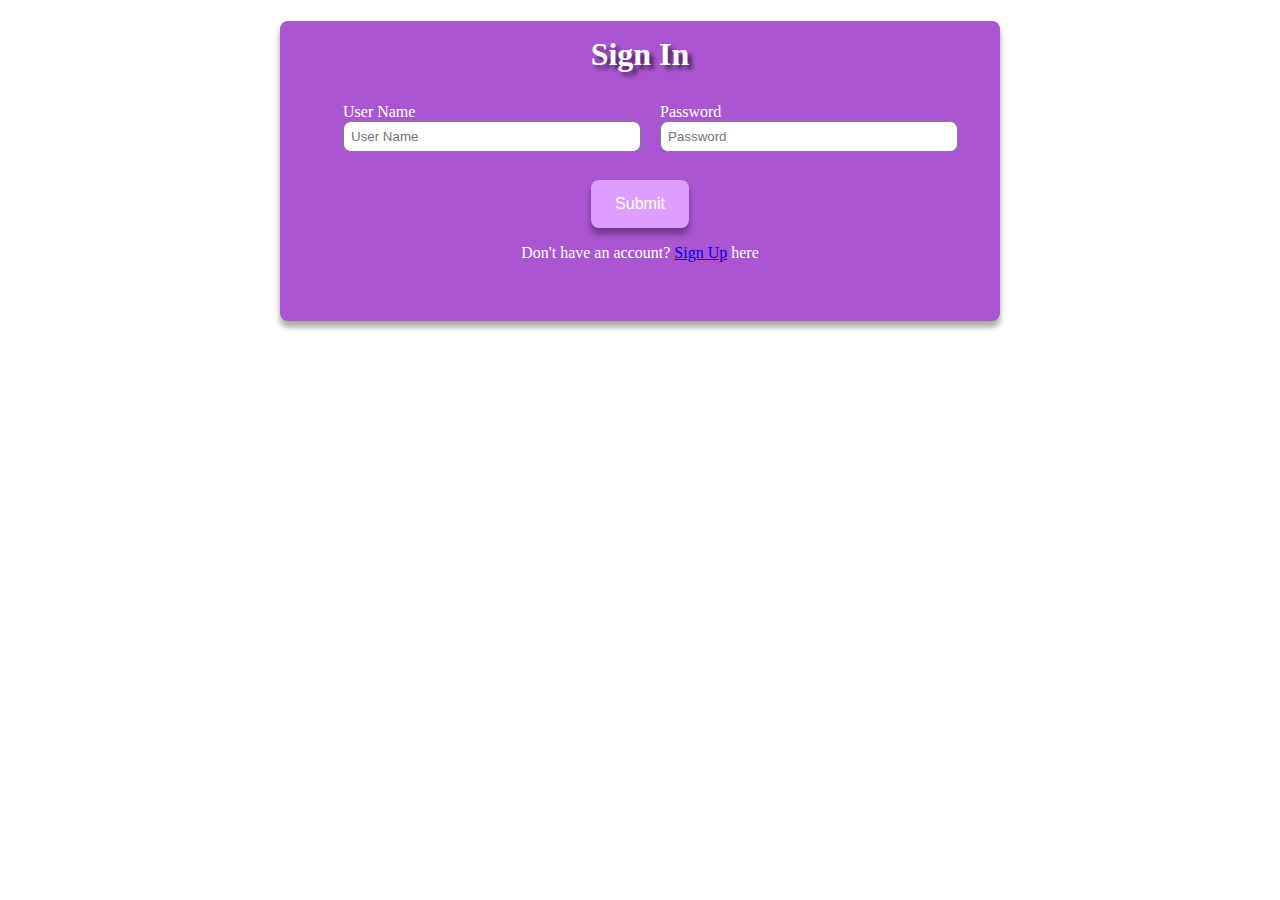
<file: pages.html/sign-in.html>
<!DOCTYPE html>
<html lang="en">
<head>
    <meta charset="UTF-8">
    <meta name="viewport" content="width=device-width, initial-scale=1.0">
    <title>Document</title>
    <link rel="stylesheet" href="../styles/sign-in.css" type="text/css">
</head>
<body>
    <div class="signup-box1">
        <h1 class="title1">Sign In</h1>
        <form class="form1">
            <table class="table1">
                <tr>
                    <td><div class="row1">
                        <label for="last name">User Name</label>
                        <input type="text" placeholder="User Name">
                    </div></td>
                    <td><div class="row1">
                        <label for="password">Password</label>
                        <input type="text" placeholder="Password">
                    </div></td>
                </tr>
            </table>   
        </form>
        <input class="button7" type="button" value="Submit">
        <p class="sign-in">Don't have an account? <a href="sign-up.html">Sign Up</a> here</p>
    </div>
    
</body>
</html>
</file>
<file: styles/homepage.css>
body {
    background: #DF9DFF;
    color: white;
    margin: 0;
    padding: 0;
}
header {
    background-color: #aa56d2;
    margin: 0px;
    padding: 10px;   
}
header {border-radius: 0 0 8px 8px;}
header {box-shadow: 0 6px 6px 0 rgba(0,0,0,0.4), 0 6px 4px 0 rgba(0,0,0,0.19);
}
ul {
  margin: 0;
  padding: 0;
  list-style-type: none;
}
li {
  display: inline-block;
  margin: 0px;
}
.logo {float: left;
} 
.button {
    background-color: #DF9DFF; /* purple */
    border: none;
    color: white;
    padding: 15px 24px;
    text-align: center;
    text-decoration: none;
    display: inline-block;
    font-size: 16px;
    cursor: pointer;
  }
  .button {margin: 0 0 30px 20px;
    float:right;
    border-radius: 8px;
    box-shadow: 0 6px 6px 0 rgba(0,0,0,0.2), 0 6px 6px 0 rgba(0,0,0,0.19);
}
.button1 {
  margin-left: 50px;
}
  .button5 {
    float: right;
  }
  .button6 {
    float: right;
    margin-right: 50px;
  }

/* Sign up box looks */
  .signup-box {
    width: 720px;
    height: 400px;
    margin: auto;
    background-color: #aa56d2;
    border-radius: 8px;
    box-shadow: 0 6px 6px 0 rgba(0,0,0,0.2), 0 6px 6px 0 rgba(0,0,0,0.19);
}
.title{
    text-align: center;
    padding-top: 15px;
    color: white;
    text-shadow: 4px 4px 4px rgba(0, 0, 0, 0.6);
}

.row {
    margin: 5px 60px; 
    width: 90%;
}
.form{
    width: 650px;
}
.form label{
    display: flex;
    flex-direction: row;
    color: white;
}
.form input{
    width: 100%;
    padding: 7px;
    border: none;
    border: 1px solid grey;
    border-radius: 8px;
    outline: none;
}
.button-up{
    background-color: #DF9DFF; /* light purple */
    border: none;
    color: white;
    padding: 15px 24px;
    text-align: center;
    text-decoration: none;
    display: block;
    float: none;
    margin: auto;
    margin-top: 20px;
    font-size: 16px;
    border-radius: 8px;
    box-shadow: 0 6px 6px 0 rgba(0,0,0,0.2), 0 6px 6px 0 rgba(0,0,0,0.19);
    cursor: pointer;
}
.sign-in{
    text-align: center;
    color:white;
}
/* Sign up box pop up parameters*/
.container1{
  display: flex;
  align-items: center;
  justify-content: center;
}
.popup1 {
    position: absolute;
    top: 50%;
    left: 50%;
    transform: translate(-50%, -50%) scale(1);
    visibility: hidden;
    transition: top 0ms ease-in-out 200ms, 
                opacity 200ms ease-in-out 0ms, 
                transform 20ms ease-in-out 0ms;
}
.open-popup1 {
    top: 50%;
    visibility: visible;
    transform: translate(-50%, -50%) scale(1);
    transition: top 0ms ease-in-out 0ms, 
                opacity 200ms ease-in-out 0ms, 
                transform 20ms ease-in-out 0ms;
}
.popup1 .close-btn1 {
    position: absolute;
    top: 30px;
    right: 15px;
    width: 15px;
    height: 15px;
    background: #DF9DFF;
    color: #eee;
    text-align: center;
    line-height: 15px;
    border-radius: 15px;
    cursor: pointer;
}

/* Sign in box pop up parameters */
.container2{
  display: flex;
  align-items: center;
  justify-content: center;
}
.popup2 {
    position: absolute;
    top: 50%;
    left: 50%;
    transform: translate(-50%, -50%) scale(1);
    visibility: hidden;
    transition: top 0ms ease-in-out 200ms, 
                opacity 200ms ease-in-out 0ms, 
                transform 20ms ease-in-out 0ms;
}
.open-popup2 {
    top: 50%;
    visibility: visible;
    transform: translate(-50%, -50%) scale(1);
    transition: top 0ms ease-in-out 0ms, 
                opacity 200ms ease-in-out 0ms, 
                transform 20ms ease-in-out 0ms;
}
.popup2 .close-btn2 {
    position: absolute;
    top: 30px;
    right: 15px;
    width: 15px;
    height: 15px;
    background: #DF9DFF;
    color: #eee;
    text-align: center;
    line-height: 15px;
    border-radius: 15px;
    cursor: pointer;
}
/* Sign in box looks */
.signup-box1 {
  width: 720px;
  height: 300px;
  margin: auto;
  background-color: #aa56d2;
  border-radius: 8px;
  box-shadow: 0 6px 6px 0 rgba(0,0,0,0.2), 0 6px 6px 0 rgba(0,0,0,0.19);
}
.title1{
  text-align: center;
  padding-top: 15px;
  color: white;
  text-shadow: 4px 4px 4px rgba(0, 0, 0, 0.6);
}

.row1 {
  margin: 5px 60px; 
  width: 90%;
}
.form1{
  width: 650px;
}
.form1 label{
  display: flex;
  flex-direction: row;
  color: white;
}
.form1 input{
  width: 100%;
  padding: 7px;
  border: none;
  border: 1px solid grey;
  border-radius: 8px;
  outline: none;
}
.button-in{
  background-color: #DF9DFF;
  border: none;
  color: white;
  padding: 15px 24px;
  text-align: center;
  text-decoration: none;
  display: block;
  float: none;
  margin: auto;
  margin-top: 20px;
  font-size: 16px;
  border-radius: 8px;
  box-shadow: 0 6px 6px 0 rgba(0,0,0,0.2), 0 6px 6px 0 rgba(0,0,0,0.19);
  cursor: pointer;
}
.sign-in{
  text-align: center;
  color:white;
}






.video {
  display: block;
  border: 2px solid black;
  margin: auto;
  margin-top: 30px;
  margin-bottom: 30px;
  width: 80%;
  height: auto;
  border-radius: 8px;
  box-shadow: 0 6px 6px 0 rgba(0,0,0,0.2), 0 6px 6px 0 rgba(0,0,0,0.19);
}
.button7 {
  background-color: #aa56d2; /* purple */
  display: block;
  float: none;
  margin: auto;
  margin-bottom: 30px;
}
.classes {
  display: flex;
  flex-direction: row;
  justify-content: center;
  gap: 80px;
  margin: auto;
  border-radius: 8px;
}
.container {
  box-sizing:border-box;
  width: 400px;
  background: rgba(255, 255, 255, 0);
  margin: 10px 0 30px 0;
}
.writing {
  display: flex;
  flex-direction: row;
  justify-content: center;
  gap: 80px;
  margin: auto;
  text-align: center;
  font-size: large;
}
.banner {
  box-sizing: border-box;
  background-color: #aa56d2;
  width: 100%;
  height: 220px;
  box-shadow: 0 6px 6px 0 rgba(0,0,0,0.4), 0 6px 4px 0 rgba(0,0,0,0.19);
}
@keyframes bimages {
  from {
    transform: translateX(0);
  }
  to {
    transform:  translateX(-100%);
  }
}
.bimages {
  overflow: hidden;
  padding: 10px 0;
  white-space: nowrap;
}
.bimages-slide {
  display: inline-block;
  animation: 60s bimages infinite linear;

}
.bimages-slide img {
    border: 2px solid black;
}
.bigbox {
  display: flex;
  margin: 50px auto;
  width: 80%;
}
.box {
  border-radius: 8px;
  margin: 10px;
  font-size: large;
}
.box-text {
  width: 70%;
}
.icon {
  float: right;
  margin: 10px 20px 0 100px;
}
a {
  color: white;  
}
.terms {
  float: right;
  margin: 70px 15px 0 0;
  color: black;
  font-size: medium;
  position:relative;
}

footer {
  border-radius: 8px 8px 0 0;
  box-shadow: 0px 0px 6px 4px rgba(0,0,0,0.4), 0px -4px 4px 4px rgba(0,0,0,0.19);
  background-color: #aa56d2;
  margin: 0px;
  padding: 10px;
}
</file>
<file: core-style.css>
body {
    background: #DF9DFF;
    color: white;
    margin: 0;
    padding: 0;
}
header {
    background-color: #aa56d2;
    margin: 0px;
    padding: 10px;   
}
header {border-radius: 0 0 8px 8px;}
header {box-shadow: 0 6px 6px 0 rgba(0,0,0,0.4), 0 6px 4px 0 rgba(0,0,0,0.19);
}
ul {
  margin: 0;
  padding: 0;
  list-style-type: none;
}
li {
  display: inline-block;
  margin: 0px;
}
.logo {float: left;} 
.button {
    background-color: #DF9DFF; /* purple */
    border: none;
    color: white;
    padding: 15px 24px;
    text-align: center;
    text-decoration: none;
    display: inline-block;
    font-size: 16px;
    cursor: pointer;
  }
  .button {margin: 0 0 30px 20px;
    float:right;
    border-radius: 8px;
    box-shadow: 0 6px 6px 0 rgba(0,0,0,0.2), 0 6px 6px 0 rgba(0,0,0,0.19);
}
.button1 {
  margin-left: 50px;
}
  .button5 {
    float: right;
  }
  .button6 {
    float: right;
    margin-right: 50px;
  }
  /* Sign up box looks */
  .signup-box {
    width: 720px;
    height: 400px;
    margin: auto;
    background-color: #aa56d2;
    border-radius: 8px;
    box-shadow: 0 6px 6px 0 rgba(0,0,0,0.2), 0 6px 6px 0 rgba(0,0,0,0.19);
}
.title{
    text-align: center;
    padding-top: 15px;
    color: white;
    text-shadow: 4px 4px 4px rgba(0, 0, 0, 0.6);
}

.row {
    margin: 5px 60px; 
    width: 90%;
}
.form{
    width: 650px;
}
.form label{
    display: flex;
    flex-direction: row;
    color: white;
}
.form input{
    width: 100%;
    padding: 7px;
    border: none;
    border: 1px solid grey;
    border-radius: 8px;
    outline: none;
}
.button-up{
    background-color: #DF9DFF; /* light purple */
    border: none;
    color: white;
    padding: 15px 24px;
    text-align: center;
    text-decoration: none;
    display: block;
    float: none;
    margin: auto;
    margin-top: 20px;
    font-size: 16px;
    border-radius: 8px;
    box-shadow: 0 6px 6px 0 rgba(0,0,0,0.2), 0 6px 6px 0 rgba(0,0,0,0.19);
    cursor: pointer;
}
.sign-in{
    text-align: center;
    color:white;
}
/* Sign up box pop up parameters*/
.container1{
  display: flex;
  align-items: center;
  justify-content: center;
}
.popup1 {
    position: absolute;
    top: 50%;
    left: 50%;
    transform: translate(-50%, -50%) scale(1);
    visibility: hidden;
    transition: top 0ms ease-in-out 200ms, 
                opacity 200ms ease-in-out 0ms, 
                transform 20ms ease-in-out 0ms;
}
.open-popup1 {
    top: 50%;
    visibility: visible;
    transform: translate(-50%, -50%) scale(1);
    transition: top 0ms ease-in-out 0ms, 
                opacity 200ms ease-in-out 0ms, 
                transform 20ms ease-in-out 0ms;
}
.popup1 .close-btn1 {
    position: absolute;
    top: 30px;
    right: 15px;
    width: 15px;
    height: 15px;
    background: #DF9DFF;
    color: #eee;
    text-align: center;
    line-height: 15px;
    border-radius: 15px;
    cursor: pointer;
}

/* Sign in box pop up parameters */
.container2{
  display: flex;
  align-items: center;
  justify-content: center;
}
.popup2 {
    position: absolute;
    top: 50%;
    left: 50%;
    transform: translate(-50%, -50%) scale(1);
    visibility: hidden;
    transition: top 0ms ease-in-out 200ms, 
                opacity 200ms ease-in-out 0ms, 
                transform 20ms ease-in-out 0ms;
}
.open-popup2 {
    top: 50%;
    visibility: visible;
    transform: translate(-50%, -50%) scale(1);
    transition: top 0ms ease-in-out 0ms, 
                opacity 200ms ease-in-out 0ms, 
                transform 20ms ease-in-out 0ms;
}
.popup2 .close-btn2 {
    position: absolute;
    top: 30px;
    right: 15px;
    width: 15px;
    height: 15px;
    background: #DF9DFF;
    color: #eee;
    text-align: center;
    line-height: 15px;
    border-radius: 15px;
    cursor: pointer;
}
/* Sign in box looks */
.signup-box1 {
  width: 720px;
  height: 300px;
  margin: auto;
  background-color: #aa56d2;
  border-radius: 8px;
  box-shadow: 0 6px 6px 0 rgba(0,0,0,0.2), 0 6px 6px 0 rgba(0,0,0,0.19);
}
.title1{
  text-align: center;
  padding-top: 15px;
  color: white;
  text-shadow: 4px 4px 4px rgba(0, 0, 0, 0.6);
}

.row1 {
  margin: 5px 60px; 
  width: 90%;
}
.form1{
  width: 650px;
}
.form1 label{
  display: flex;
  flex-direction: row;
  color: white;
}
.form1 input{
  width: 100%;
  padding: 7px;
  border: none;
  border: 1px solid grey;
  border-radius: 8px;
  outline: none;
}
.button-in{
  background-color: #DF9DFF;
  border: none;
  color: white;
  padding: 15px 24px;
  text-align: center;
  text-decoration: none;
  display: block;
  float: none;
  margin: auto;
  margin-top: 20px;
  font-size: 16px;
  border-radius: 8px;
  box-shadow: 0 6px 6px 0 rgba(0,0,0,0.2), 0 6px 6px 0 rgba(0,0,0,0.19);
  cursor: pointer;
}
.sign-in{
  text-align: center;
  color:white;
}

.video {
  display: block;
  border: 2px solid black;
  margin: auto;
  margin-top: 30px;
  margin-bottom: 30px;
  width: 80%;
  height: auto;
  border-radius: 8px;
  box-shadow: 0 6px 6px 0 rgba(0,0,0,0.2), 0 6px 6px 0 rgba(0,0,0,0.19);
}
.button7 {
  background-color: #aa56d2; /* purple */
  display: block;
  float: none;
  margin: auto;
  margin-bottom: 30px;
}
.classes {
  display: flex;
  flex-direction: row;
  justify-content: center;
  gap: 80px;
  margin: auto;
  border-radius: 8px;
}
.container {
  box-sizing:border-box;
  width: 400px;
  background: rgba(255, 255, 255, 0);
  margin: 10px 0 30px 0;
}
.writing {
  display: flex;
  flex-direction: row;
  justify-content: center;
  gap: 80px;
  margin: auto;
  text-align: center;
  font-size: large;
}
.banner {
  box-sizing: border-box;
  background-color: #aa56d2;
  width: 100%;
  height: 220px;
  box-shadow: 0 6px 6px 0 rgba(0,0,0,0.4), 0 6px 4px 0 rgba(0,0,0,0.19);
}
@keyframes bimages {
  from {
    transform: translateX(0);
  }
  to {
    transform:  translateX(-100%);
  }
}
.bimages {
  overflow: hidden;
  padding: 10px 0;
  white-space: nowrap;
}
.bimages-slide {
  display: inline-block;
  animation: 60s bimages infinite linear;

}
.bimages-slide img {
    border: 2px solid black;
}
.bigbox {
  display: flex;
  margin: 50px auto;
  width: 80%;
}
.box {
  border-radius: 8px;
  margin: 10px;
  font-size: large;
}
.box-text {
  width: 70%;
}
.icon {
  float: right;
  margin: 10px 20px 0 100px;
  opacity: 80%;
}
a {
  color: white;  
}
.terms {
  float: right;
  margin: 70px 15px 0 0;
  color: black;
  font-size: medium;
  position:relative;
}

footer {
  border-radius: 8px 8px 0 0;
  box-shadow: 0px 0px 6px 4px rgba(0,0,0,0.4), 0px -4px 4px 4px rgba(0,0,0,0.19);
  background-color: #aa56d2;
  margin: 0px;
  padding: 10px;
}
</file>
<file: about-us.css>
.heading {
    text-shadow: 4px 4px 4px rgba(0, 0, 0, 0.6);
    text-align: center;
    margin: 30px;
}
.meet {
    display: flex;
    flex-direction: row;
    margin: auto;
    width: 80%;
}
.meet-writing {
    margin: 20px;
    font-size: large;
}
.faq {
    text-align: center;
}
.bigbox {
    display: flex;
    flex-direction: row;
    justify-content: center;
  }
  .box-text1 {
    padding: 0 5px;
  }
  .pic {
    display: block;
    border-radius: 8px;
    box-shadow: 0 6px 6px 0 rgba(0,0,0,0.2), 0 6px 6px 0 rgba(0,0,0,0.19);
  }
.contact-container {
   height: 50vh;
   display: flex;
   align-items: center;
   justify-content:center;
   margin: 50px;
}
.contact-left {
    display: flex;
    flex-direction: column;
    align-items: start;
    gap: 20px;
}
.contact-left-title h2 {
    margin-bottom: 5px;
    text-shadow: 4px 4px 4px rgba(0, 0, 0, 0.6);
}
.contact-left-title hr {
    border: none;
    width: 160px;
    height: 5px;
    background-color: #aa56d2;
    border-radius: 8px;
    margin-bottom: 20px;
    box-shadow: 0 2px 4px 0 rgba(0,0,0,0.4), 0 2px 4px 0 rgba(0,0,0,0.19);
}
.contact-input {
    width: 400px;
    height: 50px;
    border: none;
    outline: none;
    padding-left: 25px;
    font-weight: 500;
    color: #aa56d2;
    border-radius: 10px;
    box-shadow: 0 2px 4px 0 rgba(0,0,0,0.4), 0 2px 4px 0 rgba(0,0,0,0.19);
}
.contact-left textarea {
    height: 140px;
    padding-top: 15px;
    border-radius: 20px;
    box-shadow: 0 2px 4px 0 rgba(0,0,0,0.4), 0 2px 4px 0 rgba(0,0,0,0.19);
}
.contact-input:focus {
    border: 2px solid green ;
}
.contact-left button {
    background-color: #aa56d2; /* purple */
    border: none;
    color: white;
    padding: 15px 24px;
    text-align: center;
    text-decoration: none;
    display: inline-block;
    font-size: 16px;
    border-radius: 10px;
    box-shadow: 0 2px 4px 0 rgba(0,0,0,0.4), 0 2px 4px 0 rgba(0,0,0,0.19);
}
</file>
<file: classes.css>
.table {
margin: auto;
padding: 20px;
}
.heading {
  text-shadow: 4px 4px 4px rgba(0, 0, 0, 0.6);
  text-align: center;
  color: white;
  margin: 50px;
  letter-spacing: 3px;
}
.heading1 {
  box-sizing: border-box;
  background-color: #aa56d2;
  width: 70%;
  height: auto;
  margin: auto;
  border-radius: 8px;
  box-shadow: 0 6px 6px 0 rgba(0,0,0,0.4), 0 6px 4px 0 rgba(0,0,0,0.19);
}
.calendar {
    display: block;
    margin: 50px auto;
    width: 90%;
    box-shadow: 0 0 20px rgba(0, 0, 0, 0.6);
  }
  .container {
    margin: 40px;
    width: 450px;
  }
  .pic {
    display: block;
    margin: auto;
    border-radius: 8px;
    box-shadow: 0 6px 6px 0 rgba(0,0,0,0.2), 0 6px 6px 0 rgba(0,0,0,0.19);
  }
  .calendar {
    background-color: #aa56d2;
    border-radius: 10px;
    box-shadow: 0 0 30px #222222;
    overflow: hidden;
    width: 50%;
    color: white;
    padding: 20px;
    margin: auto;
    margin-bottom: 50px;
    margin-top: 50px;
    }
    .button7 {
      margin-bottom: 50px;
    }
  .header1 {
    display: flex;
    justify-content: space-between;
    align-items: center;
    padding: 10px;
    text-shadow: 2px 2px 2px rgba(0, 0, 0, 0.6);
    }
  .btn {
    cursor: pointer;
    }
  #month-year {
    font-weight: bold;
    font-size: 20px;
    }
  .weekdays, .days {
    display: flex;
    flex-wrap: wrap;
    }
  .days {
    height: 250px;
    }
  .weekdays div, .days div {
    width: 10%;
    text-align: center;
    padding: 20px 0;
    border-radius: 5px;
    }
  .days div {
    cursor: pointer;
    transition: background-color 0.3s;
    }
  .days div:hover {
    background-color: white;
    color: #aa56d2;
    }
  .days .today {
    background-color: #f3dcff;
    color: #aa56d2;
    }
.days .fade {
    color: #555;
    }

.table {
  margin: auto;
}

.booking-con {
      display: block;
      margin: auto;
      padding-right: 50px;
    }
.booking-box {
      margin: 30px;
    }
</file>
<file: styles/core-style.css>
body {
    background: #DF9DFF;
    color: white;
    margin: 0;
    padding: 0;
}
header {
    background-color: #aa56d2;
    margin: 0px;
    padding: 10px;   
}
header {border-radius: 0 0 8px 8px;}
header {box-shadow: 0 6px 6px 0 rgba(0,0,0,0.4), 0 6px 4px 0 rgba(0,0,0,0.19);
}
ul {
  margin: 0;
  padding: 0;
  list-style-type: none;
}
li {
  display: inline-block;
  margin: 0px;
}
.logo {float: left;} 
.button {
    background-color: #DF9DFF; /* purple */
    border: none;
    color: white;
    padding: 15px 24px;
    text-align: center;
    text-decoration: none;
    display: inline-block;
    font-size: 16px;
    cursor: pointer;
  }
  .button {margin: 0 0 30px 20px;
    float:right;
    border-radius: 8px;
    box-shadow: 0 6px 6px 0 rgba(0,0,0,0.2), 0 6px 6px 0 rgba(0,0,0,0.19);
}
.button1 {
  margin-left: 50px;
}
  .button5 {
    float: right;
  }
  .button6 {
    float: right;
    margin-right: 50px;
  }
  /* Sign up box looks */
  .signup-box {
    width: 720px;
    height: 400px;
    margin: auto;
    background-color: #aa56d2;
    border-radius: 8px;
    box-shadow: 0 6px 6px 0 rgba(0,0,0,0.2), 0 6px 6px 0 rgba(0,0,0,0.19);
}
.title{
    text-align: center;
    padding-top: 15px;
    color: white;
    text-shadow: 4px 4px 4px rgba(0, 0, 0, 0.6);
}

.row {
    margin: 5px 60px; 
    width: 90%;
}
.form{
    width: 650px;
}
.form label{
    display: flex;
    flex-direction: row;
    color: white;
}
.form input{
    width: 100%;
    padding: 7px;
    border: none;
    border: 1px solid grey;
    border-radius: 8px;
    outline: none;
}
.button-up{
    background-color: #DF9DFF; /* light purple */
    border: none;
    color: white;
    padding: 15px 24px;
    text-align: center;
    text-decoration: none;
    display: block;
    float: none;
    margin: auto;
    margin-top: 20px;
    font-size: 16px;
    border-radius: 8px;
    box-shadow: 0 6px 6px 0 rgba(0,0,0,0.2), 0 6px 6px 0 rgba(0,0,0,0.19);
    cursor: pointer;
}
.sign-in{
    text-align: center;
    color:white;
}
/* Sign up box pop up parameters*/
.container1{
  display: flex;
  align-items: center;
  justify-content: center;
}
.popup1 {
    position: absolute;
    top: 50%;
    left: 50%;
    transform: translate(-50%, -50%) scale(1);
    visibility: hidden;
    transition: top 0ms ease-in-out 200ms, 
                opacity 200ms ease-in-out 0ms, 
                transform 20ms ease-in-out 0ms;
}
.open-popup1 {
    top: 50%;
    visibility: visible;
    transform: translate(-50%, -50%) scale(1);
    transition: top 0ms ease-in-out 0ms, 
                opacity 200ms ease-in-out 0ms, 
                transform 20ms ease-in-out 0ms;
}
.popup1 .close-btn1 {
    position: absolute;
    top: 30px;
    right: 15px;
    width: 15px;
    height: 15px;
    background: #DF9DFF;
    color: #eee;
    text-align: center;
    line-height: 15px;
    border-radius: 15px;
    cursor: pointer;
}

/* Sign in box pop up parameters */
.container2{
  display: flex;
  align-items: center;
  justify-content: center;
}
.popup2 {
    position: absolute;
    top: 50%;
    left: 50%;
    transform: translate(-50%, -50%) scale(1);
    visibility: hidden;
    transition: top 0ms ease-in-out 200ms, 
                opacity 200ms ease-in-out 0ms, 
                transform 20ms ease-in-out 0ms;
}
.open-popup2 {
    top: 50%;
    visibility: visible;
    transform: translate(-50%, -50%) scale(1);
    transition: top 0ms ease-in-out 0ms, 
                opacity 200ms ease-in-out 0ms, 
                transform 20ms ease-in-out 0ms;
}
.popup2 .close-btn2 {
    position: absolute;
    top: 30px;
    right: 15px;
    width: 15px;
    height: 15px;
    background: #DF9DFF;
    color: #eee;
    text-align: center;
    line-height: 15px;
    border-radius: 15px;
    cursor: pointer;
}
/* Sign in box looks */
.signup-box1 {
  width: 720px;
  height: 300px;
  margin: auto;
  background-color: #aa56d2;
  border-radius: 8px;
  box-shadow: 0 6px 6px 0 rgba(0,0,0,0.2), 0 6px 6px 0 rgba(0,0,0,0.19);
}
.title1{
  text-align: center;
  padding-top: 15px;
  color: white;
  text-shadow: 4px 4px 4px rgba(0, 0, 0, 0.6);
}

.row1 {
  margin: 5px 60px; 
  width: 90%;
}
.form1{
  width: 650px;
}
.form1 label{
  display: flex;
  flex-direction: row;
  color: white;
}
.form1 input{
  width: 100%;
  padding: 7px;
  border: none;
  border: 1px solid grey;
  border-radius: 8px;
  outline: none;
}
.button-in{
  background-color: #DF9DFF;
  border: none;
  color: white;
  padding: 15px 24px;
  text-align: center;
  text-decoration: none;
  display: block;
  float: none;
  margin: auto;
  margin-top: 20px;
  font-size: 16px;
  border-radius: 8px;
  box-shadow: 0 6px 6px 0 rgba(0,0,0,0.2), 0 6px 6px 0 rgba(0,0,0,0.19);
  cursor: pointer;
}
.sign-in{
  text-align: center;
  color:white;
}

.video {
  display: block;
  border: 2px solid black;
  margin: auto;
  margin-top: 30px;
  margin-bottom: 30px;
  width: 80%;
  height: auto;
  border-radius: 8px;
  box-shadow: 0 6px 6px 0 rgba(0,0,0,0.2), 0 6px 6px 0 rgba(0,0,0,0.19);
}
.button7 {
  background-color: #aa56d2; /* purple */
  display: block;
  float: none;
  margin: auto;
  margin-bottom: 30px;
}
.classes {
  display: flex;
  flex-direction: row;
  justify-content: center;
  gap: 80px;
  margin: auto;
  border-radius: 8px;
}
.container {
  box-sizing:border-box;
  width: 400px;
  background: rgba(255, 255, 255, 0);
  margin: 10px 0 30px 0;
}
.writing {
  display: flex;
  flex-direction: row;
  justify-content: center;
  gap: 80px;
  margin: auto;
  text-align: center;
  font-size: large;
}
.banner {
  box-sizing: border-box;
  background-color: #aa56d2;
  width: 100%;
  height: 220px;
  box-shadow: 0 6px 6px 0 rgba(0,0,0,0.4), 0 6px 4px 0 rgba(0,0,0,0.19);
}
@keyframes bimages {
  from {
    transform: translateX(0);
  }
  to {
    transform:  translateX(-100%);
  }
}
.bimages {
  overflow: hidden;
  padding: 10px 0;
  white-space: nowrap;
}
.bimages-slide {
  display: inline-block;
  animation: 60s bimages infinite linear;

}
.bimages-slide img {
    border: 2px solid black;
}
.bigbox {
  display: flex;
  margin: 50px auto;
  width: 80%;
}
.box {
  border-radius: 8px;
  margin: 10px;
  font-size: large;
}
.box-text {
  width: 70%;
}
.icon {
  float: right;
  margin: 10px 20px 0 100px;
  opacity: 80%;
}
a {
  color: white;  
}
.terms {
  float: right;
  margin: 70px 15px 0 0;
  color: black;
  font-size: medium;
  position:relative;
}

footer {
  border-radius: 8px 8px 0 0;
  box-shadow: 0px 0px 6px 4px rgba(0,0,0,0.4), 0px -4px 4px 4px rgba(0,0,0,0.19);
  background-color: #aa56d2;
  margin: 0px;
  padding: 10px;
}
</file>
<file: styles/membership.css>
.bigbox {
    display: flex;
    flex-direction: row;
    justify-content: center;
  }
  .box-text1 {
    padding: 0 5px;
  }
  .banner1 {
    box-sizing: border-box;
    background-color: #aa56d2;
    width: 100%;
    height: 40px;
    box-shadow: 0 6px 6px 0 rgba(0,0,0,0.4), 0 6px 4px 0 rgba(0,0,0,0.19);
  }
  .heading1 {
    text-shadow: 4px 4px 4px rgba(0, 0, 0, 0.6);
    text-align: center;
    padding: 5px;
    margin: 20px;
  }
  .banner2 {
    box-sizing: border-box;
    background-color: #aa56d2;
    width: 100%;
    height: 40px;
    box-shadow: 0 6px 6px 0 rgba(0,0,0,0.4), 0 6px 4px 0 rgba(0,0,0,0.19);
  }
  .heading2 {
    text-shadow: 4px 4px 4px rgba(0, 0, 0, 0.6);
    text-align: center;
    padding: 5px;
    margin: 20px;
  }
  .container1 {
    box-sizing: border-box;
    background-color: #aa56d2;
    width: 80%;
    margin: 50px auto;
    box-shadow: 0 6px 6px 0 rgba(0,0,0,0.4), 0 6px 4px 0 rgba(0,0,0,0.19);
    font-size: large;
  }
  .container1-text {
    padding: 20px;
  }
  .container2 {
    box-sizing: border-box;
    background-color: #aa56d2;
    width: 60%;
    margin: 50px auto;
    box-shadow: 0 6px 6px 0 rgba(0,0,0,0.4), 0 6px 4px 0 rgba(0,0,0,0.19);
    font-size: large;
  }
  .container2-text {
    padding: 20px;
  }
  .pic {
    display: block;
    border-radius: 8px;
    box-shadow: 0 6px 6px 0 rgba(0,0,0,0.2), 0 6px 6px 0 rgba(0,0,0,0.19);
  }
</file>
<file: personal-trainers.css>
.heading {
  text-shadow: 4px 4px 4px rgba(0, 0, 0, 0.6);
  text-align: center;
  color: white;
  margin: 50px;
  letter-spacing: 3px;
}
.heading1 {
  box-sizing: border-box;
  background-color: #aa56d2;
  width: 100%;
  height: 40px;
  box-shadow: 0 6px 6px 0 rgba(0,0,0,0.4), 0 6px 4px 0 rgba(0,0,0,0.19);
}
.container {
    box-sizing: border-box;
    background-color: #DF9DFF;
    width: 90%;
    margin: 50px auto;
    box-shadow: 0 6px 6px 0 rgba(0,0,0,0.4), 0 6px 4px 0 rgba(0,0,0,0.19);
    font-size: large;
  }
  .container-text {
    padding: 20px;
    margin: 50px auto;
    width: 80%;
  }
  .bigbox {
    display: flex;
    margin: 50px auto;
    width: 80%;
  }
  .box {
    border-radius: 8px;
    margin: 30px 10px;
    font-size: large;
  }
  .box-text {
    width: 70%;
  }

  .pt {
    display: block;
    margin: auto;
    border-radius: 8px;
    box-shadow: 0 6px 6px 0 rgba(0,0,0,0.2), 0 6px 6px 0 rgba(0,0,0,0.19);
  }

  .banner {
    box-sizing: border-box;
    background-color: #aa56d2;
    width: 100%;
    height: 220px;
    margin: 50px 0;
    box-shadow: 0 6px 6px 0 rgba(0,0,0,0.4), 0 6px 4px 0 rgba(0,0,0,0.19);
  }
  @keyframes bimages {
    from {
      transform: translateX(0);
    }
    to {
      transform:  translateX(-100%);
    }
  }
  .bimages {
    overflow: hidden;
    padding: 10px 0;
    white-space: nowrap;
  }
  .bimages-slide {
    display: inline-block;
    animation: 60s bimages infinite linear;
  }
  .bimages-slide img {
      border: 2px solid black;
  }
.calendar {
    background-color: #aa56d2;
    border-radius: 10px;
    box-shadow: 0 0 30px #222222;
    overflow: hidden;
    width: 50%;
    color: white;
    padding: 20px;
    margin: auto;
    margin-bottom: 50px;
    margin-top: 50px;
    }
  .header1 {
    display: flex;
    justify-content: space-between;
    align-items: center;
    padding: 10px;
    text-shadow: 2px 2px 2px rgba(0, 0, 0, 0.6);
    }
  .btn {
    cursor: pointer;
    }
    .button7 {
      margin-bottom: 50px;
    }
  #month-year {
    font-weight: bold;
    font-size: 20px;
    }
  .weekdays, .days {
    display: flex;
    flex-wrap: wrap;
    }
  .days {
    height: 250px;
    }
  .weekdays div, .days div {
    width: 10%;
    text-align: center;
    padding: 20px 0;
    border-radius: 5px;
    }
  .days div {
    cursor: pointer;
    transition: background-color 0.3s;
    }
  .days div:hover {
    background-color: white;
    color: #aa56d2;
    }
  .days .today {
    background-color: #f3dcff;
    color: #aa56d2;
    }
.days .fade {
    color: #555;
    }

.table {
  margin: auto;
}

.booking-con {
      display: block;
      margin: auto;
      padding-right: 50px;
    }
.booking-box {
      margin: 30px;
    }
</file>
<file: styles/sign-in.css>
.signup-box1 {
    width: 720px;
    height: 300px;
    margin: auto;
    background-color: #aa56d2;
    border-radius: 8px;
    box-shadow: 0 6px 6px 0 rgba(0,0,0,0.2), 0 6px 6px 0 rgba(0,0,0,0.19);
}
.title1{
    text-align: center;
    padding-top: 15px;
    color: white;
    text-shadow: 4px 4px 4px rgba(0, 0, 0, 0.6);
}

.row1 {
    margin: 5px 60px; 
    width: 90%;
}
.form1{
    width: 650px;
}
.form1 label{
    display: flex;
    flex-direction: row;
    color: white;
}
.form1 input{
    width: 100%;
    padding: 7px;
    border: none;
    border: 1px solid grey;
    border-radius: 8px;
    outline: none;
}
.button7{
    background-color: #DF9DFF; /* light purple */
    border: none;
    color: white;
    padding: 15px 24px;
    text-align: center;
    text-decoration: none;
    display: block;
    float: none;
    margin: auto;
    margin-top: 20px;
    font-size: 16px;
    border-radius: 8px;
    box-shadow: 0 6px 6px 0 rgba(0,0,0,0.2), 0 6px 6px 0 rgba(0,0,0,0.19);
    cursor: pointer;
}
.sign-in{
    text-align: center;
    color:white;
}
</file>
<file: terms-policy.css>
.terms-title {
    text-shadow: 4px 4px 4px rgba(0, 0, 0, 0.6);
    text-align: center;
    margin: 30px;
}
.terms-writing {
    color: black;
    margin: auto;
    padding: 20px;
    width: 50%;
}
.policy-title {
    text-shadow: 4px 4px 4px rgba(0, 0, 0, 0.6);
    text-align: center;
    margin: 30px;
}
.policy-writing {
    color: black;
    margin: auto;
    padding: 20px;
    width: 50%;
    margin-bottom: 30px;
}
</file>
<file: styles/about-us.css>
.heading {
    text-shadow: 4px 4px 4px rgba(0, 0, 0, 0.6);
    text-align: center;
    margin: 30px;
}
.meet {
    display: flex;
    flex-direction: row;
    margin: auto;
    width: 80%;
}
.meet-writing {
    margin: 20px;
    font-size: large;
}
.faq {
    text-align: center;
}
.bigbox {
    display: flex;
    flex-direction: row;
    justify-content: center;
  }
  .box-text1 {
    padding: 0 5px;
  }
  .pic {
    display: block;
    border-radius: 8px;
    box-shadow: 0 6px 6px 0 rgba(0,0,0,0.2), 0 6px 6px 0 rgba(0,0,0,0.19);
  }
.contact-container {
   height: 50vh;
   display: flex;
   align-items: center;
   justify-content:center;
   margin: 50px;
}
.contact-left {
    display: flex;
    flex-direction: column;
    align-items: start;
    gap: 20px;
}
.contact-left-title h2 {
    margin-bottom: 5px;
    text-shadow: 4px 4px 4px rgba(0, 0, 0, 0.6);
}
.contact-left-title hr {
    border: none;
    width: 160px;
    height: 5px;
    background-color: #aa56d2;
    border-radius: 8px;
    margin-bottom: 20px;
    box-shadow: 0 2px 4px 0 rgba(0,0,0,0.4), 0 2px 4px 0 rgba(0,0,0,0.19);
}
.contact-input {
    width: 400px;
    height: 50px;
    border: none;
    outline: none;
    padding-left: 25px;
    font-weight: 500;
    color: #aa56d2;
    border-radius: 10px;
    box-shadow: 0 2px 4px 0 rgba(0,0,0,0.4), 0 2px 4px 0 rgba(0,0,0,0.19);
}
.contact-left textarea {
    height: 140px;
    padding-top: 15px;
    border-radius: 20px;
    box-shadow: 0 2px 4px 0 rgba(0,0,0,0.4), 0 2px 4px 0 rgba(0,0,0,0.19);
}
.contact-input:focus {
    border: 2px solid green ;
}
.contact-left button {
    background-color: #aa56d2; /* purple */
    border: none;
    color: white;
    padding: 15px 24px;
    text-align: center;
    text-decoration: none;
    display: inline-block;
    font-size: 16px;
    border-radius: 10px;
    box-shadow: 0 2px 4px 0 rgba(0,0,0,0.4), 0 2px 4px 0 rgba(0,0,0,0.19);
}
</file>
<file: styles/classes.css>
.table {
margin: auto;
padding: 20px;
}
.calendar {
    display: block;
    margin: 50px auto;
    width: 90%;
    box-shadow: 0 0 20px rgba(0, 0, 0, 0.6);
  }
  .container {
    margin: 20px 0;
    width: 450px;
  }
  .pic {
    display: block;
    margin: auto;
    border-radius: 8px;
    box-shadow: 0 6px 6px 0 rgba(0,0,0,0.2), 0 6px 6px 0 rgba(0,0,0,0.19);
  }
</file>
<file: styles/personal-trainers.css>
.heading {
  text-shadow: 4px 4px 4px rgba(0, 0, 0, 0.6);
  text-align: center;
  margin: 40px;
}
.container {
    box-sizing: border-box;
    background-color: #aa56d2;
    width: 100%;
    margin: 50px auto;
    box-shadow: 0 6px 6px 0 rgba(0,0,0,0.4), 0 6px 4px 0 rgba(0,0,0,0.19);
    font-size: large;
  }
  .container-text {
    padding: 20px;
    margin: 50px auto;
    width: 80%;
  }
  .bigbox {
    display: flex;
    margin: 50px auto;
    width: 80%;
  }
  .box {
    border-radius: 8px;
    margin: 10px;
    font-size: large;
  }
  .box-text {
    width: 70%;
  }

  .pt {
    display: block;
    margin: auto;
    border-radius: 8px;
    box-shadow: 0 6px 6px 0 rgba(0,0,0,0.2), 0 6px 6px 0 rgba(0,0,0,0.19);
  }



  .banner {
    box-sizing: border-box;
    background-color: #aa56d2;
    width: 100%;
    height: 220px;
    margin: 50px 0;
    box-shadow: 0 6px 6px 0 rgba(0,0,0,0.4), 0 6px 4px 0 rgba(0,0,0,0.19);
  }
  @keyframes bimages {
    from {
      transform: translateX(0);
    }
    to {
      transform:  translateX(-100%);
    }
  }
  .bimages {
    overflow: hidden;
    padding: 10px 0;
    white-space: nowrap;
  }
  .bimages-slide {
    display: inline-block;
    animation: 60s bimages infinite linear;
  }
  .bimages-slide img {
      border: 2px solid black;
  }
  .calendar {
    display: block;
    margin: 50px auto;
    width: 90%;
    box-shadow: 0 0 20px rgba(0, 0, 0, 0.6);
  }
</file>
